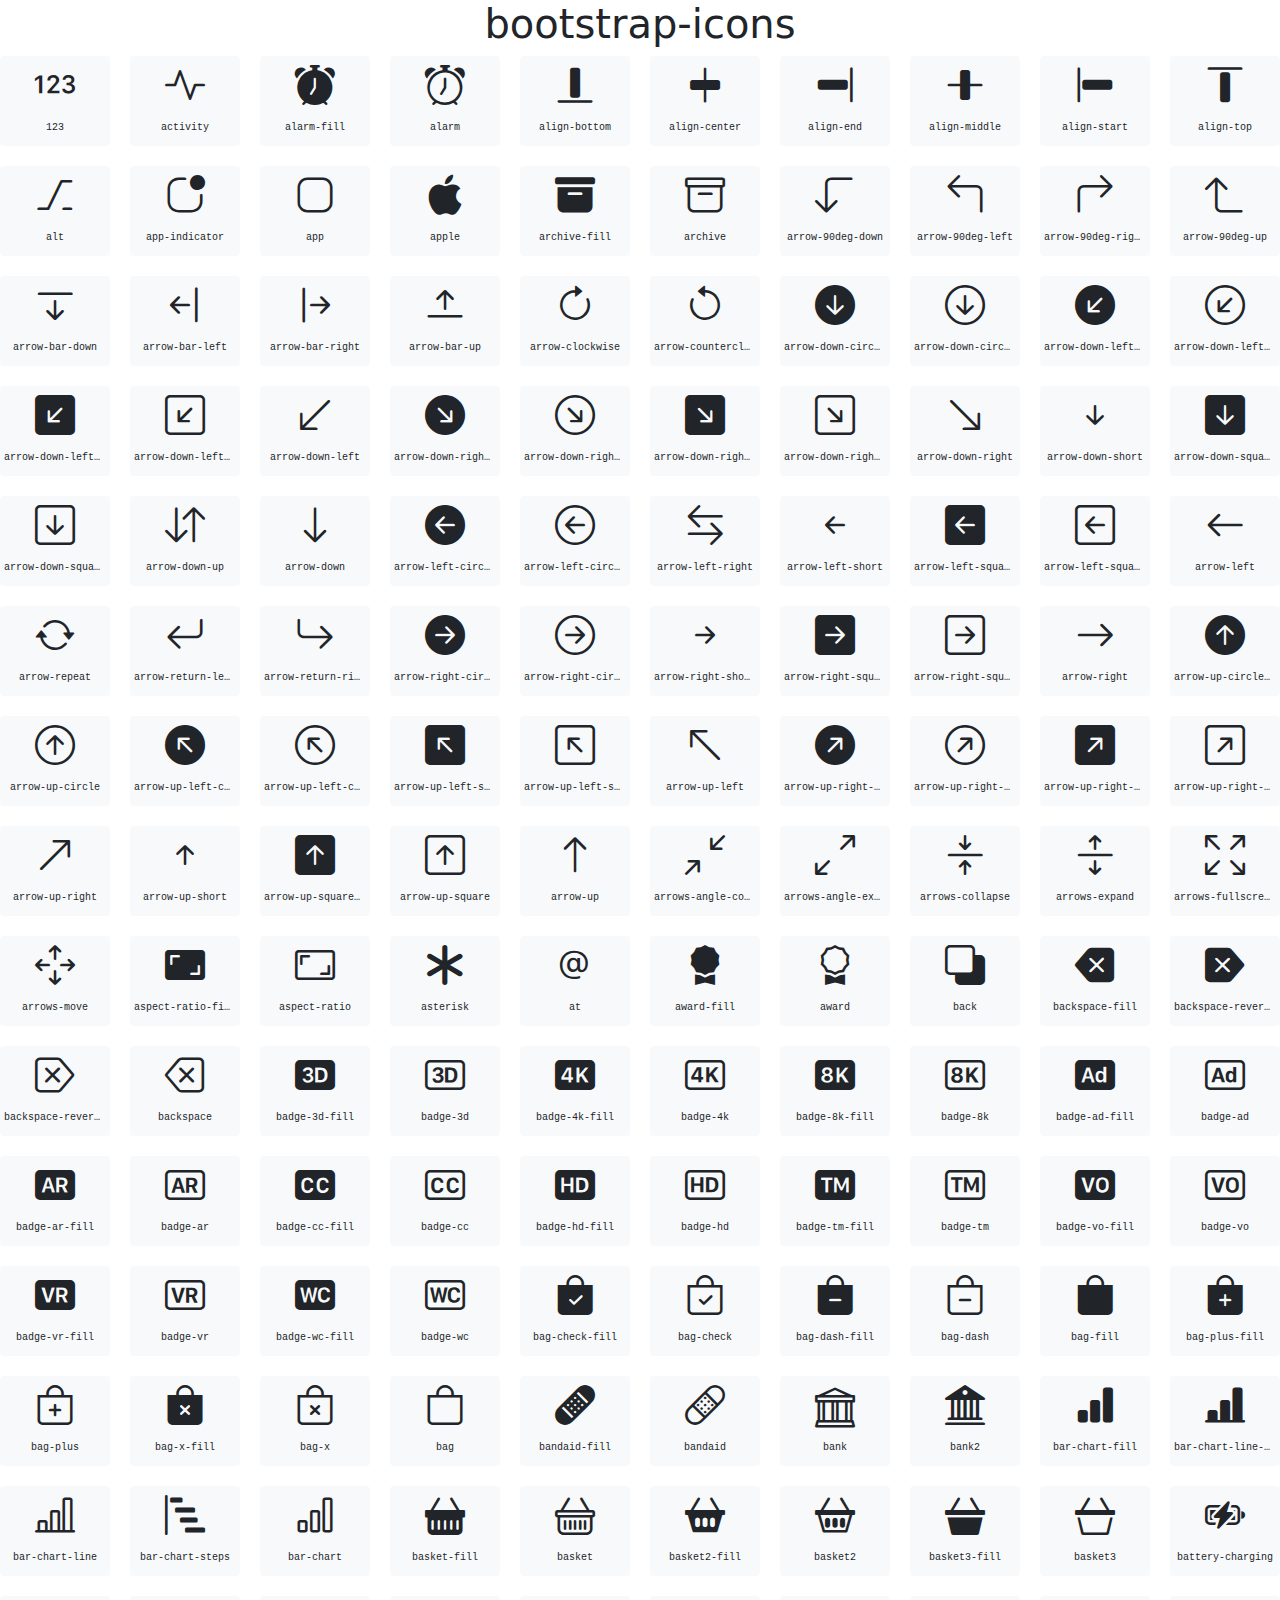
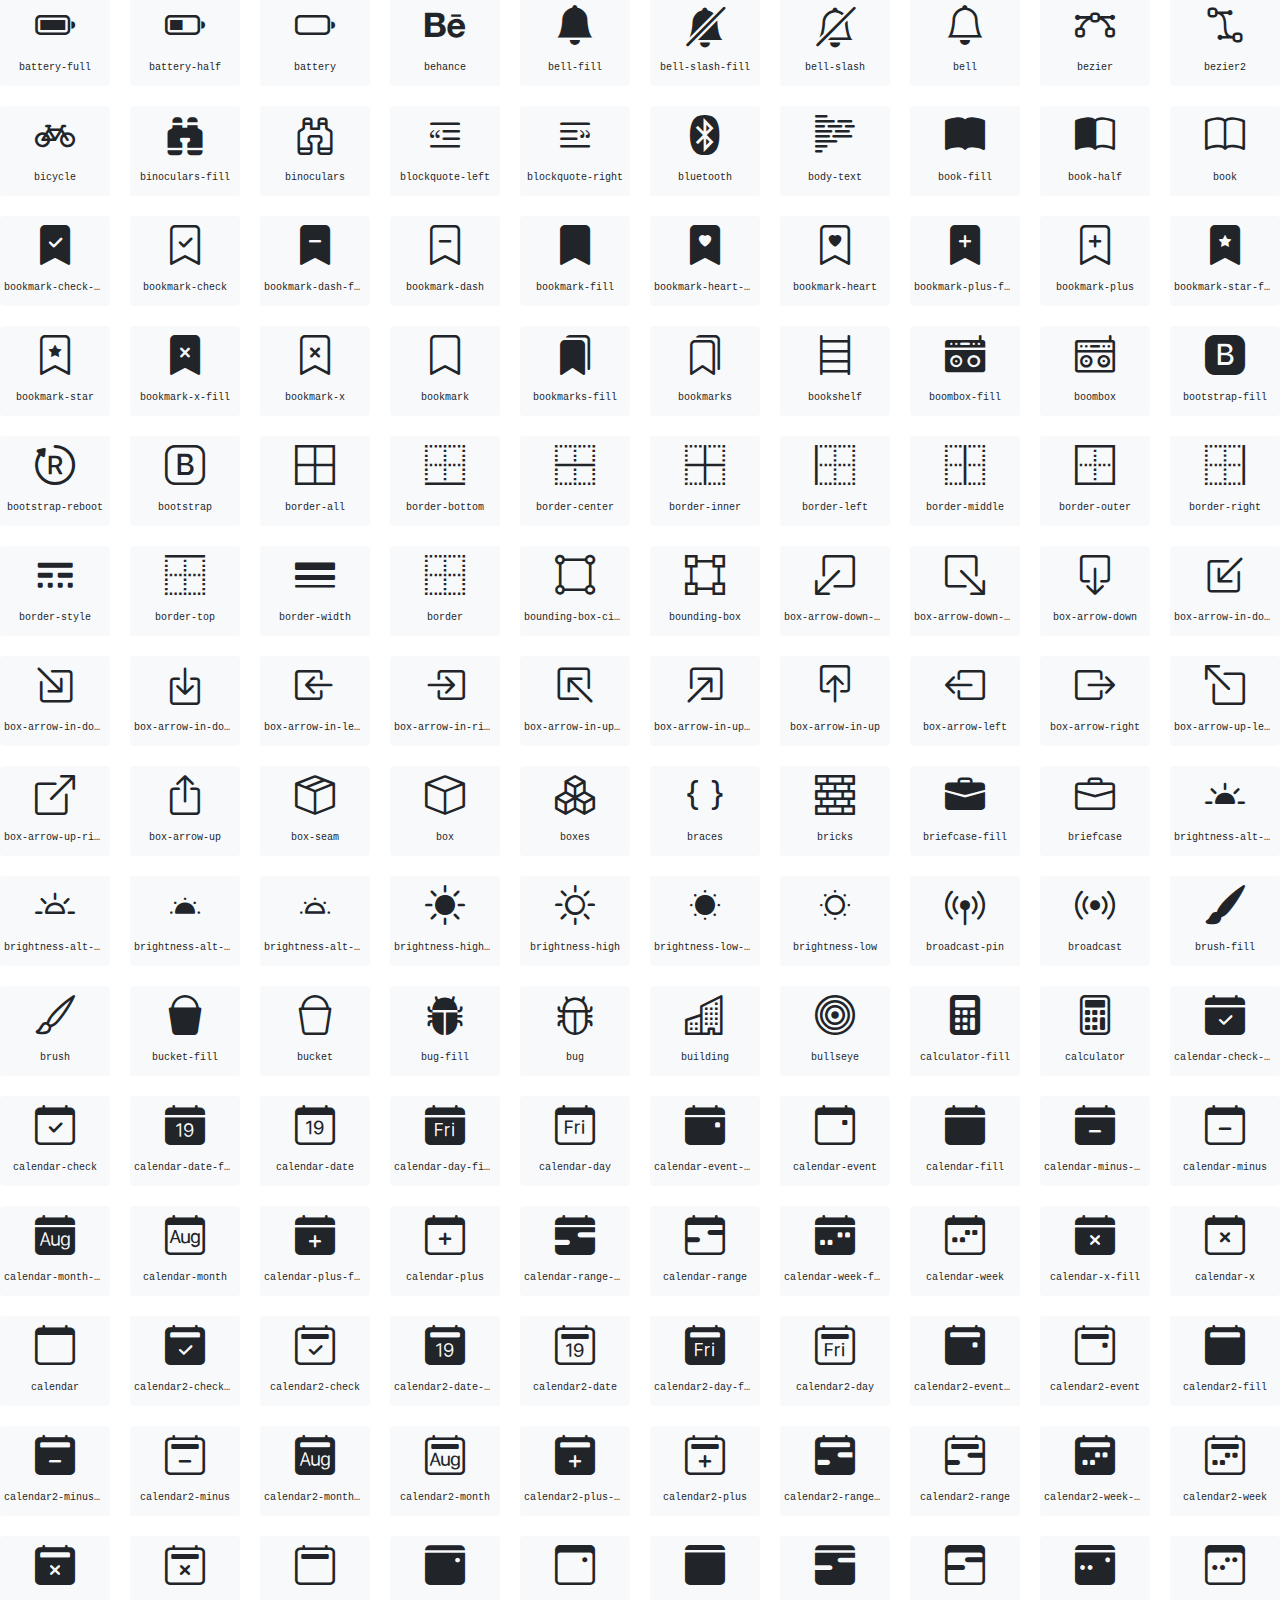
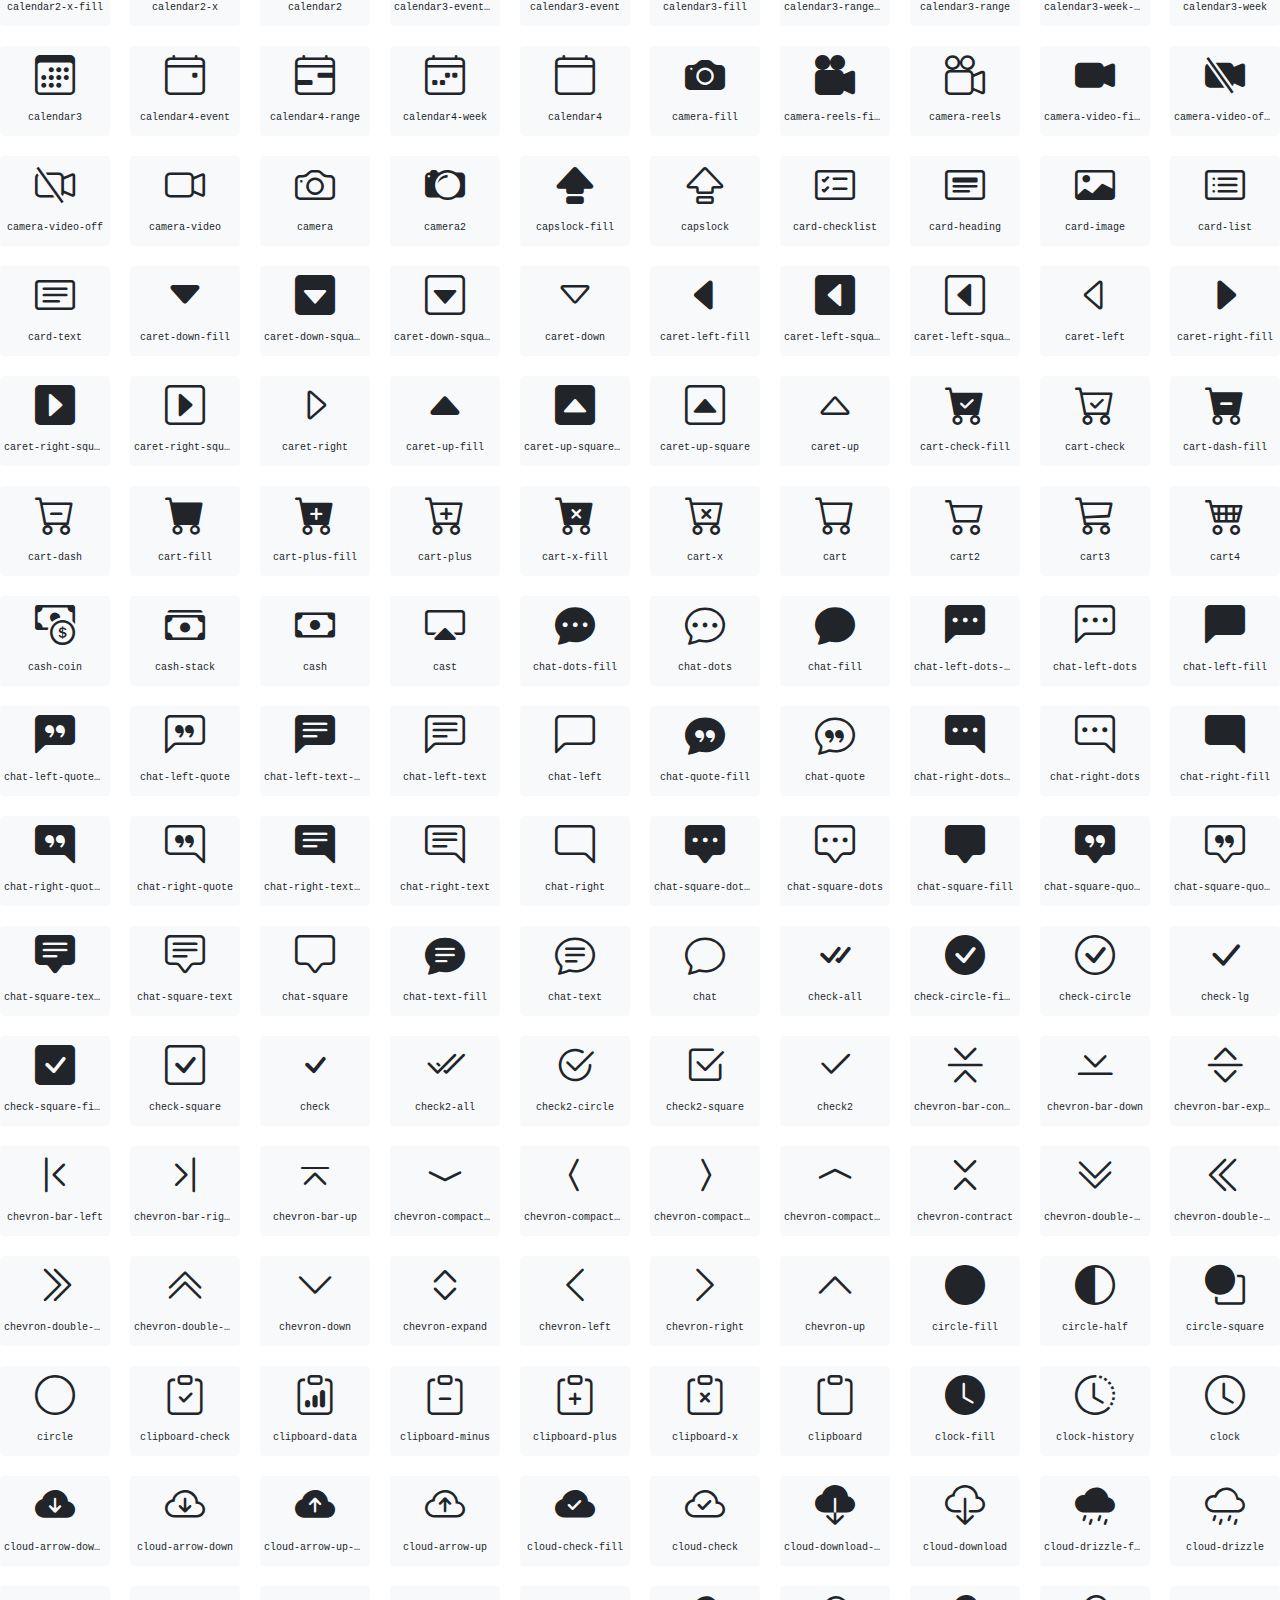
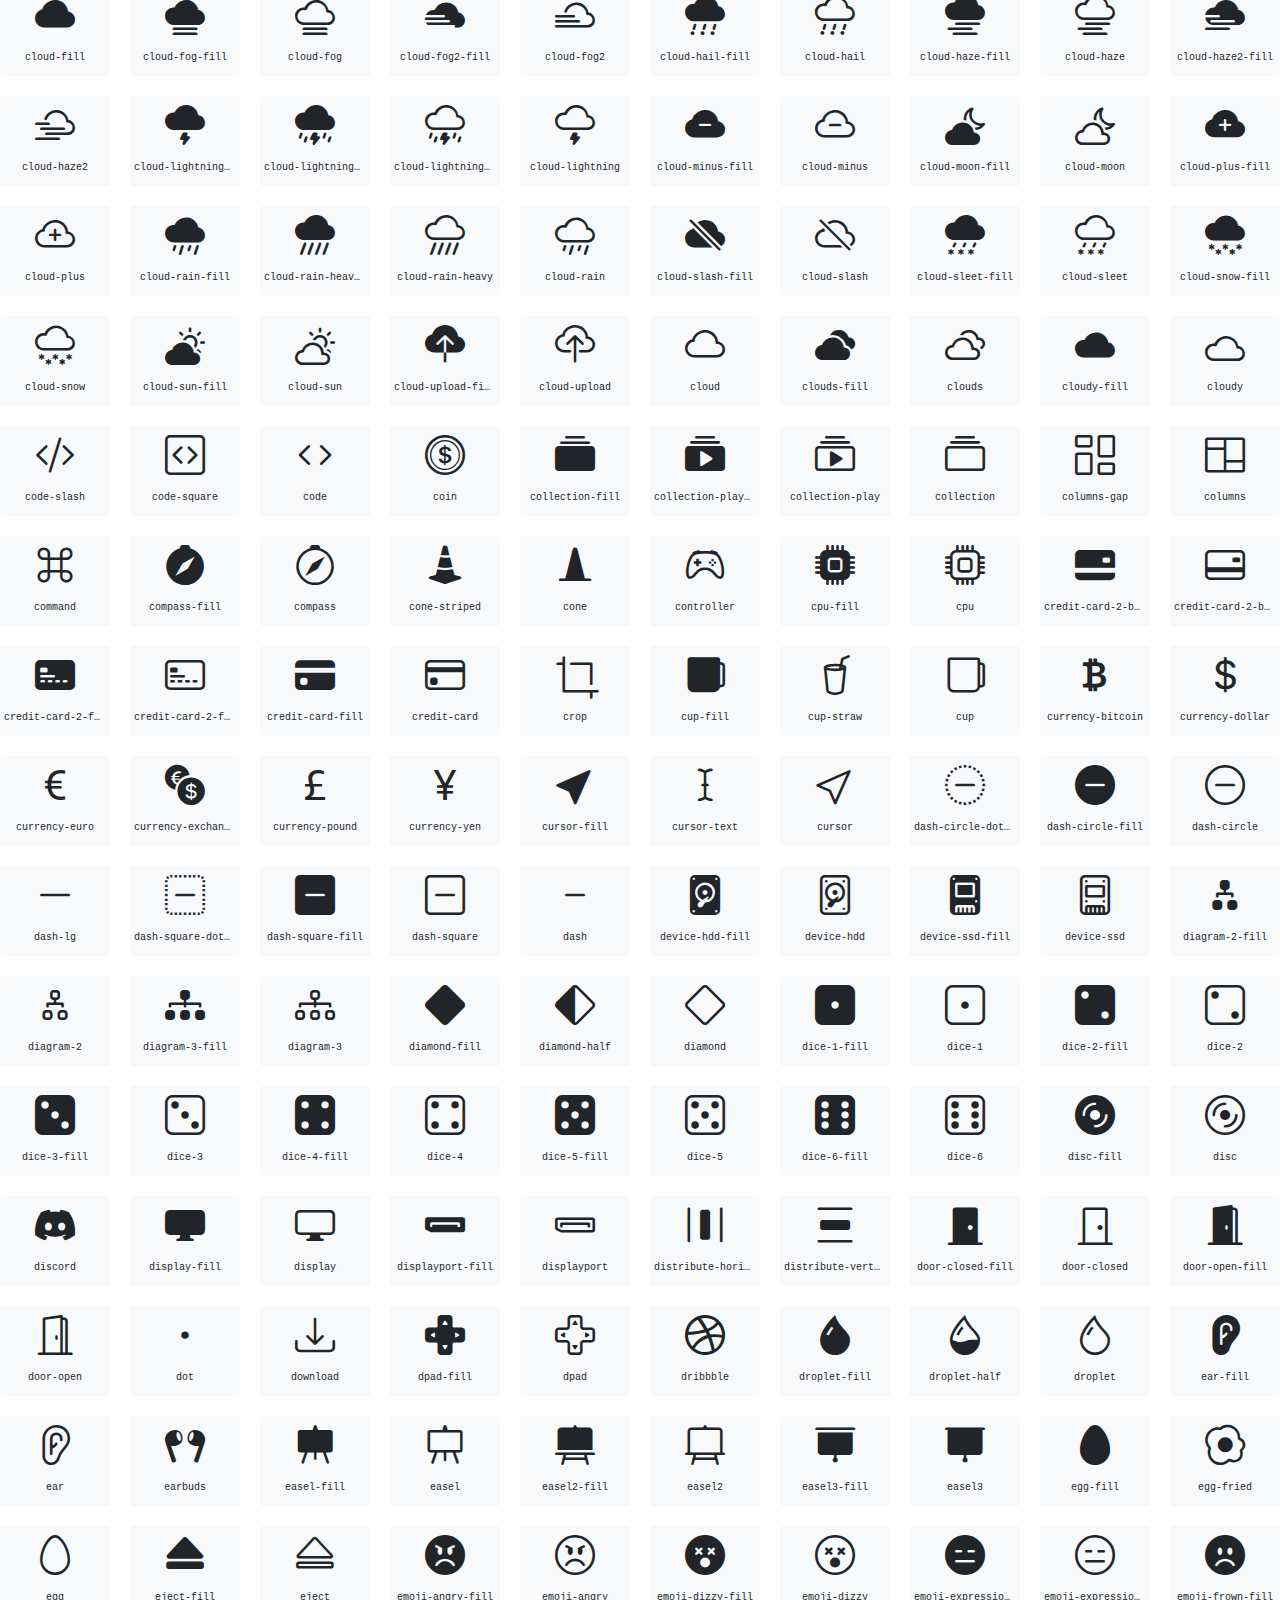
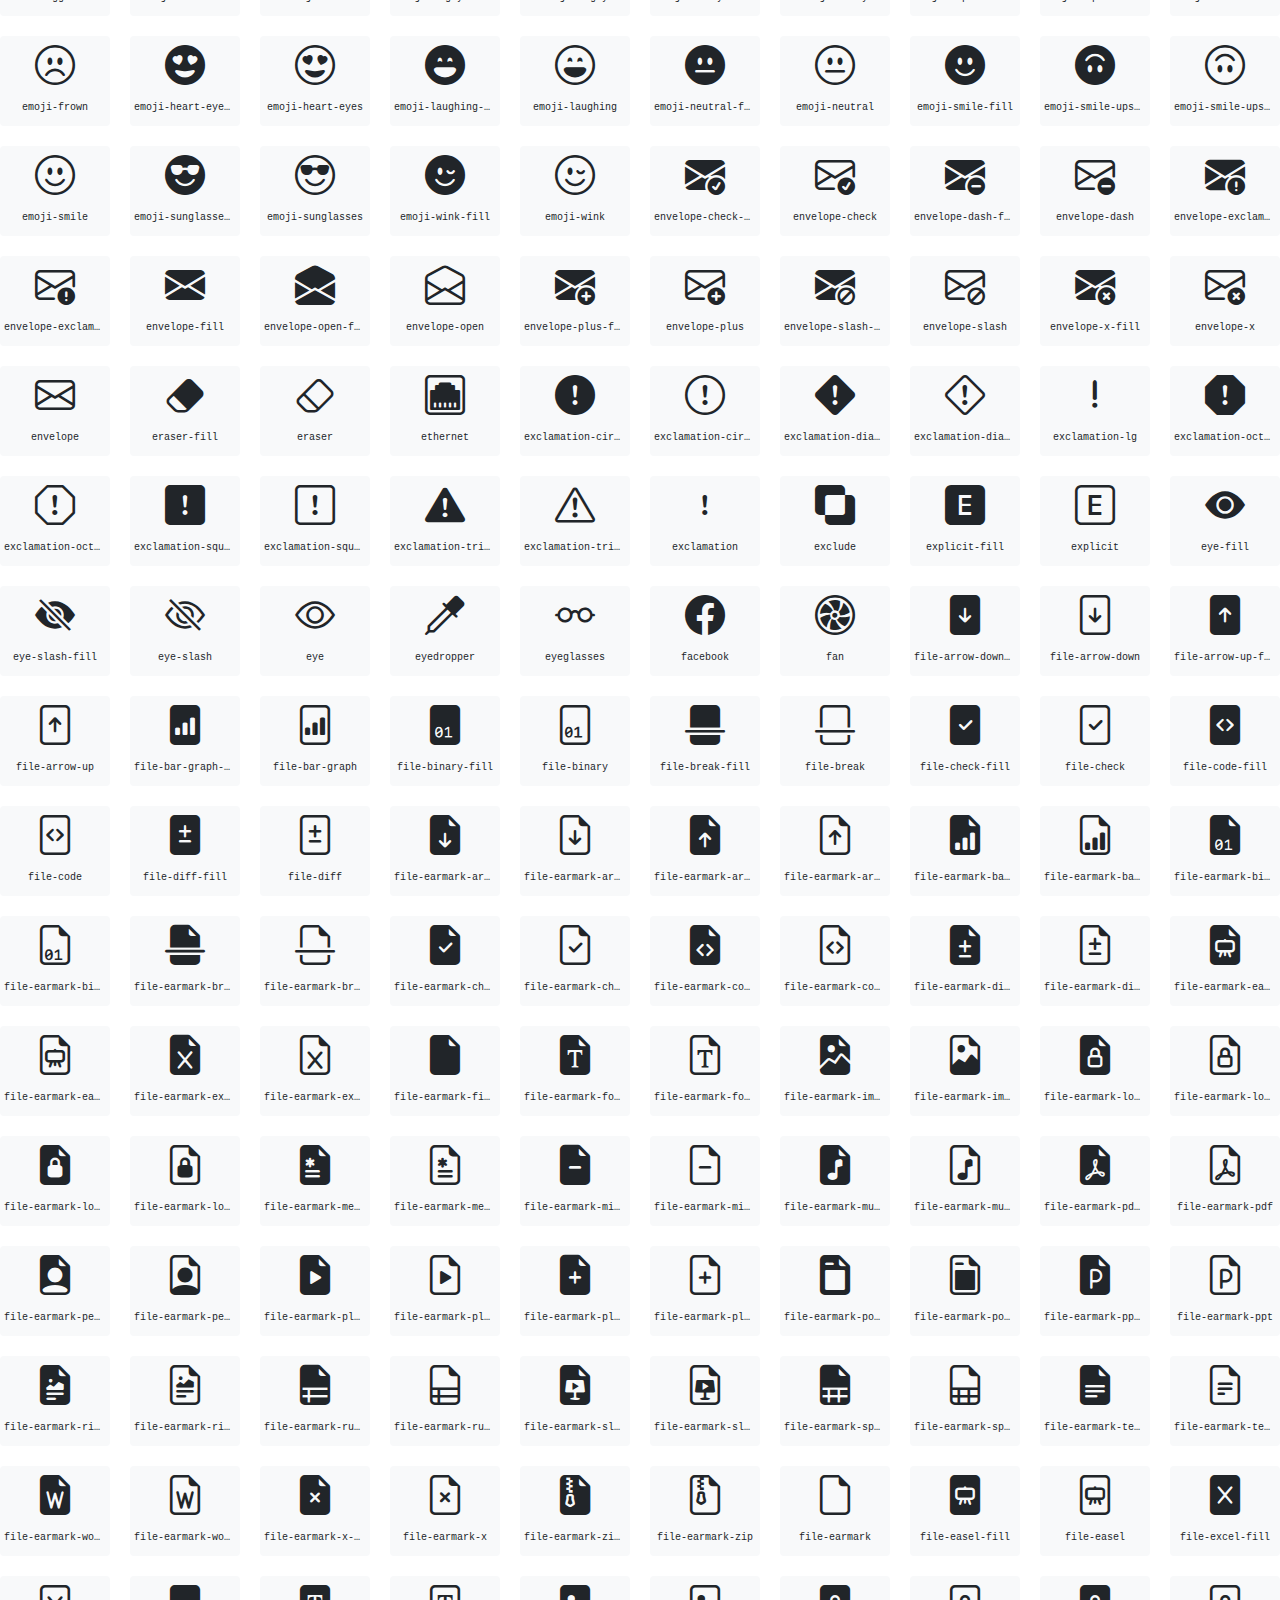
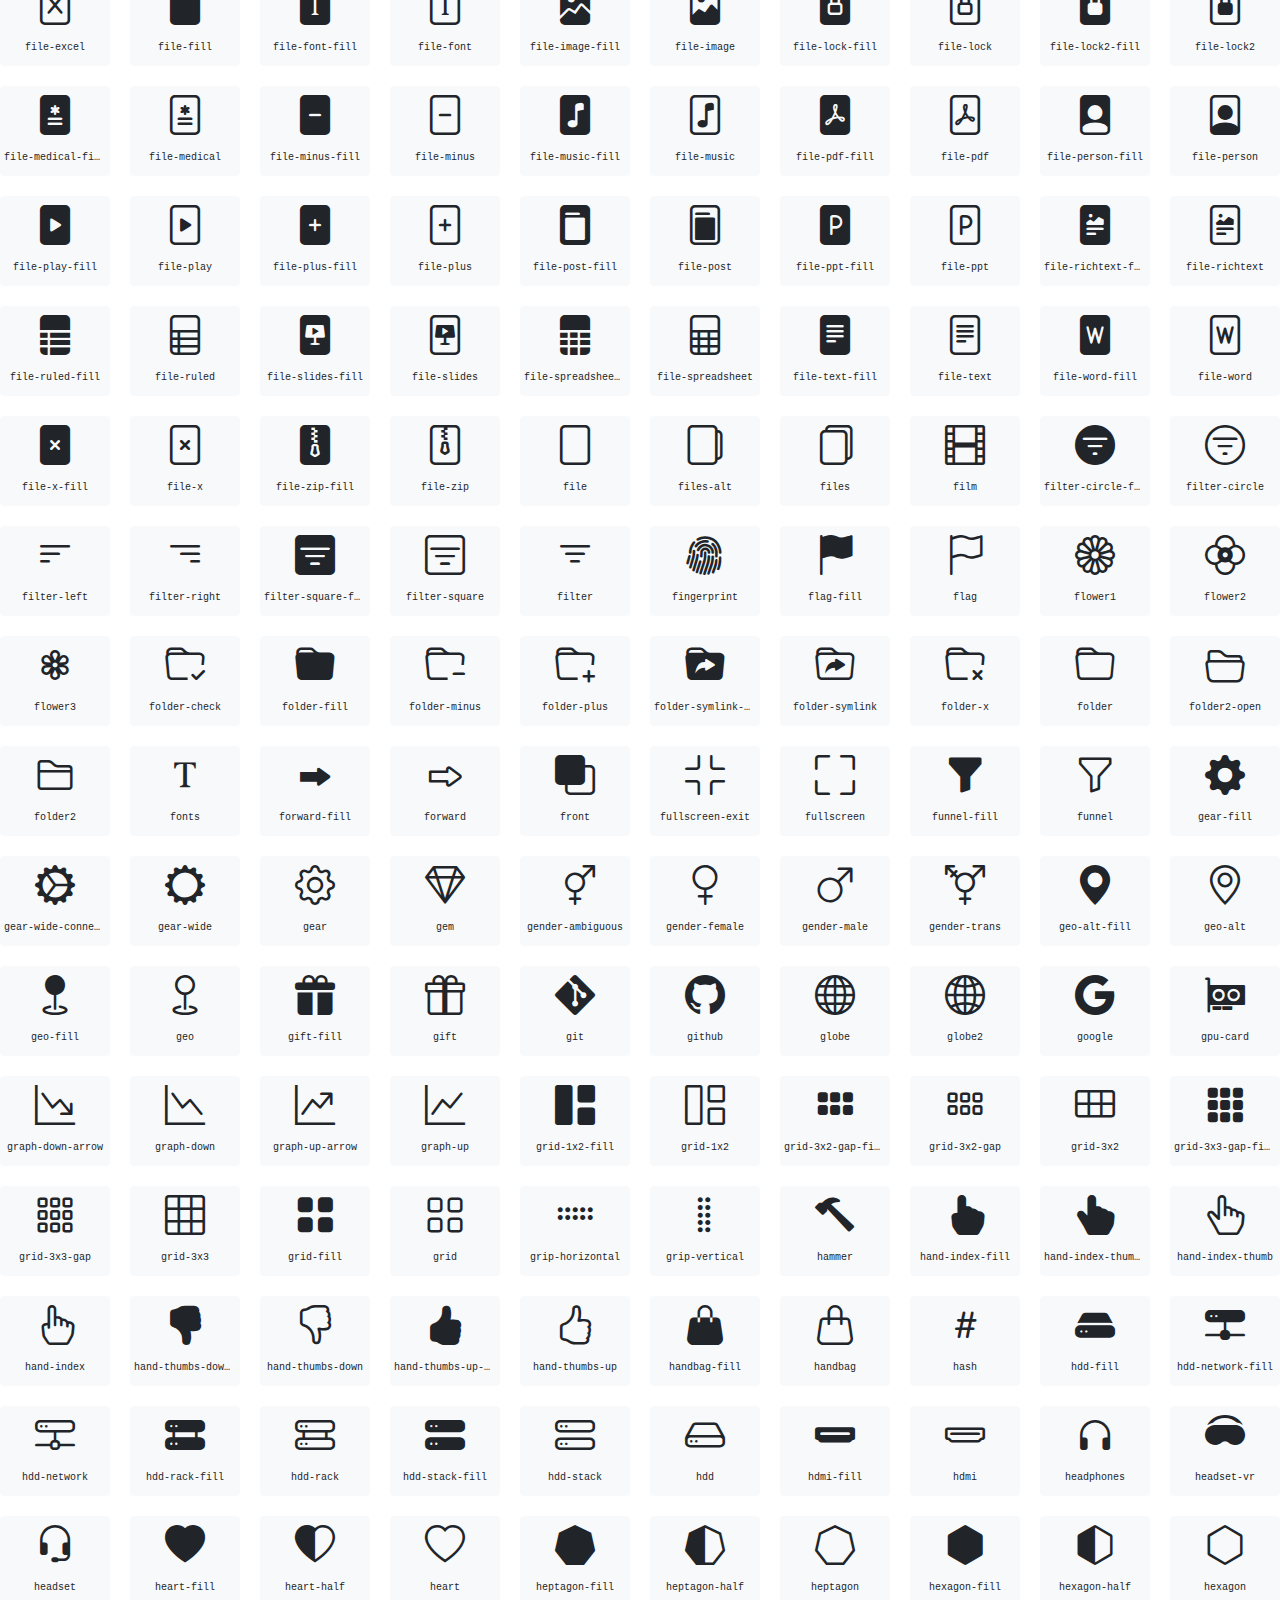
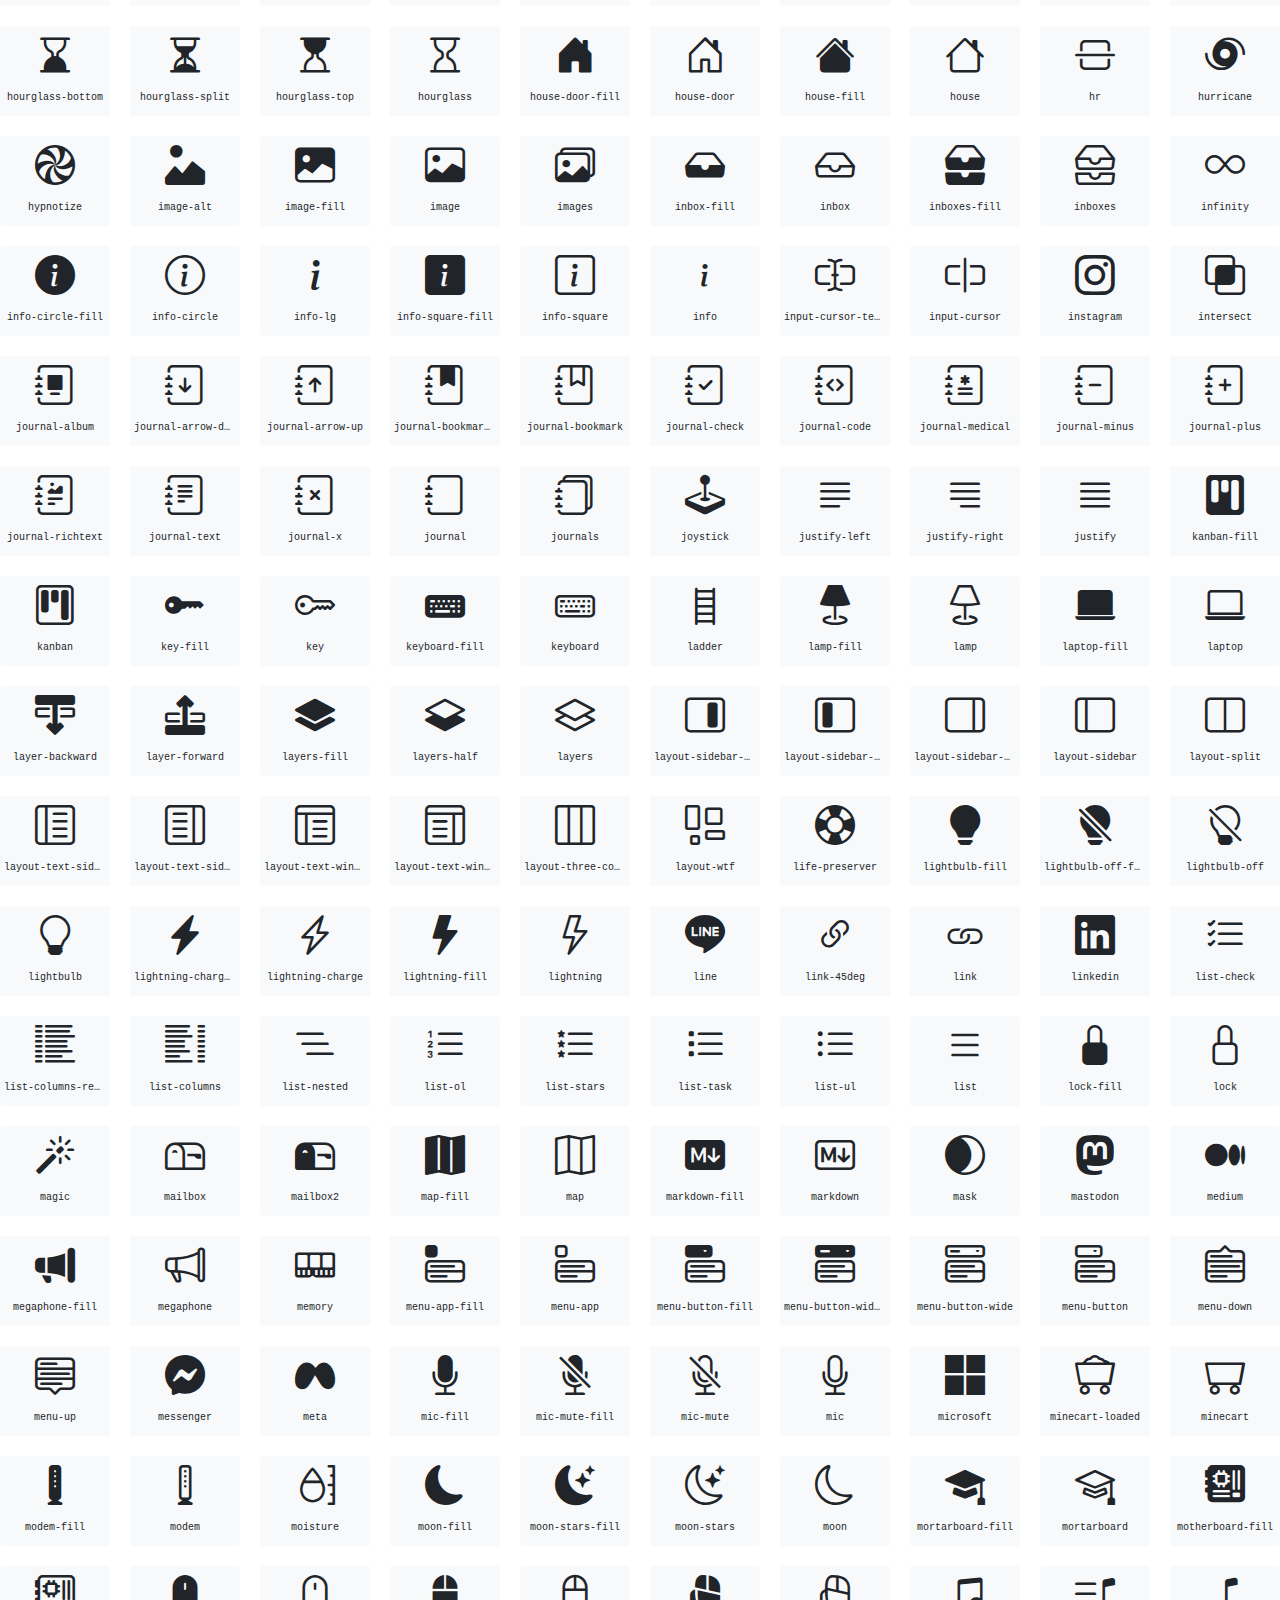
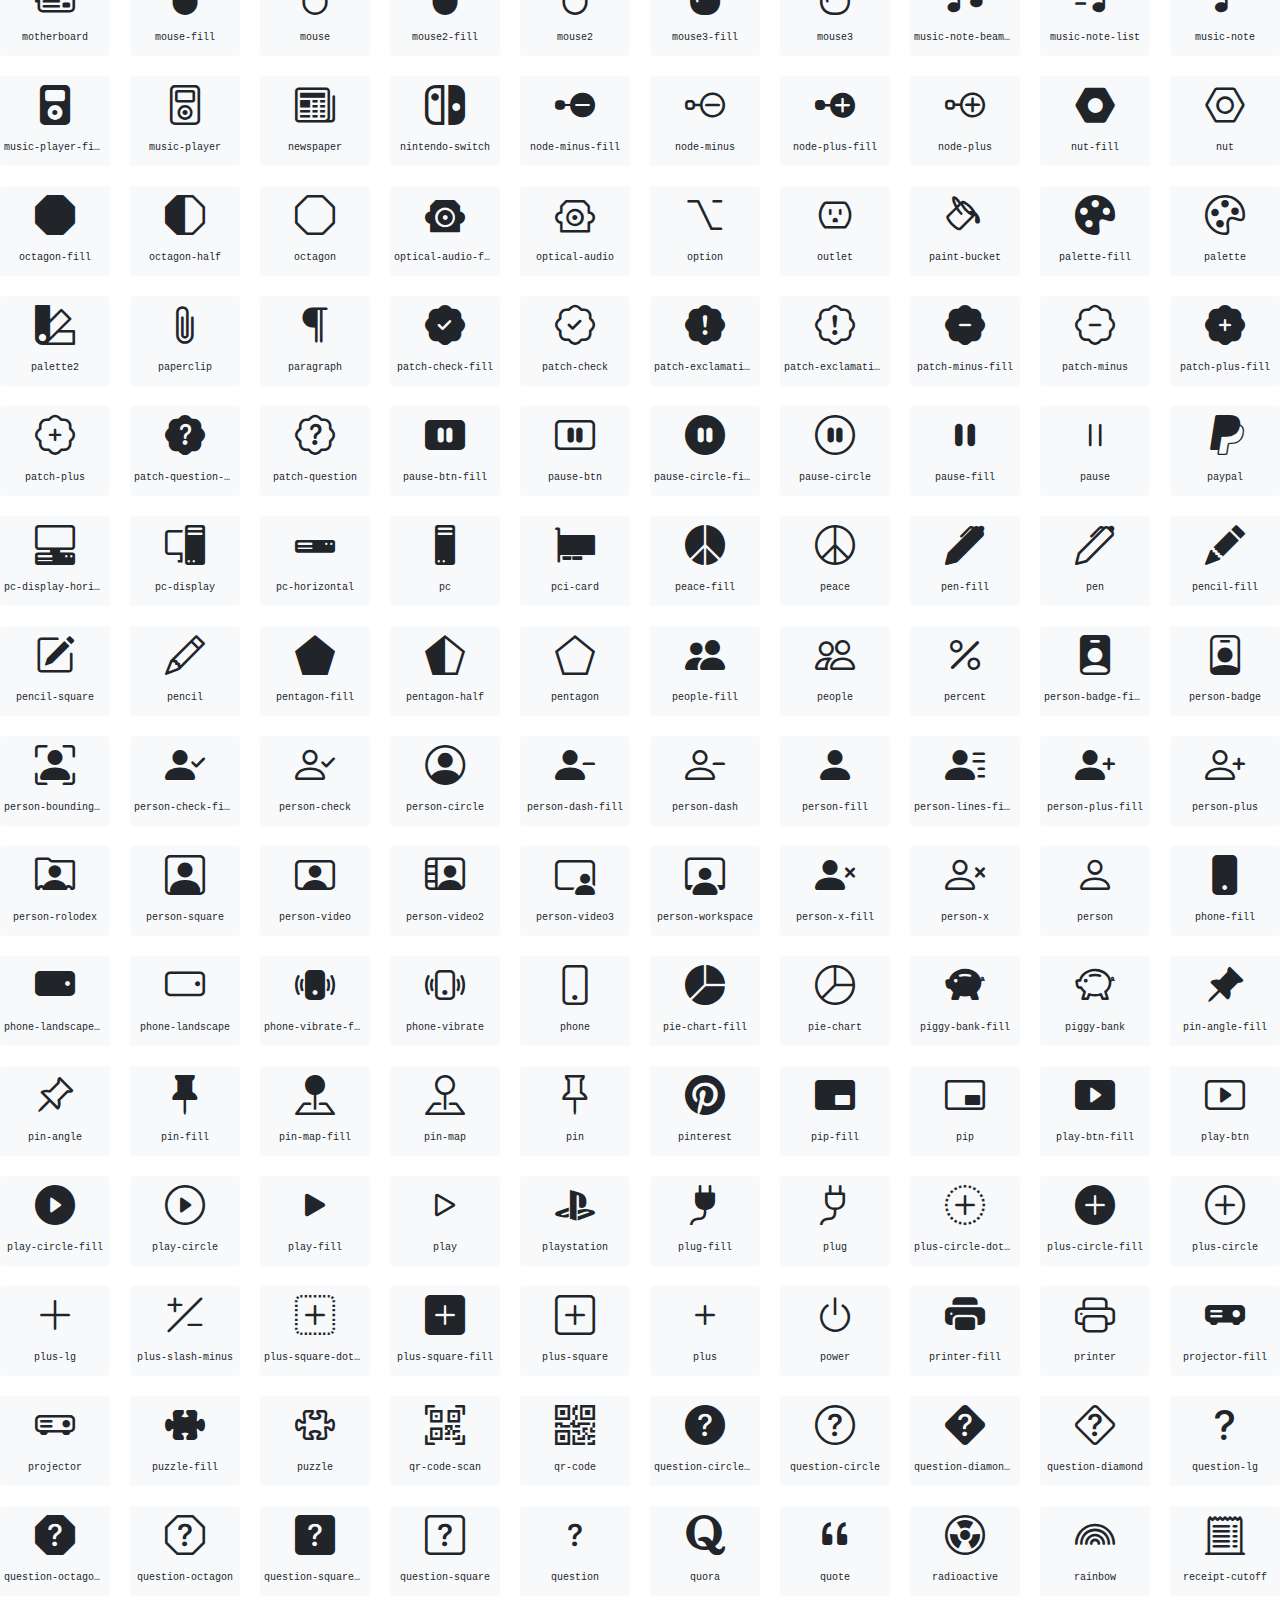
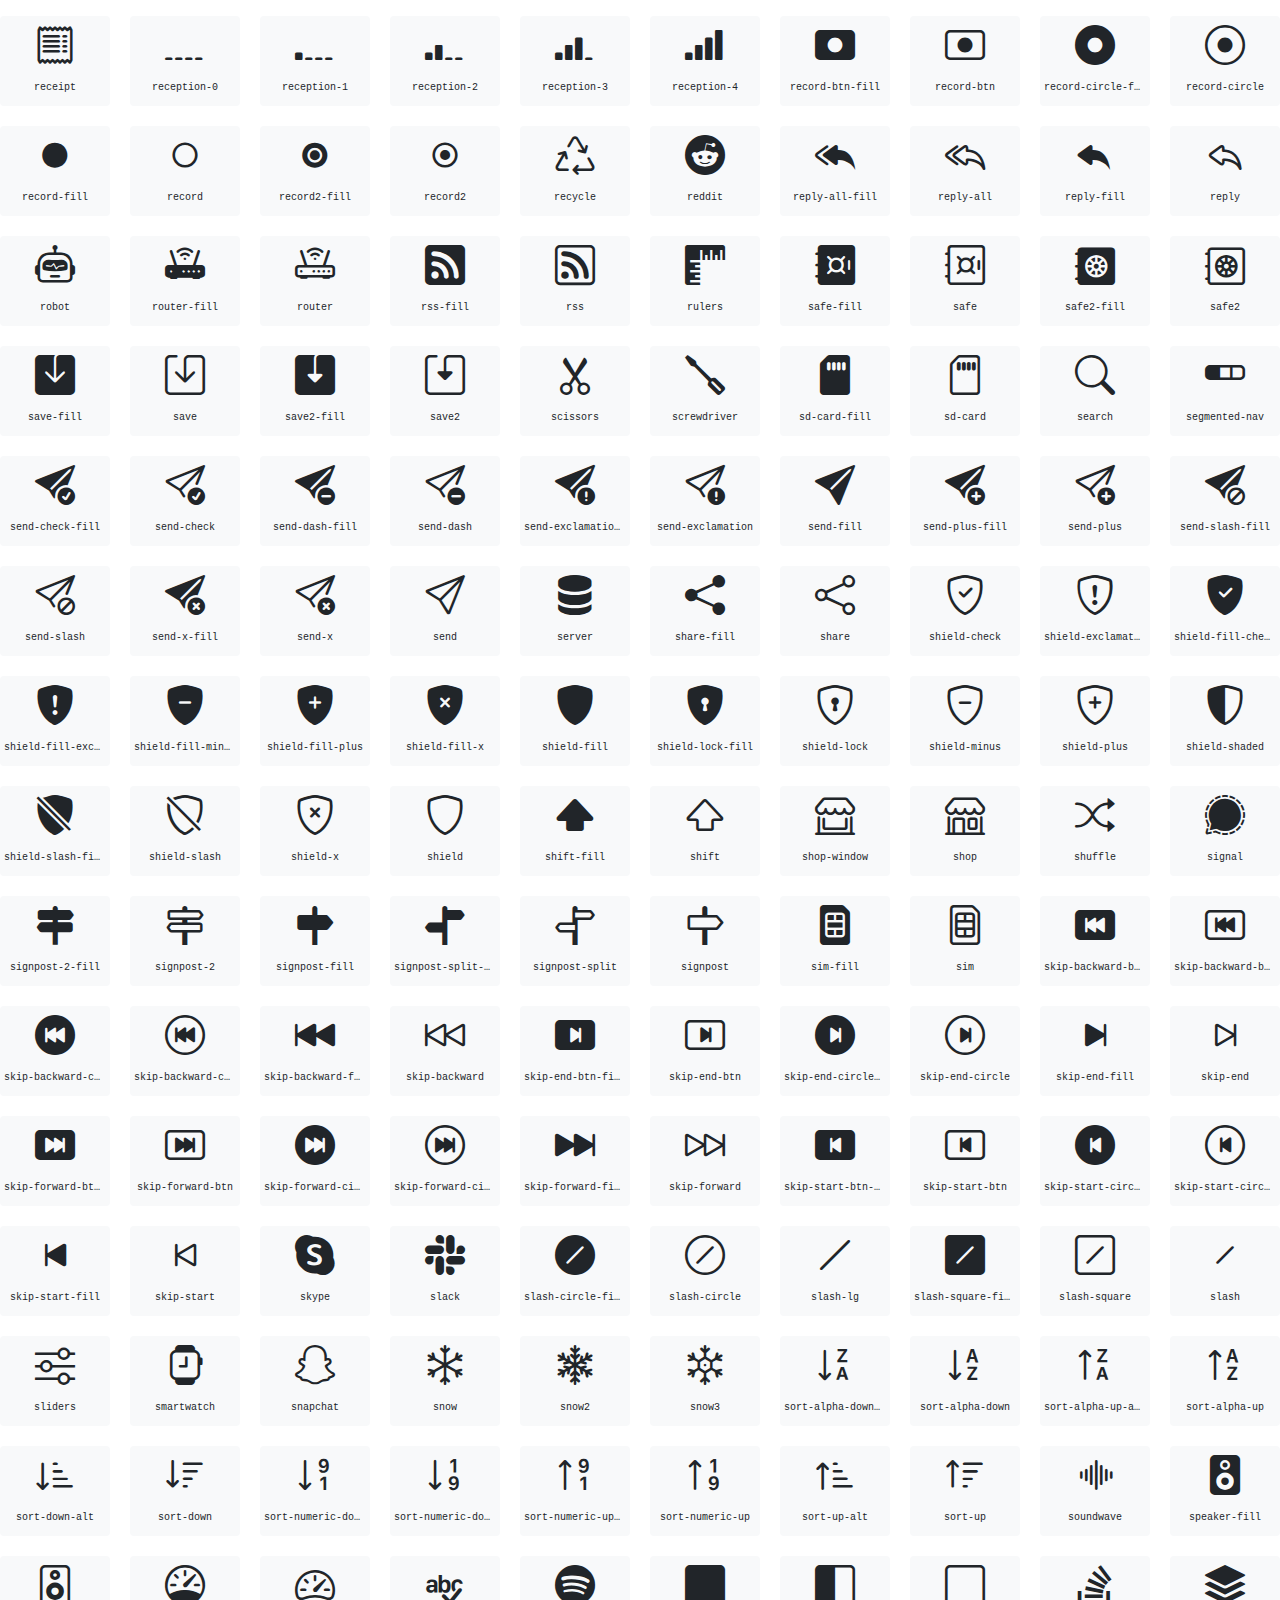
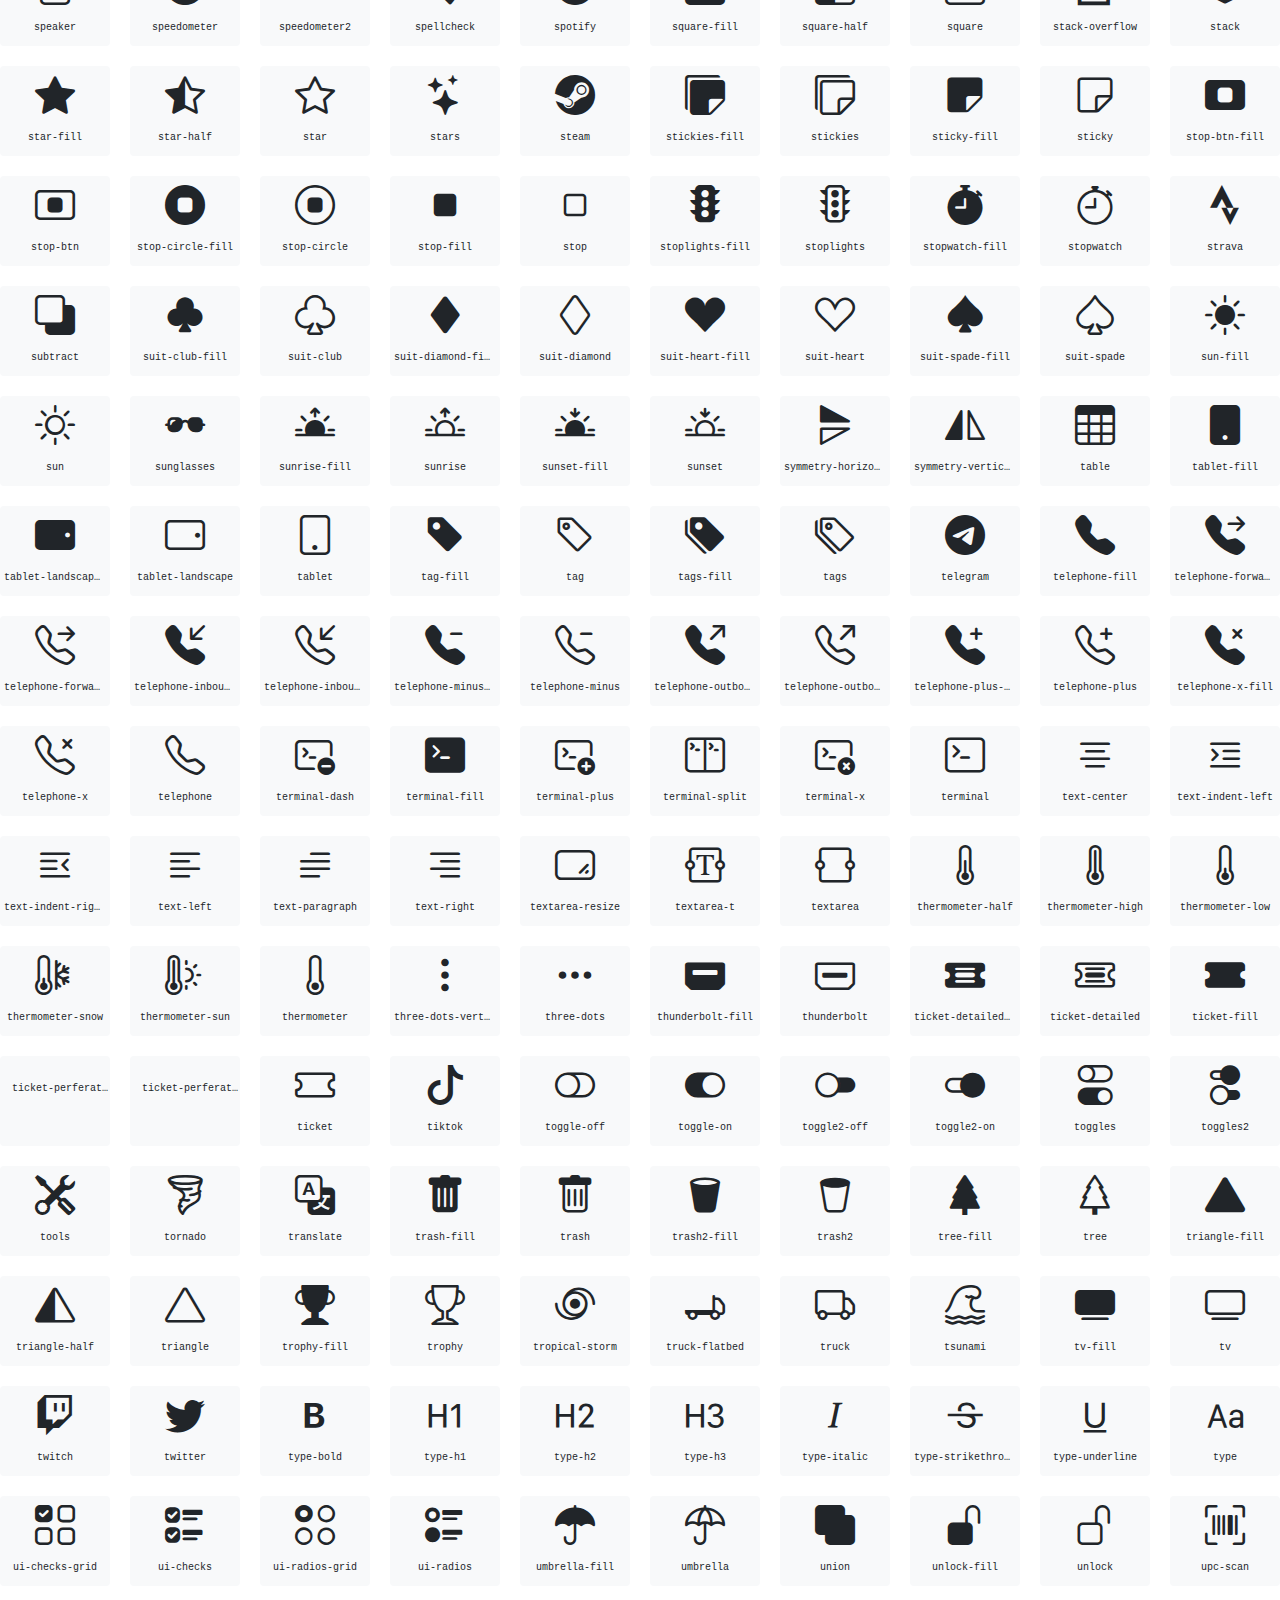
<file: assets/fonts/bootstrap/index.html>
<!doctype html>
<html lang="en">
<head>
  <meta charset="utf-8">
  <title>bootstrap-icons</title>

  <style>
    .icons {
      display: grid;
      max-width: 100%;
      grid-template-columns: repeat(auto-fit, minmax(100px, 1fr) );
      gap: 1.25rem;
    }
    .icon {
      background-color: var(--bs-light);
      border-radius: .25rem;
    }
    .bi {
      margin: .25rem;
      font-size: 2.5rem;
    }
    .label {
      font-family: var(--bs-font-monospace);
    }
    .label {
      display: inline-block;
      width: 100%;
      overflow: hidden;
      padding: .25rem;
      font-size: .625rem;
      text-overflow: ellipsis;
      white-space: nowrap;
    }
  </style>

  <link rel="stylesheet" href="../../css/bootstrap.min.css">
  <link rel="stylesheet" href="./bootstrap-icons.css">
</head>
<body class="text-center">

  <h1>bootstrap-icons</h1>

  <div class="icons">
    <div class="icon">
      <i class="bi bi-123"></i>
      <div class="label">123</div>
    </div>
    <div class="icon">
      <i class="bi bi-activity"></i>
      <div class="label">activity</div>
    </div>
    <div class="icon">
      <i class="bi bi-alarm-fill"></i>
      <div class="label">alarm-fill</div>
    </div>
    <div class="icon">
      <i class="bi bi-alarm"></i>
      <div class="label">alarm</div>
    </div>
    <div class="icon">
      <i class="bi bi-align-bottom"></i>
      <div class="label">align-bottom</div>
    </div>
    <div class="icon">
      <i class="bi bi-align-center"></i>
      <div class="label">align-center</div>
    </div>
    <div class="icon">
      <i class="bi bi-align-end"></i>
      <div class="label">align-end</div>
    </div>
    <div class="icon">
      <i class="bi bi-align-middle"></i>
      <div class="label">align-middle</div>
    </div>
    <div class="icon">
      <i class="bi bi-align-start"></i>
      <div class="label">align-start</div>
    </div>
    <div class="icon">
      <i class="bi bi-align-top"></i>
      <div class="label">align-top</div>
    </div>
    <div class="icon">
      <i class="bi bi-alt"></i>
      <div class="label">alt</div>
    </div>
    <div class="icon">
      <i class="bi bi-app-indicator"></i>
      <div class="label">app-indicator</div>
    </div>
    <div class="icon">
      <i class="bi bi-app"></i>
      <div class="label">app</div>
    </div>
    <div class="icon">
      <i class="bi bi-apple"></i>
      <div class="label">apple</div>
    </div>
    <div class="icon">
      <i class="bi bi-archive-fill"></i>
      <div class="label">archive-fill</div>
    </div>
    <div class="icon">
      <i class="bi bi-archive"></i>
      <div class="label">archive</div>
    </div>
    <div class="icon">
      <i class="bi bi-arrow-90deg-down"></i>
      <div class="label">arrow-90deg-down</div>
    </div>
    <div class="icon">
      <i class="bi bi-arrow-90deg-left"></i>
      <div class="label">arrow-90deg-left</div>
    </div>
    <div class="icon">
      <i class="bi bi-arrow-90deg-right"></i>
      <div class="label">arrow-90deg-right</div>
    </div>
    <div class="icon">
      <i class="bi bi-arrow-90deg-up"></i>
      <div class="label">arrow-90deg-up</div>
    </div>
    <div class="icon">
      <i class="bi bi-arrow-bar-down"></i>
      <div class="label">arrow-bar-down</div>
    </div>
    <div class="icon">
      <i class="bi bi-arrow-bar-left"></i>
      <div class="label">arrow-bar-left</div>
    </div>
    <div class="icon">
      <i class="bi bi-arrow-bar-right"></i>
      <div class="label">arrow-bar-right</div>
    </div>
    <div class="icon">
      <i class="bi bi-arrow-bar-up"></i>
      <div class="label">arrow-bar-up</div>
    </div>
    <div class="icon">
      <i class="bi bi-arrow-clockwise"></i>
      <div class="label">arrow-clockwise</div>
    </div>
    <div class="icon">
      <i class="bi bi-arrow-counterclockwise"></i>
      <div class="label">arrow-counterclockwise</div>
    </div>
    <div class="icon">
      <i class="bi bi-arrow-down-circle-fill"></i>
      <div class="label">arrow-down-circle-fill</div>
    </div>
    <div class="icon">
      <i class="bi bi-arrow-down-circle"></i>
      <div class="label">arrow-down-circle</div>
    </div>
    <div class="icon">
      <i class="bi bi-arrow-down-left-circle-fill"></i>
      <div class="label">arrow-down-left-circle-fill</div>
    </div>
    <div class="icon">
      <i class="bi bi-arrow-down-left-circle"></i>
      <div class="label">arrow-down-left-circle</div>
    </div>
    <div class="icon">
      <i class="bi bi-arrow-down-left-square-fill"></i>
      <div class="label">arrow-down-left-square-fill</div>
    </div>
    <div class="icon">
      <i class="bi bi-arrow-down-left-square"></i>
      <div class="label">arrow-down-left-square</div>
    </div>
    <div class="icon">
      <i class="bi bi-arrow-down-left"></i>
      <div class="label">arrow-down-left</div>
    </div>
    <div class="icon">
      <i class="bi bi-arrow-down-right-circle-fill"></i>
      <div class="label">arrow-down-right-circle-fill</div>
    </div>
    <div class="icon">
      <i class="bi bi-arrow-down-right-circle"></i>
      <div class="label">arrow-down-right-circle</div>
    </div>
    <div class="icon">
      <i class="bi bi-arrow-down-right-square-fill"></i>
      <div class="label">arrow-down-right-square-fill</div>
    </div>
    <div class="icon">
      <i class="bi bi-arrow-down-right-square"></i>
      <div class="label">arrow-down-right-square</div>
    </div>
    <div class="icon">
      <i class="bi bi-arrow-down-right"></i>
      <div class="label">arrow-down-right</div>
    </div>
    <div class="icon">
      <i class="bi bi-arrow-down-short"></i>
      <div class="label">arrow-down-short</div>
    </div>
    <div class="icon">
      <i class="bi bi-arrow-down-square-fill"></i>
      <div class="label">arrow-down-square-fill</div>
    </div>
    <div class="icon">
      <i class="bi bi-arrow-down-square"></i>
      <div class="label">arrow-down-square</div>
    </div>
    <div class="icon">
      <i class="bi bi-arrow-down-up"></i>
      <div class="label">arrow-down-up</div>
    </div>
    <div class="icon">
      <i class="bi bi-arrow-down"></i>
      <div class="label">arrow-down</div>
    </div>
    <div class="icon">
      <i class="bi bi-arrow-left-circle-fill"></i>
      <div class="label">arrow-left-circle-fill</div>
    </div>
    <div class="icon">
      <i class="bi bi-arrow-left-circle"></i>
      <div class="label">arrow-left-circle</div>
    </div>
    <div class="icon">
      <i class="bi bi-arrow-left-right"></i>
      <div class="label">arrow-left-right</div>
    </div>
    <div class="icon">
      <i class="bi bi-arrow-left-short"></i>
      <div class="label">arrow-left-short</div>
    </div>
    <div class="icon">
      <i class="bi bi-arrow-left-square-fill"></i>
      <div class="label">arrow-left-square-fill</div>
    </div>
    <div class="icon">
      <i class="bi bi-arrow-left-square"></i>
      <div class="label">arrow-left-square</div>
    </div>
    <div class="icon">
      <i class="bi bi-arrow-left"></i>
      <div class="label">arrow-left</div>
    </div>
    <div class="icon">
      <i class="bi bi-arrow-repeat"></i>
      <div class="label">arrow-repeat</div>
    </div>
    <div class="icon">
      <i class="bi bi-arrow-return-left"></i>
      <div class="label">arrow-return-left</div>
    </div>
    <div class="icon">
      <i class="bi bi-arrow-return-right"></i>
      <div class="label">arrow-return-right</div>
    </div>
    <div class="icon">
      <i class="bi bi-arrow-right-circle-fill"></i>
      <div class="label">arrow-right-circle-fill</div>
    </div>
    <div class="icon">
      <i class="bi bi-arrow-right-circle"></i>
      <div class="label">arrow-right-circle</div>
    </div>
    <div class="icon">
      <i class="bi bi-arrow-right-short"></i>
      <div class="label">arrow-right-short</div>
    </div>
    <div class="icon">
      <i class="bi bi-arrow-right-square-fill"></i>
      <div class="label">arrow-right-square-fill</div>
    </div>
    <div class="icon">
      <i class="bi bi-arrow-right-square"></i>
      <div class="label">arrow-right-square</div>
    </div>
    <div class="icon">
      <i class="bi bi-arrow-right"></i>
      <div class="label">arrow-right</div>
    </div>
    <div class="icon">
      <i class="bi bi-arrow-up-circle-fill"></i>
      <div class="label">arrow-up-circle-fill</div>
    </div>
    <div class="icon">
      <i class="bi bi-arrow-up-circle"></i>
      <div class="label">arrow-up-circle</div>
    </div>
    <div class="icon">
      <i class="bi bi-arrow-up-left-circle-fill"></i>
      <div class="label">arrow-up-left-circle-fill</div>
    </div>
    <div class="icon">
      <i class="bi bi-arrow-up-left-circle"></i>
      <div class="label">arrow-up-left-circle</div>
    </div>
    <div class="icon">
      <i class="bi bi-arrow-up-left-square-fill"></i>
      <div class="label">arrow-up-left-square-fill</div>
    </div>
    <div class="icon">
      <i class="bi bi-arrow-up-left-square"></i>
      <div class="label">arrow-up-left-square</div>
    </div>
    <div class="icon">
      <i class="bi bi-arrow-up-left"></i>
      <div class="label">arrow-up-left</div>
    </div>
    <div class="icon">
      <i class="bi bi-arrow-up-right-circle-fill"></i>
      <div class="label">arrow-up-right-circle-fill</div>
    </div>
    <div class="icon">
      <i class="bi bi-arrow-up-right-circle"></i>
      <div class="label">arrow-up-right-circle</div>
    </div>
    <div class="icon">
      <i class="bi bi-arrow-up-right-square-fill"></i>
      <div class="label">arrow-up-right-square-fill</div>
    </div>
    <div class="icon">
      <i class="bi bi-arrow-up-right-square"></i>
      <div class="label">arrow-up-right-square</div>
    </div>
    <div class="icon">
      <i class="bi bi-arrow-up-right"></i>
      <div class="label">arrow-up-right</div>
    </div>
    <div class="icon">
      <i class="bi bi-arrow-up-short"></i>
      <div class="label">arrow-up-short</div>
    </div>
    <div class="icon">
      <i class="bi bi-arrow-up-square-fill"></i>
      <div class="label">arrow-up-square-fill</div>
    </div>
    <div class="icon">
      <i class="bi bi-arrow-up-square"></i>
      <div class="label">arrow-up-square</div>
    </div>
    <div class="icon">
      <i class="bi bi-arrow-up"></i>
      <div class="label">arrow-up</div>
    </div>
    <div class="icon">
      <i class="bi bi-arrows-angle-contract"></i>
      <div class="label">arrows-angle-contract</div>
    </div>
    <div class="icon">
      <i class="bi bi-arrows-angle-expand"></i>
      <div class="label">arrows-angle-expand</div>
    </div>
    <div class="icon">
      <i class="bi bi-arrows-collapse"></i>
      <div class="label">arrows-collapse</div>
    </div>
    <div class="icon">
      <i class="bi bi-arrows-expand"></i>
      <div class="label">arrows-expand</div>
    </div>
    <div class="icon">
      <i class="bi bi-arrows-fullscreen"></i>
      <div class="label">arrows-fullscreen</div>
    </div>
    <div class="icon">
      <i class="bi bi-arrows-move"></i>
      <div class="label">arrows-move</div>
    </div>
    <div class="icon">
      <i class="bi bi-aspect-ratio-fill"></i>
      <div class="label">aspect-ratio-fill</div>
    </div>
    <div class="icon">
      <i class="bi bi-aspect-ratio"></i>
      <div class="label">aspect-ratio</div>
    </div>
    <div class="icon">
      <i class="bi bi-asterisk"></i>
      <div class="label">asterisk</div>
    </div>
    <div class="icon">
      <i class="bi bi-at"></i>
      <div class="label">at</div>
    </div>
    <div class="icon">
      <i class="bi bi-award-fill"></i>
      <div class="label">award-fill</div>
    </div>
    <div class="icon">
      <i class="bi bi-award"></i>
      <div class="label">award</div>
    </div>
    <div class="icon">
      <i class="bi bi-back"></i>
      <div class="label">back</div>
    </div>
    <div class="icon">
      <i class="bi bi-backspace-fill"></i>
      <div class="label">backspace-fill</div>
    </div>
    <div class="icon">
      <i class="bi bi-backspace-reverse-fill"></i>
      <div class="label">backspace-reverse-fill</div>
    </div>
    <div class="icon">
      <i class="bi bi-backspace-reverse"></i>
      <div class="label">backspace-reverse</div>
    </div>
    <div class="icon">
      <i class="bi bi-backspace"></i>
      <div class="label">backspace</div>
    </div>
    <div class="icon">
      <i class="bi bi-badge-3d-fill"></i>
      <div class="label">badge-3d-fill</div>
    </div>
    <div class="icon">
      <i class="bi bi-badge-3d"></i>
      <div class="label">badge-3d</div>
    </div>
    <div class="icon">
      <i class="bi bi-badge-4k-fill"></i>
      <div class="label">badge-4k-fill</div>
    </div>
    <div class="icon">
      <i class="bi bi-badge-4k"></i>
      <div class="label">badge-4k</div>
    </div>
    <div class="icon">
      <i class="bi bi-badge-8k-fill"></i>
      <div class="label">badge-8k-fill</div>
    </div>
    <div class="icon">
      <i class="bi bi-badge-8k"></i>
      <div class="label">badge-8k</div>
    </div>
    <div class="icon">
      <i class="bi bi-badge-ad-fill"></i>
      <div class="label">badge-ad-fill</div>
    </div>
    <div class="icon">
      <i class="bi bi-badge-ad"></i>
      <div class="label">badge-ad</div>
    </div>
    <div class="icon">
      <i class="bi bi-badge-ar-fill"></i>
      <div class="label">badge-ar-fill</div>
    </div>
    <div class="icon">
      <i class="bi bi-badge-ar"></i>
      <div class="label">badge-ar</div>
    </div>
    <div class="icon">
      <i class="bi bi-badge-cc-fill"></i>
      <div class="label">badge-cc-fill</div>
    </div>
    <div class="icon">
      <i class="bi bi-badge-cc"></i>
      <div class="label">badge-cc</div>
    </div>
    <div class="icon">
      <i class="bi bi-badge-hd-fill"></i>
      <div class="label">badge-hd-fill</div>
    </div>
    <div class="icon">
      <i class="bi bi-badge-hd"></i>
      <div class="label">badge-hd</div>
    </div>
    <div class="icon">
      <i class="bi bi-badge-tm-fill"></i>
      <div class="label">badge-tm-fill</div>
    </div>
    <div class="icon">
      <i class="bi bi-badge-tm"></i>
      <div class="label">badge-tm</div>
    </div>
    <div class="icon">
      <i class="bi bi-badge-vo-fill"></i>
      <div class="label">badge-vo-fill</div>
    </div>
    <div class="icon">
      <i class="bi bi-badge-vo"></i>
      <div class="label">badge-vo</div>
    </div>
    <div class="icon">
      <i class="bi bi-badge-vr-fill"></i>
      <div class="label">badge-vr-fill</div>
    </div>
    <div class="icon">
      <i class="bi bi-badge-vr"></i>
      <div class="label">badge-vr</div>
    </div>
    <div class="icon">
      <i class="bi bi-badge-wc-fill"></i>
      <div class="label">badge-wc-fill</div>
    </div>
    <div class="icon">
      <i class="bi bi-badge-wc"></i>
      <div class="label">badge-wc</div>
    </div>
    <div class="icon">
      <i class="bi bi-bag-check-fill"></i>
      <div class="label">bag-check-fill</div>
    </div>
    <div class="icon">
      <i class="bi bi-bag-check"></i>
      <div class="label">bag-check</div>
    </div>
    <div class="icon">
      <i class="bi bi-bag-dash-fill"></i>
      <div class="label">bag-dash-fill</div>
    </div>
    <div class="icon">
      <i class="bi bi-bag-dash"></i>
      <div class="label">bag-dash</div>
    </div>
    <div class="icon">
      <i class="bi bi-bag-fill"></i>
      <div class="label">bag-fill</div>
    </div>
    <div class="icon">
      <i class="bi bi-bag-plus-fill"></i>
      <div class="label">bag-plus-fill</div>
    </div>
    <div class="icon">
      <i class="bi bi-bag-plus"></i>
      <div class="label">bag-plus</div>
    </div>
    <div class="icon">
      <i class="bi bi-bag-x-fill"></i>
      <div class="label">bag-x-fill</div>
    </div>
    <div class="icon">
      <i class="bi bi-bag-x"></i>
      <div class="label">bag-x</div>
    </div>
    <div class="icon">
      <i class="bi bi-bag"></i>
      <div class="label">bag</div>
    </div>
    <div class="icon">
      <i class="bi bi-bandaid-fill"></i>
      <div class="label">bandaid-fill</div>
    </div>
    <div class="icon">
      <i class="bi bi-bandaid"></i>
      <div class="label">bandaid</div>
    </div>
    <div class="icon">
      <i class="bi bi-bank"></i>
      <div class="label">bank</div>
    </div>
    <div class="icon">
      <i class="bi bi-bank2"></i>
      <div class="label">bank2</div>
    </div>
    <div class="icon">
      <i class="bi bi-bar-chart-fill"></i>
      <div class="label">bar-chart-fill</div>
    </div>
    <div class="icon">
      <i class="bi bi-bar-chart-line-fill"></i>
      <div class="label">bar-chart-line-fill</div>
    </div>
    <div class="icon">
      <i class="bi bi-bar-chart-line"></i>
      <div class="label">bar-chart-line</div>
    </div>
    <div class="icon">
      <i class="bi bi-bar-chart-steps"></i>
      <div class="label">bar-chart-steps</div>
    </div>
    <div class="icon">
      <i class="bi bi-bar-chart"></i>
      <div class="label">bar-chart</div>
    </div>
    <div class="icon">
      <i class="bi bi-basket-fill"></i>
      <div class="label">basket-fill</div>
    </div>
    <div class="icon">
      <i class="bi bi-basket"></i>
      <div class="label">basket</div>
    </div>
    <div class="icon">
      <i class="bi bi-basket2-fill"></i>
      <div class="label">basket2-fill</div>
    </div>
    <div class="icon">
      <i class="bi bi-basket2"></i>
      <div class="label">basket2</div>
    </div>
    <div class="icon">
      <i class="bi bi-basket3-fill"></i>
      <div class="label">basket3-fill</div>
    </div>
    <div class="icon">
      <i class="bi bi-basket3"></i>
      <div class="label">basket3</div>
    </div>
    <div class="icon">
      <i class="bi bi-battery-charging"></i>
      <div class="label">battery-charging</div>
    </div>
    <div class="icon">
      <i class="bi bi-battery-full"></i>
      <div class="label">battery-full</div>
    </div>
    <div class="icon">
      <i class="bi bi-battery-half"></i>
      <div class="label">battery-half</div>
    </div>
    <div class="icon">
      <i class="bi bi-battery"></i>
      <div class="label">battery</div>
    </div>
    <div class="icon">
      <i class="bi bi-behance"></i>
      <div class="label">behance</div>
    </div>
    <div class="icon">
      <i class="bi bi-bell-fill"></i>
      <div class="label">bell-fill</div>
    </div>
    <div class="icon">
      <i class="bi bi-bell-slash-fill"></i>
      <div class="label">bell-slash-fill</div>
    </div>
    <div class="icon">
      <i class="bi bi-bell-slash"></i>
      <div class="label">bell-slash</div>
    </div>
    <div class="icon">
      <i class="bi bi-bell"></i>
      <div class="label">bell</div>
    </div>
    <div class="icon">
      <i class="bi bi-bezier"></i>
      <div class="label">bezier</div>
    </div>
    <div class="icon">
      <i class="bi bi-bezier2"></i>
      <div class="label">bezier2</div>
    </div>
    <div class="icon">
      <i class="bi bi-bicycle"></i>
      <div class="label">bicycle</div>
    </div>
    <div class="icon">
      <i class="bi bi-binoculars-fill"></i>
      <div class="label">binoculars-fill</div>
    </div>
    <div class="icon">
      <i class="bi bi-binoculars"></i>
      <div class="label">binoculars</div>
    </div>
    <div class="icon">
      <i class="bi bi-blockquote-left"></i>
      <div class="label">blockquote-left</div>
    </div>
    <div class="icon">
      <i class="bi bi-blockquote-right"></i>
      <div class="label">blockquote-right</div>
    </div>
    <div class="icon">
      <i class="bi bi-bluetooth"></i>
      <div class="label">bluetooth</div>
    </div>
    <div class="icon">
      <i class="bi bi-body-text"></i>
      <div class="label">body-text</div>
    </div>
    <div class="icon">
      <i class="bi bi-book-fill"></i>
      <div class="label">book-fill</div>
    </div>
    <div class="icon">
      <i class="bi bi-book-half"></i>
      <div class="label">book-half</div>
    </div>
    <div class="icon">
      <i class="bi bi-book"></i>
      <div class="label">book</div>
    </div>
    <div class="icon">
      <i class="bi bi-bookmark-check-fill"></i>
      <div class="label">bookmark-check-fill</div>
    </div>
    <div class="icon">
      <i class="bi bi-bookmark-check"></i>
      <div class="label">bookmark-check</div>
    </div>
    <div class="icon">
      <i class="bi bi-bookmark-dash-fill"></i>
      <div class="label">bookmark-dash-fill</div>
    </div>
    <div class="icon">
      <i class="bi bi-bookmark-dash"></i>
      <div class="label">bookmark-dash</div>
    </div>
    <div class="icon">
      <i class="bi bi-bookmark-fill"></i>
      <div class="label">bookmark-fill</div>
    </div>
    <div class="icon">
      <i class="bi bi-bookmark-heart-fill"></i>
      <div class="label">bookmark-heart-fill</div>
    </div>
    <div class="icon">
      <i class="bi bi-bookmark-heart"></i>
      <div class="label">bookmark-heart</div>
    </div>
    <div class="icon">
      <i class="bi bi-bookmark-plus-fill"></i>
      <div class="label">bookmark-plus-fill</div>
    </div>
    <div class="icon">
      <i class="bi bi-bookmark-plus"></i>
      <div class="label">bookmark-plus</div>
    </div>
    <div class="icon">
      <i class="bi bi-bookmark-star-fill"></i>
      <div class="label">bookmark-star-fill</div>
    </div>
    <div class="icon">
      <i class="bi bi-bookmark-star"></i>
      <div class="label">bookmark-star</div>
    </div>
    <div class="icon">
      <i class="bi bi-bookmark-x-fill"></i>
      <div class="label">bookmark-x-fill</div>
    </div>
    <div class="icon">
      <i class="bi bi-bookmark-x"></i>
      <div class="label">bookmark-x</div>
    </div>
    <div class="icon">
      <i class="bi bi-bookmark"></i>
      <div class="label">bookmark</div>
    </div>
    <div class="icon">
      <i class="bi bi-bookmarks-fill"></i>
      <div class="label">bookmarks-fill</div>
    </div>
    <div class="icon">
      <i class="bi bi-bookmarks"></i>
      <div class="label">bookmarks</div>
    </div>
    <div class="icon">
      <i class="bi bi-bookshelf"></i>
      <div class="label">bookshelf</div>
    </div>
    <div class="icon">
      <i class="bi bi-boombox-fill"></i>
      <div class="label">boombox-fill</div>
    </div>
    <div class="icon">
      <i class="bi bi-boombox"></i>
      <div class="label">boombox</div>
    </div>
    <div class="icon">
      <i class="bi bi-bootstrap-fill"></i>
      <div class="label">bootstrap-fill</div>
    </div>
    <div class="icon">
      <i class="bi bi-bootstrap-reboot"></i>
      <div class="label">bootstrap-reboot</div>
    </div>
    <div class="icon">
      <i class="bi bi-bootstrap"></i>
      <div class="label">bootstrap</div>
    </div>
    <div class="icon">
      <i class="bi bi-border-all"></i>
      <div class="label">border-all</div>
    </div>
    <div class="icon">
      <i class="bi bi-border-bottom"></i>
      <div class="label">border-bottom</div>
    </div>
    <div class="icon">
      <i class="bi bi-border-center"></i>
      <div class="label">border-center</div>
    </div>
    <div class="icon">
      <i class="bi bi-border-inner"></i>
      <div class="label">border-inner</div>
    </div>
    <div class="icon">
      <i class="bi bi-border-left"></i>
      <div class="label">border-left</div>
    </div>
    <div class="icon">
      <i class="bi bi-border-middle"></i>
      <div class="label">border-middle</div>
    </div>
    <div class="icon">
      <i class="bi bi-border-outer"></i>
      <div class="label">border-outer</div>
    </div>
    <div class="icon">
      <i class="bi bi-border-right"></i>
      <div class="label">border-right</div>
    </div>
    <div class="icon">
      <i class="bi bi-border-style"></i>
      <div class="label">border-style</div>
    </div>
    <div class="icon">
      <i class="bi bi-border-top"></i>
      <div class="label">border-top</div>
    </div>
    <div class="icon">
      <i class="bi bi-border-width"></i>
      <div class="label">border-width</div>
    </div>
    <div class="icon">
      <i class="bi bi-border"></i>
      <div class="label">border</div>
    </div>
    <div class="icon">
      <i class="bi bi-bounding-box-circles"></i>
      <div class="label">bounding-box-circles</div>
    </div>
    <div class="icon">
      <i class="bi bi-bounding-box"></i>
      <div class="label">bounding-box</div>
    </div>
    <div class="icon">
      <i class="bi bi-box-arrow-down-left"></i>
      <div class="label">box-arrow-down-left</div>
    </div>
    <div class="icon">
      <i class="bi bi-box-arrow-down-right"></i>
      <div class="label">box-arrow-down-right</div>
    </div>
    <div class="icon">
      <i class="bi bi-box-arrow-down"></i>
      <div class="label">box-arrow-down</div>
    </div>
    <div class="icon">
      <i class="bi bi-box-arrow-in-down-left"></i>
      <div class="label">box-arrow-in-down-left</div>
    </div>
    <div class="icon">
      <i class="bi bi-box-arrow-in-down-right"></i>
      <div class="label">box-arrow-in-down-right</div>
    </div>
    <div class="icon">
      <i class="bi bi-box-arrow-in-down"></i>
      <div class="label">box-arrow-in-down</div>
    </div>
    <div class="icon">
      <i class="bi bi-box-arrow-in-left"></i>
      <div class="label">box-arrow-in-left</div>
    </div>
    <div class="icon">
      <i class="bi bi-box-arrow-in-right"></i>
      <div class="label">box-arrow-in-right</div>
    </div>
    <div class="icon">
      <i class="bi bi-box-arrow-in-up-left"></i>
      <div class="label">box-arrow-in-up-left</div>
    </div>
    <div class="icon">
      <i class="bi bi-box-arrow-in-up-right"></i>
      <div class="label">box-arrow-in-up-right</div>
    </div>
    <div class="icon">
      <i class="bi bi-box-arrow-in-up"></i>
      <div class="label">box-arrow-in-up</div>
    </div>
    <div class="icon">
      <i class="bi bi-box-arrow-left"></i>
      <div class="label">box-arrow-left</div>
    </div>
    <div class="icon">
      <i class="bi bi-box-arrow-right"></i>
      <div class="label">box-arrow-right</div>
    </div>
    <div class="icon">
      <i class="bi bi-box-arrow-up-left"></i>
      <div class="label">box-arrow-up-left</div>
    </div>
    <div class="icon">
      <i class="bi bi-box-arrow-up-right"></i>
      <div class="label">box-arrow-up-right</div>
    </div>
    <div class="icon">
      <i class="bi bi-box-arrow-up"></i>
      <div class="label">box-arrow-up</div>
    </div>
    <div class="icon">
      <i class="bi bi-box-seam"></i>
      <div class="label">box-seam</div>
    </div>
    <div class="icon">
      <i class="bi bi-box"></i>
      <div class="label">box</div>
    </div>
    <div class="icon">
      <i class="bi bi-boxes"></i>
      <div class="label">boxes</div>
    </div>
    <div class="icon">
      <i class="bi bi-braces"></i>
      <div class="label">braces</div>
    </div>
    <div class="icon">
      <i class="bi bi-bricks"></i>
      <div class="label">bricks</div>
    </div>
    <div class="icon">
      <i class="bi bi-briefcase-fill"></i>
      <div class="label">briefcase-fill</div>
    </div>
    <div class="icon">
      <i class="bi bi-briefcase"></i>
      <div class="label">briefcase</div>
    </div>
    <div class="icon">
      <i class="bi bi-brightness-alt-high-fill"></i>
      <div class="label">brightness-alt-high-fill</div>
    </div>
    <div class="icon">
      <i class="bi bi-brightness-alt-high"></i>
      <div class="label">brightness-alt-high</div>
    </div>
    <div class="icon">
      <i class="bi bi-brightness-alt-low-fill"></i>
      <div class="label">brightness-alt-low-fill</div>
    </div>
    <div class="icon">
      <i class="bi bi-brightness-alt-low"></i>
      <div class="label">brightness-alt-low</div>
    </div>
    <div class="icon">
      <i class="bi bi-brightness-high-fill"></i>
      <div class="label">brightness-high-fill</div>
    </div>
    <div class="icon">
      <i class="bi bi-brightness-high"></i>
      <div class="label">brightness-high</div>
    </div>
    <div class="icon">
      <i class="bi bi-brightness-low-fill"></i>
      <div class="label">brightness-low-fill</div>
    </div>
    <div class="icon">
      <i class="bi bi-brightness-low"></i>
      <div class="label">brightness-low</div>
    </div>
    <div class="icon">
      <i class="bi bi-broadcast-pin"></i>
      <div class="label">broadcast-pin</div>
    </div>
    <div class="icon">
      <i class="bi bi-broadcast"></i>
      <div class="label">broadcast</div>
    </div>
    <div class="icon">
      <i class="bi bi-brush-fill"></i>
      <div class="label">brush-fill</div>
    </div>
    <div class="icon">
      <i class="bi bi-brush"></i>
      <div class="label">brush</div>
    </div>
    <div class="icon">
      <i class="bi bi-bucket-fill"></i>
      <div class="label">bucket-fill</div>
    </div>
    <div class="icon">
      <i class="bi bi-bucket"></i>
      <div class="label">bucket</div>
    </div>
    <div class="icon">
      <i class="bi bi-bug-fill"></i>
      <div class="label">bug-fill</div>
    </div>
    <div class="icon">
      <i class="bi bi-bug"></i>
      <div class="label">bug</div>
    </div>
    <div class="icon">
      <i class="bi bi-building"></i>
      <div class="label">building</div>
    </div>
    <div class="icon">
      <i class="bi bi-bullseye"></i>
      <div class="label">bullseye</div>
    </div>
    <div class="icon">
      <i class="bi bi-calculator-fill"></i>
      <div class="label">calculator-fill</div>
    </div>
    <div class="icon">
      <i class="bi bi-calculator"></i>
      <div class="label">calculator</div>
    </div>
    <div class="icon">
      <i class="bi bi-calendar-check-fill"></i>
      <div class="label">calendar-check-fill</div>
    </div>
    <div class="icon">
      <i class="bi bi-calendar-check"></i>
      <div class="label">calendar-check</div>
    </div>
    <div class="icon">
      <i class="bi bi-calendar-date-fill"></i>
      <div class="label">calendar-date-fill</div>
    </div>
    <div class="icon">
      <i class="bi bi-calendar-date"></i>
      <div class="label">calendar-date</div>
    </div>
    <div class="icon">
      <i class="bi bi-calendar-day-fill"></i>
      <div class="label">calendar-day-fill</div>
    </div>
    <div class="icon">
      <i class="bi bi-calendar-day"></i>
      <div class="label">calendar-day</div>
    </div>
    <div class="icon">
      <i class="bi bi-calendar-event-fill"></i>
      <div class="label">calendar-event-fill</div>
    </div>
    <div class="icon">
      <i class="bi bi-calendar-event"></i>
      <div class="label">calendar-event</div>
    </div>
    <div class="icon">
      <i class="bi bi-calendar-fill"></i>
      <div class="label">calendar-fill</div>
    </div>
    <div class="icon">
      <i class="bi bi-calendar-minus-fill"></i>
      <div class="label">calendar-minus-fill</div>
    </div>
    <div class="icon">
      <i class="bi bi-calendar-minus"></i>
      <div class="label">calendar-minus</div>
    </div>
    <div class="icon">
      <i class="bi bi-calendar-month-fill"></i>
      <div class="label">calendar-month-fill</div>
    </div>
    <div class="icon">
      <i class="bi bi-calendar-month"></i>
      <div class="label">calendar-month</div>
    </div>
    <div class="icon">
      <i class="bi bi-calendar-plus-fill"></i>
      <div class="label">calendar-plus-fill</div>
    </div>
    <div class="icon">
      <i class="bi bi-calendar-plus"></i>
      <div class="label">calendar-plus</div>
    </div>
    <div class="icon">
      <i class="bi bi-calendar-range-fill"></i>
      <div class="label">calendar-range-fill</div>
    </div>
    <div class="icon">
      <i class="bi bi-calendar-range"></i>
      <div class="label">calendar-range</div>
    </div>
    <div class="icon">
      <i class="bi bi-calendar-week-fill"></i>
      <div class="label">calendar-week-fill</div>
    </div>
    <div class="icon">
      <i class="bi bi-calendar-week"></i>
      <div class="label">calendar-week</div>
    </div>
    <div class="icon">
      <i class="bi bi-calendar-x-fill"></i>
      <div class="label">calendar-x-fill</div>
    </div>
    <div class="icon">
      <i class="bi bi-calendar-x"></i>
      <div class="label">calendar-x</div>
    </div>
    <div class="icon">
      <i class="bi bi-calendar"></i>
      <div class="label">calendar</div>
    </div>
    <div class="icon">
      <i class="bi bi-calendar2-check-fill"></i>
      <div class="label">calendar2-check-fill</div>
    </div>
    <div class="icon">
      <i class="bi bi-calendar2-check"></i>
      <div class="label">calendar2-check</div>
    </div>
    <div class="icon">
      <i class="bi bi-calendar2-date-fill"></i>
      <div class="label">calendar2-date-fill</div>
    </div>
    <div class="icon">
      <i class="bi bi-calendar2-date"></i>
      <div class="label">calendar2-date</div>
    </div>
    <div class="icon">
      <i class="bi bi-calendar2-day-fill"></i>
      <div class="label">calendar2-day-fill</div>
    </div>
    <div class="icon">
      <i class="bi bi-calendar2-day"></i>
      <div class="label">calendar2-day</div>
    </div>
    <div class="icon">
      <i class="bi bi-calendar2-event-fill"></i>
      <div class="label">calendar2-event-fill</div>
    </div>
    <div class="icon">
      <i class="bi bi-calendar2-event"></i>
      <div class="label">calendar2-event</div>
    </div>
    <div class="icon">
      <i class="bi bi-calendar2-fill"></i>
      <div class="label">calendar2-fill</div>
    </div>
    <div class="icon">
      <i class="bi bi-calendar2-minus-fill"></i>
      <div class="label">calendar2-minus-fill</div>
    </div>
    <div class="icon">
      <i class="bi bi-calendar2-minus"></i>
      <div class="label">calendar2-minus</div>
    </div>
    <div class="icon">
      <i class="bi bi-calendar2-month-fill"></i>
      <div class="label">calendar2-month-fill</div>
    </div>
    <div class="icon">
      <i class="bi bi-calendar2-month"></i>
      <div class="label">calendar2-month</div>
    </div>
    <div class="icon">
      <i class="bi bi-calendar2-plus-fill"></i>
      <div class="label">calendar2-plus-fill</div>
    </div>
    <div class="icon">
      <i class="bi bi-calendar2-plus"></i>
      <div class="label">calendar2-plus</div>
    </div>
    <div class="icon">
      <i class="bi bi-calendar2-range-fill"></i>
      <div class="label">calendar2-range-fill</div>
    </div>
    <div class="icon">
      <i class="bi bi-calendar2-range"></i>
      <div class="label">calendar2-range</div>
    </div>
    <div class="icon">
      <i class="bi bi-calendar2-week-fill"></i>
      <div class="label">calendar2-week-fill</div>
    </div>
    <div class="icon">
      <i class="bi bi-calendar2-week"></i>
      <div class="label">calendar2-week</div>
    </div>
    <div class="icon">
      <i class="bi bi-calendar2-x-fill"></i>
      <div class="label">calendar2-x-fill</div>
    </div>
    <div class="icon">
      <i class="bi bi-calendar2-x"></i>
      <div class="label">calendar2-x</div>
    </div>
    <div class="icon">
      <i class="bi bi-calendar2"></i>
      <div class="label">calendar2</div>
    </div>
    <div class="icon">
      <i class="bi bi-calendar3-event-fill"></i>
      <div class="label">calendar3-event-fill</div>
    </div>
    <div class="icon">
      <i class="bi bi-calendar3-event"></i>
      <div class="label">calendar3-event</div>
    </div>
    <div class="icon">
      <i class="bi bi-calendar3-fill"></i>
      <div class="label">calendar3-fill</div>
    </div>
    <div class="icon">
      <i class="bi bi-calendar3-range-fill"></i>
      <div class="label">calendar3-range-fill</div>
    </div>
    <div class="icon">
      <i class="bi bi-calendar3-range"></i>
      <div class="label">calendar3-range</div>
    </div>
    <div class="icon">
      <i class="bi bi-calendar3-week-fill"></i>
      <div class="label">calendar3-week-fill</div>
    </div>
    <div class="icon">
      <i class="bi bi-calendar3-week"></i>
      <div class="label">calendar3-week</div>
    </div>
    <div class="icon">
      <i class="bi bi-calendar3"></i>
      <div class="label">calendar3</div>
    </div>
    <div class="icon">
      <i class="bi bi-calendar4-event"></i>
      <div class="label">calendar4-event</div>
    </div>
    <div class="icon">
      <i class="bi bi-calendar4-range"></i>
      <div class="label">calendar4-range</div>
    </div>
    <div class="icon">
      <i class="bi bi-calendar4-week"></i>
      <div class="label">calendar4-week</div>
    </div>
    <div class="icon">
      <i class="bi bi-calendar4"></i>
      <div class="label">calendar4</div>
    </div>
    <div class="icon">
      <i class="bi bi-camera-fill"></i>
      <div class="label">camera-fill</div>
    </div>
    <div class="icon">
      <i class="bi bi-camera-reels-fill"></i>
      <div class="label">camera-reels-fill</div>
    </div>
    <div class="icon">
      <i class="bi bi-camera-reels"></i>
      <div class="label">camera-reels</div>
    </div>
    <div class="icon">
      <i class="bi bi-camera-video-fill"></i>
      <div class="label">camera-video-fill</div>
    </div>
    <div class="icon">
      <i class="bi bi-camera-video-off-fill"></i>
      <div class="label">camera-video-off-fill</div>
    </div>
    <div class="icon">
      <i class="bi bi-camera-video-off"></i>
      <div class="label">camera-video-off</div>
    </div>
    <div class="icon">
      <i class="bi bi-camera-video"></i>
      <div class="label">camera-video</div>
    </div>
    <div class="icon">
      <i class="bi bi-camera"></i>
      <div class="label">camera</div>
    </div>
    <div class="icon">
      <i class="bi bi-camera2"></i>
      <div class="label">camera2</div>
    </div>
    <div class="icon">
      <i class="bi bi-capslock-fill"></i>
      <div class="label">capslock-fill</div>
    </div>
    <div class="icon">
      <i class="bi bi-capslock"></i>
      <div class="label">capslock</div>
    </div>
    <div class="icon">
      <i class="bi bi-card-checklist"></i>
      <div class="label">card-checklist</div>
    </div>
    <div class="icon">
      <i class="bi bi-card-heading"></i>
      <div class="label">card-heading</div>
    </div>
    <div class="icon">
      <i class="bi bi-card-image"></i>
      <div class="label">card-image</div>
    </div>
    <div class="icon">
      <i class="bi bi-card-list"></i>
      <div class="label">card-list</div>
    </div>
    <div class="icon">
      <i class="bi bi-card-text"></i>
      <div class="label">card-text</div>
    </div>
    <div class="icon">
      <i class="bi bi-caret-down-fill"></i>
      <div class="label">caret-down-fill</div>
    </div>
    <div class="icon">
      <i class="bi bi-caret-down-square-fill"></i>
      <div class="label">caret-down-square-fill</div>
    </div>
    <div class="icon">
      <i class="bi bi-caret-down-square"></i>
      <div class="label">caret-down-square</div>
    </div>
    <div class="icon">
      <i class="bi bi-caret-down"></i>
      <div class="label">caret-down</div>
    </div>
    <div class="icon">
      <i class="bi bi-caret-left-fill"></i>
      <div class="label">caret-left-fill</div>
    </div>
    <div class="icon">
      <i class="bi bi-caret-left-square-fill"></i>
      <div class="label">caret-left-square-fill</div>
    </div>
    <div class="icon">
      <i class="bi bi-caret-left-square"></i>
      <div class="label">caret-left-square</div>
    </div>
    <div class="icon">
      <i class="bi bi-caret-left"></i>
      <div class="label">caret-left</div>
    </div>
    <div class="icon">
      <i class="bi bi-caret-right-fill"></i>
      <div class="label">caret-right-fill</div>
    </div>
    <div class="icon">
      <i class="bi bi-caret-right-square-fill"></i>
      <div class="label">caret-right-square-fill</div>
    </div>
    <div class="icon">
      <i class="bi bi-caret-right-square"></i>
      <div class="label">caret-right-square</div>
    </div>
    <div class="icon">
      <i class="bi bi-caret-right"></i>
      <div class="label">caret-right</div>
    </div>
    <div class="icon">
      <i class="bi bi-caret-up-fill"></i>
      <div class="label">caret-up-fill</div>
    </div>
    <div class="icon">
      <i class="bi bi-caret-up-square-fill"></i>
      <div class="label">caret-up-square-fill</div>
    </div>
    <div class="icon">
      <i class="bi bi-caret-up-square"></i>
      <div class="label">caret-up-square</div>
    </div>
    <div class="icon">
      <i class="bi bi-caret-up"></i>
      <div class="label">caret-up</div>
    </div>
    <div class="icon">
      <i class="bi bi-cart-check-fill"></i>
      <div class="label">cart-check-fill</div>
    </div>
    <div class="icon">
      <i class="bi bi-cart-check"></i>
      <div class="label">cart-check</div>
    </div>
    <div class="icon">
      <i class="bi bi-cart-dash-fill"></i>
      <div class="label">cart-dash-fill</div>
    </div>
    <div class="icon">
      <i class="bi bi-cart-dash"></i>
      <div class="label">cart-dash</div>
    </div>
    <div class="icon">
      <i class="bi bi-cart-fill"></i>
      <div class="label">cart-fill</div>
    </div>
    <div class="icon">
      <i class="bi bi-cart-plus-fill"></i>
      <div class="label">cart-plus-fill</div>
    </div>
    <div class="icon">
      <i class="bi bi-cart-plus"></i>
      <div class="label">cart-plus</div>
    </div>
    <div class="icon">
      <i class="bi bi-cart-x-fill"></i>
      <div class="label">cart-x-fill</div>
    </div>
    <div class="icon">
      <i class="bi bi-cart-x"></i>
      <div class="label">cart-x</div>
    </div>
    <div class="icon">
      <i class="bi bi-cart"></i>
      <div class="label">cart</div>
    </div>
    <div class="icon">
      <i class="bi bi-cart2"></i>
      <div class="label">cart2</div>
    </div>
    <div class="icon">
      <i class="bi bi-cart3"></i>
      <div class="label">cart3</div>
    </div>
    <div class="icon">
      <i class="bi bi-cart4"></i>
      <div class="label">cart4</div>
    </div>
    <div class="icon">
      <i class="bi bi-cash-coin"></i>
      <div class="label">cash-coin</div>
    </div>
    <div class="icon">
      <i class="bi bi-cash-stack"></i>
      <div class="label">cash-stack</div>
    </div>
    <div class="icon">
      <i class="bi bi-cash"></i>
      <div class="label">cash</div>
    </div>
    <div class="icon">
      <i class="bi bi-cast"></i>
      <div class="label">cast</div>
    </div>
    <div class="icon">
      <i class="bi bi-chat-dots-fill"></i>
      <div class="label">chat-dots-fill</div>
    </div>
    <div class="icon">
      <i class="bi bi-chat-dots"></i>
      <div class="label">chat-dots</div>
    </div>
    <div class="icon">
      <i class="bi bi-chat-fill"></i>
      <div class="label">chat-fill</div>
    </div>
    <div class="icon">
      <i class="bi bi-chat-left-dots-fill"></i>
      <div class="label">chat-left-dots-fill</div>
    </div>
    <div class="icon">
      <i class="bi bi-chat-left-dots"></i>
      <div class="label">chat-left-dots</div>
    </div>
    <div class="icon">
      <i class="bi bi-chat-left-fill"></i>
      <div class="label">chat-left-fill</div>
    </div>
    <div class="icon">
      <i class="bi bi-chat-left-quote-fill"></i>
      <div class="label">chat-left-quote-fill</div>
    </div>
    <div class="icon">
      <i class="bi bi-chat-left-quote"></i>
      <div class="label">chat-left-quote</div>
    </div>
    <div class="icon">
      <i class="bi bi-chat-left-text-fill"></i>
      <div class="label">chat-left-text-fill</div>
    </div>
    <div class="icon">
      <i class="bi bi-chat-left-text"></i>
      <div class="label">chat-left-text</div>
    </div>
    <div class="icon">
      <i class="bi bi-chat-left"></i>
      <div class="label">chat-left</div>
    </div>
    <div class="icon">
      <i class="bi bi-chat-quote-fill"></i>
      <div class="label">chat-quote-fill</div>
    </div>
    <div class="icon">
      <i class="bi bi-chat-quote"></i>
      <div class="label">chat-quote</div>
    </div>
    <div class="icon">
      <i class="bi bi-chat-right-dots-fill"></i>
      <div class="label">chat-right-dots-fill</div>
    </div>
    <div class="icon">
      <i class="bi bi-chat-right-dots"></i>
      <div class="label">chat-right-dots</div>
    </div>
    <div class="icon">
      <i class="bi bi-chat-right-fill"></i>
      <div class="label">chat-right-fill</div>
    </div>
    <div class="icon">
      <i class="bi bi-chat-right-quote-fill"></i>
      <div class="label">chat-right-quote-fill</div>
    </div>
    <div class="icon">
      <i class="bi bi-chat-right-quote"></i>
      <div class="label">chat-right-quote</div>
    </div>
    <div class="icon">
      <i class="bi bi-chat-right-text-fill"></i>
      <div class="label">chat-right-text-fill</div>
    </div>
    <div class="icon">
      <i class="bi bi-chat-right-text"></i>
      <div class="label">chat-right-text</div>
    </div>
    <div class="icon">
      <i class="bi bi-chat-right"></i>
      <div class="label">chat-right</div>
    </div>
    <div class="icon">
      <i class="bi bi-chat-square-dots-fill"></i>
      <div class="label">chat-square-dots-fill</div>
    </div>
    <div class="icon">
      <i class="bi bi-chat-square-dots"></i>
      <div class="label">chat-square-dots</div>
    </div>
    <div class="icon">
      <i class="bi bi-chat-square-fill"></i>
      <div class="label">chat-square-fill</div>
    </div>
    <div class="icon">
      <i class="bi bi-chat-square-quote-fill"></i>
      <div class="label">chat-square-quote-fill</div>
    </div>
    <div class="icon">
      <i class="bi bi-chat-square-quote"></i>
      <div class="label">chat-square-quote</div>
    </div>
    <div class="icon">
      <i class="bi bi-chat-square-text-fill"></i>
      <div class="label">chat-square-text-fill</div>
    </div>
    <div class="icon">
      <i class="bi bi-chat-square-text"></i>
      <div class="label">chat-square-text</div>
    </div>
    <div class="icon">
      <i class="bi bi-chat-square"></i>
      <div class="label">chat-square</div>
    </div>
    <div class="icon">
      <i class="bi bi-chat-text-fill"></i>
      <div class="label">chat-text-fill</div>
    </div>
    <div class="icon">
      <i class="bi bi-chat-text"></i>
      <div class="label">chat-text</div>
    </div>
    <div class="icon">
      <i class="bi bi-chat"></i>
      <div class="label">chat</div>
    </div>
    <div class="icon">
      <i class="bi bi-check-all"></i>
      <div class="label">check-all</div>
    </div>
    <div class="icon">
      <i class="bi bi-check-circle-fill"></i>
      <div class="label">check-circle-fill</div>
    </div>
    <div class="icon">
      <i class="bi bi-check-circle"></i>
      <div class="label">check-circle</div>
    </div>
    <div class="icon">
      <i class="bi bi-check-lg"></i>
      <div class="label">check-lg</div>
    </div>
    <div class="icon">
      <i class="bi bi-check-square-fill"></i>
      <div class="label">check-square-fill</div>
    </div>
    <div class="icon">
      <i class="bi bi-check-square"></i>
      <div class="label">check-square</div>
    </div>
    <div class="icon">
      <i class="bi bi-check"></i>
      <div class="label">check</div>
    </div>
    <div class="icon">
      <i class="bi bi-check2-all"></i>
      <div class="label">check2-all</div>
    </div>
    <div class="icon">
      <i class="bi bi-check2-circle"></i>
      <div class="label">check2-circle</div>
    </div>
    <div class="icon">
      <i class="bi bi-check2-square"></i>
      <div class="label">check2-square</div>
    </div>
    <div class="icon">
      <i class="bi bi-check2"></i>
      <div class="label">check2</div>
    </div>
    <div class="icon">
      <i class="bi bi-chevron-bar-contract"></i>
      <div class="label">chevron-bar-contract</div>
    </div>
    <div class="icon">
      <i class="bi bi-chevron-bar-down"></i>
      <div class="label">chevron-bar-down</div>
    </div>
    <div class="icon">
      <i class="bi bi-chevron-bar-expand"></i>
      <div class="label">chevron-bar-expand</div>
    </div>
    <div class="icon">
      <i class="bi bi-chevron-bar-left"></i>
      <div class="label">chevron-bar-left</div>
    </div>
    <div class="icon">
      <i class="bi bi-chevron-bar-right"></i>
      <div class="label">chevron-bar-right</div>
    </div>
    <div class="icon">
      <i class="bi bi-chevron-bar-up"></i>
      <div class="label">chevron-bar-up</div>
    </div>
    <div class="icon">
      <i class="bi bi-chevron-compact-down"></i>
      <div class="label">chevron-compact-down</div>
    </div>
    <div class="icon">
      <i class="bi bi-chevron-compact-left"></i>
      <div class="label">chevron-compact-left</div>
    </div>
    <div class="icon">
      <i class="bi bi-chevron-compact-right"></i>
      <div class="label">chevron-compact-right</div>
    </div>
    <div class="icon">
      <i class="bi bi-chevron-compact-up"></i>
      <div class="label">chevron-compact-up</div>
    </div>
    <div class="icon">
      <i class="bi bi-chevron-contract"></i>
      <div class="label">chevron-contract</div>
    </div>
    <div class="icon">
      <i class="bi bi-chevron-double-down"></i>
      <div class="label">chevron-double-down</div>
    </div>
    <div class="icon">
      <i class="bi bi-chevron-double-left"></i>
      <div class="label">chevron-double-left</div>
    </div>
    <div class="icon">
      <i class="bi bi-chevron-double-right"></i>
      <div class="label">chevron-double-right</div>
    </div>
    <div class="icon">
      <i class="bi bi-chevron-double-up"></i>
      <div class="label">chevron-double-up</div>
    </div>
    <div class="icon">
      <i class="bi bi-chevron-down"></i>
      <div class="label">chevron-down</div>
    </div>
    <div class="icon">
      <i class="bi bi-chevron-expand"></i>
      <div class="label">chevron-expand</div>
    </div>
    <div class="icon">
      <i class="bi bi-chevron-left"></i>
      <div class="label">chevron-left</div>
    </div>
    <div class="icon">
      <i class="bi bi-chevron-right"></i>
      <div class="label">chevron-right</div>
    </div>
    <div class="icon">
      <i class="bi bi-chevron-up"></i>
      <div class="label">chevron-up</div>
    </div>
    <div class="icon">
      <i class="bi bi-circle-fill"></i>
      <div class="label">circle-fill</div>
    </div>
    <div class="icon">
      <i class="bi bi-circle-half"></i>
      <div class="label">circle-half</div>
    </div>
    <div class="icon">
      <i class="bi bi-circle-square"></i>
      <div class="label">circle-square</div>
    </div>
    <div class="icon">
      <i class="bi bi-circle"></i>
      <div class="label">circle</div>
    </div>
    <div class="icon">
      <i class="bi bi-clipboard-check"></i>
      <div class="label">clipboard-check</div>
    </div>
    <div class="icon">
      <i class="bi bi-clipboard-data"></i>
      <div class="label">clipboard-data</div>
    </div>
    <div class="icon">
      <i class="bi bi-clipboard-minus"></i>
      <div class="label">clipboard-minus</div>
    </div>
    <div class="icon">
      <i class="bi bi-clipboard-plus"></i>
      <div class="label">clipboard-plus</div>
    </div>
    <div class="icon">
      <i class="bi bi-clipboard-x"></i>
      <div class="label">clipboard-x</div>
    </div>
    <div class="icon">
      <i class="bi bi-clipboard"></i>
      <div class="label">clipboard</div>
    </div>
    <div class="icon">
      <i class="bi bi-clock-fill"></i>
      <div class="label">clock-fill</div>
    </div>
    <div class="icon">
      <i class="bi bi-clock-history"></i>
      <div class="label">clock-history</div>
    </div>
    <div class="icon">
      <i class="bi bi-clock"></i>
      <div class="label">clock</div>
    </div>
    <div class="icon">
      <i class="bi bi-cloud-arrow-down-fill"></i>
      <div class="label">cloud-arrow-down-fill</div>
    </div>
    <div class="icon">
      <i class="bi bi-cloud-arrow-down"></i>
      <div class="label">cloud-arrow-down</div>
    </div>
    <div class="icon">
      <i class="bi bi-cloud-arrow-up-fill"></i>
      <div class="label">cloud-arrow-up-fill</div>
    </div>
    <div class="icon">
      <i class="bi bi-cloud-arrow-up"></i>
      <div class="label">cloud-arrow-up</div>
    </div>
    <div class="icon">
      <i class="bi bi-cloud-check-fill"></i>
      <div class="label">cloud-check-fill</div>
    </div>
    <div class="icon">
      <i class="bi bi-cloud-check"></i>
      <div class="label">cloud-check</div>
    </div>
    <div class="icon">
      <i class="bi bi-cloud-download-fill"></i>
      <div class="label">cloud-download-fill</div>
    </div>
    <div class="icon">
      <i class="bi bi-cloud-download"></i>
      <div class="label">cloud-download</div>
    </div>
    <div class="icon">
      <i class="bi bi-cloud-drizzle-fill"></i>
      <div class="label">cloud-drizzle-fill</div>
    </div>
    <div class="icon">
      <i class="bi bi-cloud-drizzle"></i>
      <div class="label">cloud-drizzle</div>
    </div>
    <div class="icon">
      <i class="bi bi-cloud-fill"></i>
      <div class="label">cloud-fill</div>
    </div>
    <div class="icon">
      <i class="bi bi-cloud-fog-fill"></i>
      <div class="label">cloud-fog-fill</div>
    </div>
    <div class="icon">
      <i class="bi bi-cloud-fog"></i>
      <div class="label">cloud-fog</div>
    </div>
    <div class="icon">
      <i class="bi bi-cloud-fog2-fill"></i>
      <div class="label">cloud-fog2-fill</div>
    </div>
    <div class="icon">
      <i class="bi bi-cloud-fog2"></i>
      <div class="label">cloud-fog2</div>
    </div>
    <div class="icon">
      <i class="bi bi-cloud-hail-fill"></i>
      <div class="label">cloud-hail-fill</div>
    </div>
    <div class="icon">
      <i class="bi bi-cloud-hail"></i>
      <div class="label">cloud-hail</div>
    </div>
    <div class="icon">
      <i class="bi bi-cloud-haze-fill"></i>
      <div class="label">cloud-haze-fill</div>
    </div>
    <div class="icon">
      <i class="bi bi-cloud-haze"></i>
      <div class="label">cloud-haze</div>
    </div>
    <div class="icon">
      <i class="bi bi-cloud-haze2-fill"></i>
      <div class="label">cloud-haze2-fill</div>
    </div>
    <div class="icon">
      <i class="bi bi-cloud-haze2"></i>
      <div class="label">cloud-haze2</div>
    </div>
    <div class="icon">
      <i class="bi bi-cloud-lightning-fill"></i>
      <div class="label">cloud-lightning-fill</div>
    </div>
    <div class="icon">
      <i class="bi bi-cloud-lightning-rain-fill"></i>
      <div class="label">cloud-lightning-rain-fill</div>
    </div>
    <div class="icon">
      <i class="bi bi-cloud-lightning-rain"></i>
      <div class="label">cloud-lightning-rain</div>
    </div>
    <div class="icon">
      <i class="bi bi-cloud-lightning"></i>
      <div class="label">cloud-lightning</div>
    </div>
    <div class="icon">
      <i class="bi bi-cloud-minus-fill"></i>
      <div class="label">cloud-minus-fill</div>
    </div>
    <div class="icon">
      <i class="bi bi-cloud-minus"></i>
      <div class="label">cloud-minus</div>
    </div>
    <div class="icon">
      <i class="bi bi-cloud-moon-fill"></i>
      <div class="label">cloud-moon-fill</div>
    </div>
    <div class="icon">
      <i class="bi bi-cloud-moon"></i>
      <div class="label">cloud-moon</div>
    </div>
    <div class="icon">
      <i class="bi bi-cloud-plus-fill"></i>
      <div class="label">cloud-plus-fill</div>
    </div>
    <div class="icon">
      <i class="bi bi-cloud-plus"></i>
      <div class="label">cloud-plus</div>
    </div>
    <div class="icon">
      <i class="bi bi-cloud-rain-fill"></i>
      <div class="label">cloud-rain-fill</div>
    </div>
    <div class="icon">
      <i class="bi bi-cloud-rain-heavy-fill"></i>
      <div class="label">cloud-rain-heavy-fill</div>
    </div>
    <div class="icon">
      <i class="bi bi-cloud-rain-heavy"></i>
      <div class="label">cloud-rain-heavy</div>
    </div>
    <div class="icon">
      <i class="bi bi-cloud-rain"></i>
      <div class="label">cloud-rain</div>
    </div>
    <div class="icon">
      <i class="bi bi-cloud-slash-fill"></i>
      <div class="label">cloud-slash-fill</div>
    </div>
    <div class="icon">
      <i class="bi bi-cloud-slash"></i>
      <div class="label">cloud-slash</div>
    </div>
    <div class="icon">
      <i class="bi bi-cloud-sleet-fill"></i>
      <div class="label">cloud-sleet-fill</div>
    </div>
    <div class="icon">
      <i class="bi bi-cloud-sleet"></i>
      <div class="label">cloud-sleet</div>
    </div>
    <div class="icon">
      <i class="bi bi-cloud-snow-fill"></i>
      <div class="label">cloud-snow-fill</div>
    </div>
    <div class="icon">
      <i class="bi bi-cloud-snow"></i>
      <div class="label">cloud-snow</div>
    </div>
    <div class="icon">
      <i class="bi bi-cloud-sun-fill"></i>
      <div class="label">cloud-sun-fill</div>
    </div>
    <div class="icon">
      <i class="bi bi-cloud-sun"></i>
      <div class="label">cloud-sun</div>
    </div>
    <div class="icon">
      <i class="bi bi-cloud-upload-fill"></i>
      <div class="label">cloud-upload-fill</div>
    </div>
    <div class="icon">
      <i class="bi bi-cloud-upload"></i>
      <div class="label">cloud-upload</div>
    </div>
    <div class="icon">
      <i class="bi bi-cloud"></i>
      <div class="label">cloud</div>
    </div>
    <div class="icon">
      <i class="bi bi-clouds-fill"></i>
      <div class="label">clouds-fill</div>
    </div>
    <div class="icon">
      <i class="bi bi-clouds"></i>
      <div class="label">clouds</div>
    </div>
    <div class="icon">
      <i class="bi bi-cloudy-fill"></i>
      <div class="label">cloudy-fill</div>
    </div>
    <div class="icon">
      <i class="bi bi-cloudy"></i>
      <div class="label">cloudy</div>
    </div>
    <div class="icon">
      <i class="bi bi-code-slash"></i>
      <div class="label">code-slash</div>
    </div>
    <div class="icon">
      <i class="bi bi-code-square"></i>
      <div class="label">code-square</div>
    </div>
    <div class="icon">
      <i class="bi bi-code"></i>
      <div class="label">code</div>
    </div>
    <div class="icon">
      <i class="bi bi-coin"></i>
      <div class="label">coin</div>
    </div>
    <div class="icon">
      <i class="bi bi-collection-fill"></i>
      <div class="label">collection-fill</div>
    </div>
    <div class="icon">
      <i class="bi bi-collection-play-fill"></i>
      <div class="label">collection-play-fill</div>
    </div>
    <div class="icon">
      <i class="bi bi-collection-play"></i>
      <div class="label">collection-play</div>
    </div>
    <div class="icon">
      <i class="bi bi-collection"></i>
      <div class="label">collection</div>
    </div>
    <div class="icon">
      <i class="bi bi-columns-gap"></i>
      <div class="label">columns-gap</div>
    </div>
    <div class="icon">
      <i class="bi bi-columns"></i>
      <div class="label">columns</div>
    </div>
    <div class="icon">
      <i class="bi bi-command"></i>
      <div class="label">command</div>
    </div>
    <div class="icon">
      <i class="bi bi-compass-fill"></i>
      <div class="label">compass-fill</div>
    </div>
    <div class="icon">
      <i class="bi bi-compass"></i>
      <div class="label">compass</div>
    </div>
    <div class="icon">
      <i class="bi bi-cone-striped"></i>
      <div class="label">cone-striped</div>
    </div>
    <div class="icon">
      <i class="bi bi-cone"></i>
      <div class="label">cone</div>
    </div>
    <div class="icon">
      <i class="bi bi-controller"></i>
      <div class="label">controller</div>
    </div>
    <div class="icon">
      <i class="bi bi-cpu-fill"></i>
      <div class="label">cpu-fill</div>
    </div>
    <div class="icon">
      <i class="bi bi-cpu"></i>
      <div class="label">cpu</div>
    </div>
    <div class="icon">
      <i class="bi bi-credit-card-2-back-fill"></i>
      <div class="label">credit-card-2-back-fill</div>
    </div>
    <div class="icon">
      <i class="bi bi-credit-card-2-back"></i>
      <div class="label">credit-card-2-back</div>
    </div>
    <div class="icon">
      <i class="bi bi-credit-card-2-front-fill"></i>
      <div class="label">credit-card-2-front-fill</div>
    </div>
    <div class="icon">
      <i class="bi bi-credit-card-2-front"></i>
      <div class="label">credit-card-2-front</div>
    </div>
    <div class="icon">
      <i class="bi bi-credit-card-fill"></i>
      <div class="label">credit-card-fill</div>
    </div>
    <div class="icon">
      <i class="bi bi-credit-card"></i>
      <div class="label">credit-card</div>
    </div>
    <div class="icon">
      <i class="bi bi-crop"></i>
      <div class="label">crop</div>
    </div>
    <div class="icon">
      <i class="bi bi-cup-fill"></i>
      <div class="label">cup-fill</div>
    </div>
    <div class="icon">
      <i class="bi bi-cup-straw"></i>
      <div class="label">cup-straw</div>
    </div>
    <div class="icon">
      <i class="bi bi-cup"></i>
      <div class="label">cup</div>
    </div>
    <div class="icon">
      <i class="bi bi-currency-bitcoin"></i>
      <div class="label">currency-bitcoin</div>
    </div>
    <div class="icon">
      <i class="bi bi-currency-dollar"></i>
      <div class="label">currency-dollar</div>
    </div>
    <div class="icon">
      <i class="bi bi-currency-euro"></i>
      <div class="label">currency-euro</div>
    </div>
    <div class="icon">
      <i class="bi bi-currency-exchange"></i>
      <div class="label">currency-exchange</div>
    </div>
    <div class="icon">
      <i class="bi bi-currency-pound"></i>
      <div class="label">currency-pound</div>
    </div>
    <div class="icon">
      <i class="bi bi-currency-yen"></i>
      <div class="label">currency-yen</div>
    </div>
    <div class="icon">
      <i class="bi bi-cursor-fill"></i>
      <div class="label">cursor-fill</div>
    </div>
    <div class="icon">
      <i class="bi bi-cursor-text"></i>
      <div class="label">cursor-text</div>
    </div>
    <div class="icon">
      <i class="bi bi-cursor"></i>
      <div class="label">cursor</div>
    </div>
    <div class="icon">
      <i class="bi bi-dash-circle-dotted"></i>
      <div class="label">dash-circle-dotted</div>
    </div>
    <div class="icon">
      <i class="bi bi-dash-circle-fill"></i>
      <div class="label">dash-circle-fill</div>
    </div>
    <div class="icon">
      <i class="bi bi-dash-circle"></i>
      <div class="label">dash-circle</div>
    </div>
    <div class="icon">
      <i class="bi bi-dash-lg"></i>
      <div class="label">dash-lg</div>
    </div>
    <div class="icon">
      <i class="bi bi-dash-square-dotted"></i>
      <div class="label">dash-square-dotted</div>
    </div>
    <div class="icon">
      <i class="bi bi-dash-square-fill"></i>
      <div class="label">dash-square-fill</div>
    </div>
    <div class="icon">
      <i class="bi bi-dash-square"></i>
      <div class="label">dash-square</div>
    </div>
    <div class="icon">
      <i class="bi bi-dash"></i>
      <div class="label">dash</div>
    </div>
    <div class="icon">
      <i class="bi bi-device-hdd-fill"></i>
      <div class="label">device-hdd-fill</div>
    </div>
    <div class="icon">
      <i class="bi bi-device-hdd"></i>
      <div class="label">device-hdd</div>
    </div>
    <div class="icon">
      <i class="bi bi-device-ssd-fill"></i>
      <div class="label">device-ssd-fill</div>
    </div>
    <div class="icon">
      <i class="bi bi-device-ssd"></i>
      <div class="label">device-ssd</div>
    </div>
    <div class="icon">
      <i class="bi bi-diagram-2-fill"></i>
      <div class="label">diagram-2-fill</div>
    </div>
    <div class="icon">
      <i class="bi bi-diagram-2"></i>
      <div class="label">diagram-2</div>
    </div>
    <div class="icon">
      <i class="bi bi-diagram-3-fill"></i>
      <div class="label">diagram-3-fill</div>
    </div>
    <div class="icon">
      <i class="bi bi-diagram-3"></i>
      <div class="label">diagram-3</div>
    </div>
    <div class="icon">
      <i class="bi bi-diamond-fill"></i>
      <div class="label">diamond-fill</div>
    </div>
    <div class="icon">
      <i class="bi bi-diamond-half"></i>
      <div class="label">diamond-half</div>
    </div>
    <div class="icon">
      <i class="bi bi-diamond"></i>
      <div class="label">diamond</div>
    </div>
    <div class="icon">
      <i class="bi bi-dice-1-fill"></i>
      <div class="label">dice-1-fill</div>
    </div>
    <div class="icon">
      <i class="bi bi-dice-1"></i>
      <div class="label">dice-1</div>
    </div>
    <div class="icon">
      <i class="bi bi-dice-2-fill"></i>
      <div class="label">dice-2-fill</div>
    </div>
    <div class="icon">
      <i class="bi bi-dice-2"></i>
      <div class="label">dice-2</div>
    </div>
    <div class="icon">
      <i class="bi bi-dice-3-fill"></i>
      <div class="label">dice-3-fill</div>
    </div>
    <div class="icon">
      <i class="bi bi-dice-3"></i>
      <div class="label">dice-3</div>
    </div>
    <div class="icon">
      <i class="bi bi-dice-4-fill"></i>
      <div class="label">dice-4-fill</div>
    </div>
    <div class="icon">
      <i class="bi bi-dice-4"></i>
      <div class="label">dice-4</div>
    </div>
    <div class="icon">
      <i class="bi bi-dice-5-fill"></i>
      <div class="label">dice-5-fill</div>
    </div>
    <div class="icon">
      <i class="bi bi-dice-5"></i>
      <div class="label">dice-5</div>
    </div>
    <div class="icon">
      <i class="bi bi-dice-6-fill"></i>
      <div class="label">dice-6-fill</div>
    </div>
    <div class="icon">
      <i class="bi bi-dice-6"></i>
      <div class="label">dice-6</div>
    </div>
    <div class="icon">
      <i class="bi bi-disc-fill"></i>
      <div class="label">disc-fill</div>
    </div>
    <div class="icon">
      <i class="bi bi-disc"></i>
      <div class="label">disc</div>
    </div>
    <div class="icon">
      <i class="bi bi-discord"></i>
      <div class="label">discord</div>
    </div>
    <div class="icon">
      <i class="bi bi-display-fill"></i>
      <div class="label">display-fill</div>
    </div>
    <div class="icon">
      <i class="bi bi-display"></i>
      <div class="label">display</div>
    </div>
    <div class="icon">
      <i class="bi bi-displayport-fill"></i>
      <div class="label">displayport-fill</div>
    </div>
    <div class="icon">
      <i class="bi bi-displayport"></i>
      <div class="label">displayport</div>
    </div>
    <div class="icon">
      <i class="bi bi-distribute-horizontal"></i>
      <div class="label">distribute-horizontal</div>
    </div>
    <div class="icon">
      <i class="bi bi-distribute-vertical"></i>
      <div class="label">distribute-vertical</div>
    </div>
    <div class="icon">
      <i class="bi bi-door-closed-fill"></i>
      <div class="label">door-closed-fill</div>
    </div>
    <div class="icon">
      <i class="bi bi-door-closed"></i>
      <div class="label">door-closed</div>
    </div>
    <div class="icon">
      <i class="bi bi-door-open-fill"></i>
      <div class="label">door-open-fill</div>
    </div>
    <div class="icon">
      <i class="bi bi-door-open"></i>
      <div class="label">door-open</div>
    </div>
    <div class="icon">
      <i class="bi bi-dot"></i>
      <div class="label">dot</div>
    </div>
    <div class="icon">
      <i class="bi bi-download"></i>
      <div class="label">download</div>
    </div>
    <div class="icon">
      <i class="bi bi-dpad-fill"></i>
      <div class="label">dpad-fill</div>
    </div>
    <div class="icon">
      <i class="bi bi-dpad"></i>
      <div class="label">dpad</div>
    </div>
    <div class="icon">
      <i class="bi bi-dribbble"></i>
      <div class="label">dribbble</div>
    </div>
    <div class="icon">
      <i class="bi bi-droplet-fill"></i>
      <div class="label">droplet-fill</div>
    </div>
    <div class="icon">
      <i class="bi bi-droplet-half"></i>
      <div class="label">droplet-half</div>
    </div>
    <div class="icon">
      <i class="bi bi-droplet"></i>
      <div class="label">droplet</div>
    </div>
    <div class="icon">
      <i class="bi bi-ear-fill"></i>
      <div class="label">ear-fill</div>
    </div>
    <div class="icon">
      <i class="bi bi-ear"></i>
      <div class="label">ear</div>
    </div>
    <div class="icon">
      <i class="bi bi-earbuds"></i>
      <div class="label">earbuds</div>
    </div>
    <div class="icon">
      <i class="bi bi-easel-fill"></i>
      <div class="label">easel-fill</div>
    </div>
    <div class="icon">
      <i class="bi bi-easel"></i>
      <div class="label">easel</div>
    </div>
    <div class="icon">
      <i class="bi bi-easel2-fill"></i>
      <div class="label">easel2-fill</div>
    </div>
    <div class="icon">
      <i class="bi bi-easel2"></i>
      <div class="label">easel2</div>
    </div>
    <div class="icon">
      <i class="bi bi-easel3-fill"></i>
      <div class="label">easel3-fill</div>
    </div>
    <div class="icon">
      <i class="bi bi-easel3"></i>
      <div class="label">easel3</div>
    </div>
    <div class="icon">
      <i class="bi bi-egg-fill"></i>
      <div class="label">egg-fill</div>
    </div>
    <div class="icon">
      <i class="bi bi-egg-fried"></i>
      <div class="label">egg-fried</div>
    </div>
    <div class="icon">
      <i class="bi bi-egg"></i>
      <div class="label">egg</div>
    </div>
    <div class="icon">
      <i class="bi bi-eject-fill"></i>
      <div class="label">eject-fill</div>
    </div>
    <div class="icon">
      <i class="bi bi-eject"></i>
      <div class="label">eject</div>
    </div>
    <div class="icon">
      <i class="bi bi-emoji-angry-fill"></i>
      <div class="label">emoji-angry-fill</div>
    </div>
    <div class="icon">
      <i class="bi bi-emoji-angry"></i>
      <div class="label">emoji-angry</div>
    </div>
    <div class="icon">
      <i class="bi bi-emoji-dizzy-fill"></i>
      <div class="label">emoji-dizzy-fill</div>
    </div>
    <div class="icon">
      <i class="bi bi-emoji-dizzy"></i>
      <div class="label">emoji-dizzy</div>
    </div>
    <div class="icon">
      <i class="bi bi-emoji-expressionless-fill"></i>
      <div class="label">emoji-expressionless-fill</div>
    </div>
    <div class="icon">
      <i class="bi bi-emoji-expressionless"></i>
      <div class="label">emoji-expressionless</div>
    </div>
    <div class="icon">
      <i class="bi bi-emoji-frown-fill"></i>
      <div class="label">emoji-frown-fill</div>
    </div>
    <div class="icon">
      <i class="bi bi-emoji-frown"></i>
      <div class="label">emoji-frown</div>
    </div>
    <div class="icon">
      <i class="bi bi-emoji-heart-eyes-fill"></i>
      <div class="label">emoji-heart-eyes-fill</div>
    </div>
    <div class="icon">
      <i class="bi bi-emoji-heart-eyes"></i>
      <div class="label">emoji-heart-eyes</div>
    </div>
    <div class="icon">
      <i class="bi bi-emoji-laughing-fill"></i>
      <div class="label">emoji-laughing-fill</div>
    </div>
    <div class="icon">
      <i class="bi bi-emoji-laughing"></i>
      <div class="label">emoji-laughing</div>
    </div>
    <div class="icon">
      <i class="bi bi-emoji-neutral-fill"></i>
      <div class="label">emoji-neutral-fill</div>
    </div>
    <div class="icon">
      <i class="bi bi-emoji-neutral"></i>
      <div class="label">emoji-neutral</div>
    </div>
    <div class="icon">
      <i class="bi bi-emoji-smile-fill"></i>
      <div class="label">emoji-smile-fill</div>
    </div>
    <div class="icon">
      <i class="bi bi-emoji-smile-upside-down-fill"></i>
      <div class="label">emoji-smile-upside-down-fill</div>
    </div>
    <div class="icon">
      <i class="bi bi-emoji-smile-upside-down"></i>
      <div class="label">emoji-smile-upside-down</div>
    </div>
    <div class="icon">
      <i class="bi bi-emoji-smile"></i>
      <div class="label">emoji-smile</div>
    </div>
    <div class="icon">
      <i class="bi bi-emoji-sunglasses-fill"></i>
      <div class="label">emoji-sunglasses-fill</div>
    </div>
    <div class="icon">
      <i class="bi bi-emoji-sunglasses"></i>
      <div class="label">emoji-sunglasses</div>
    </div>
    <div class="icon">
      <i class="bi bi-emoji-wink-fill"></i>
      <div class="label">emoji-wink-fill</div>
    </div>
    <div class="icon">
      <i class="bi bi-emoji-wink"></i>
      <div class="label">emoji-wink</div>
    </div>
    <div class="icon">
      <i class="bi bi-envelope-check-fill"></i>
      <div class="label">envelope-check-fill</div>
    </div>
    <div class="icon">
      <i class="bi bi-envelope-check"></i>
      <div class="label">envelope-check</div>
    </div>
    <div class="icon">
      <i class="bi bi-envelope-dash-fill"></i>
      <div class="label">envelope-dash-fill</div>
    </div>
    <div class="icon">
      <i class="bi bi-envelope-dash"></i>
      <div class="label">envelope-dash</div>
    </div>
    <div class="icon">
      <i class="bi bi-envelope-exclamation-fill"></i>
      <div class="label">envelope-exclamation-fill</div>
    </div>
    <div class="icon">
      <i class="bi bi-envelope-exclamation"></i>
      <div class="label">envelope-exclamation</div>
    </div>
    <div class="icon">
      <i class="bi bi-envelope-fill"></i>
      <div class="label">envelope-fill</div>
    </div>
    <div class="icon">
      <i class="bi bi-envelope-open-fill"></i>
      <div class="label">envelope-open-fill</div>
    </div>
    <div class="icon">
      <i class="bi bi-envelope-open"></i>
      <div class="label">envelope-open</div>
    </div>
    <div class="icon">
      <i class="bi bi-envelope-plus-fill"></i>
      <div class="label">envelope-plus-fill</div>
    </div>
    <div class="icon">
      <i class="bi bi-envelope-plus"></i>
      <div class="label">envelope-plus</div>
    </div>
    <div class="icon">
      <i class="bi bi-envelope-slash-fill"></i>
      <div class="label">envelope-slash-fill</div>
    </div>
    <div class="icon">
      <i class="bi bi-envelope-slash"></i>
      <div class="label">envelope-slash</div>
    </div>
    <div class="icon">
      <i class="bi bi-envelope-x-fill"></i>
      <div class="label">envelope-x-fill</div>
    </div>
    <div class="icon">
      <i class="bi bi-envelope-x"></i>
      <div class="label">envelope-x</div>
    </div>
    <div class="icon">
      <i class="bi bi-envelope"></i>
      <div class="label">envelope</div>
    </div>
    <div class="icon">
      <i class="bi bi-eraser-fill"></i>
      <div class="label">eraser-fill</div>
    </div>
    <div class="icon">
      <i class="bi bi-eraser"></i>
      <div class="label">eraser</div>
    </div>
    <div class="icon">
      <i class="bi bi-ethernet"></i>
      <div class="label">ethernet</div>
    </div>
    <div class="icon">
      <i class="bi bi-exclamation-circle-fill"></i>
      <div class="label">exclamation-circle-fill</div>
    </div>
    <div class="icon">
      <i class="bi bi-exclamation-circle"></i>
      <div class="label">exclamation-circle</div>
    </div>
    <div class="icon">
      <i class="bi bi-exclamation-diamond-fill"></i>
      <div class="label">exclamation-diamond-fill</div>
    </div>
    <div class="icon">
      <i class="bi bi-exclamation-diamond"></i>
      <div class="label">exclamation-diamond</div>
    </div>
    <div class="icon">
      <i class="bi bi-exclamation-lg"></i>
      <div class="label">exclamation-lg</div>
    </div>
    <div class="icon">
      <i class="bi bi-exclamation-octagon-fill"></i>
      <div class="label">exclamation-octagon-fill</div>
    </div>
    <div class="icon">
      <i class="bi bi-exclamation-octagon"></i>
      <div class="label">exclamation-octagon</div>
    </div>
    <div class="icon">
      <i class="bi bi-exclamation-square-fill"></i>
      <div class="label">exclamation-square-fill</div>
    </div>
    <div class="icon">
      <i class="bi bi-exclamation-square"></i>
      <div class="label">exclamation-square</div>
    </div>
    <div class="icon">
      <i class="bi bi-exclamation-triangle-fill"></i>
      <div class="label">exclamation-triangle-fill</div>
    </div>
    <div class="icon">
      <i class="bi bi-exclamation-triangle"></i>
      <div class="label">exclamation-triangle</div>
    </div>
    <div class="icon">
      <i class="bi bi-exclamation"></i>
      <div class="label">exclamation</div>
    </div>
    <div class="icon">
      <i class="bi bi-exclude"></i>
      <div class="label">exclude</div>
    </div>
    <div class="icon">
      <i class="bi bi-explicit-fill"></i>
      <div class="label">explicit-fill</div>
    </div>
    <div class="icon">
      <i class="bi bi-explicit"></i>
      <div class="label">explicit</div>
    </div>
    <div class="icon">
      <i class="bi bi-eye-fill"></i>
      <div class="label">eye-fill</div>
    </div>
    <div class="icon">
      <i class="bi bi-eye-slash-fill"></i>
      <div class="label">eye-slash-fill</div>
    </div>
    <div class="icon">
      <i class="bi bi-eye-slash"></i>
      <div class="label">eye-slash</div>
    </div>
    <div class="icon">
      <i class="bi bi-eye"></i>
      <div class="label">eye</div>
    </div>
    <div class="icon">
      <i class="bi bi-eyedropper"></i>
      <div class="label">eyedropper</div>
    </div>
    <div class="icon">
      <i class="bi bi-eyeglasses"></i>
      <div class="label">eyeglasses</div>
    </div>
    <div class="icon">
      <i class="bi bi-facebook"></i>
      <div class="label">facebook</div>
    </div>
    <div class="icon">
      <i class="bi bi-fan"></i>
      <div class="label">fan</div>
    </div>
    <div class="icon">
      <i class="bi bi-file-arrow-down-fill"></i>
      <div class="label">file-arrow-down-fill</div>
    </div>
    <div class="icon">
      <i class="bi bi-file-arrow-down"></i>
      <div class="label">file-arrow-down</div>
    </div>
    <div class="icon">
      <i class="bi bi-file-arrow-up-fill"></i>
      <div class="label">file-arrow-up-fill</div>
    </div>
    <div class="icon">
      <i class="bi bi-file-arrow-up"></i>
      <div class="label">file-arrow-up</div>
    </div>
    <div class="icon">
      <i class="bi bi-file-bar-graph-fill"></i>
      <div class="label">file-bar-graph-fill</div>
    </div>
    <div class="icon">
      <i class="bi bi-file-bar-graph"></i>
      <div class="label">file-bar-graph</div>
    </div>
    <div class="icon">
      <i class="bi bi-file-binary-fill"></i>
      <div class="label">file-binary-fill</div>
    </div>
    <div class="icon">
      <i class="bi bi-file-binary"></i>
      <div class="label">file-binary</div>
    </div>
    <div class="icon">
      <i class="bi bi-file-break-fill"></i>
      <div class="label">file-break-fill</div>
    </div>
    <div class="icon">
      <i class="bi bi-file-break"></i>
      <div class="label">file-break</div>
    </div>
    <div class="icon">
      <i class="bi bi-file-check-fill"></i>
      <div class="label">file-check-fill</div>
    </div>
    <div class="icon">
      <i class="bi bi-file-check"></i>
      <div class="label">file-check</div>
    </div>
    <div class="icon">
      <i class="bi bi-file-code-fill"></i>
      <div class="label">file-code-fill</div>
    </div>
    <div class="icon">
      <i class="bi bi-file-code"></i>
      <div class="label">file-code</div>
    </div>
    <div class="icon">
      <i class="bi bi-file-diff-fill"></i>
      <div class="label">file-diff-fill</div>
    </div>
    <div class="icon">
      <i class="bi bi-file-diff"></i>
      <div class="label">file-diff</div>
    </div>
    <div class="icon">
      <i class="bi bi-file-earmark-arrow-down-fill"></i>
      <div class="label">file-earmark-arrow-down-fill</div>
    </div>
    <div class="icon">
      <i class="bi bi-file-earmark-arrow-down"></i>
      <div class="label">file-earmark-arrow-down</div>
    </div>
    <div class="icon">
      <i class="bi bi-file-earmark-arrow-up-fill"></i>
      <div class="label">file-earmark-arrow-up-fill</div>
    </div>
    <div class="icon">
      <i class="bi bi-file-earmark-arrow-up"></i>
      <div class="label">file-earmark-arrow-up</div>
    </div>
    <div class="icon">
      <i class="bi bi-file-earmark-bar-graph-fill"></i>
      <div class="label">file-earmark-bar-graph-fill</div>
    </div>
    <div class="icon">
      <i class="bi bi-file-earmark-bar-graph"></i>
      <div class="label">file-earmark-bar-graph</div>
    </div>
    <div class="icon">
      <i class="bi bi-file-earmark-binary-fill"></i>
      <div class="label">file-earmark-binary-fill</div>
    </div>
    <div class="icon">
      <i class="bi bi-file-earmark-binary"></i>
      <div class="label">file-earmark-binary</div>
    </div>
    <div class="icon">
      <i class="bi bi-file-earmark-break-fill"></i>
      <div class="label">file-earmark-break-fill</div>
    </div>
    <div class="icon">
      <i class="bi bi-file-earmark-break"></i>
      <div class="label">file-earmark-break</div>
    </div>
    <div class="icon">
      <i class="bi bi-file-earmark-check-fill"></i>
      <div class="label">file-earmark-check-fill</div>
    </div>
    <div class="icon">
      <i class="bi bi-file-earmark-check"></i>
      <div class="label">file-earmark-check</div>
    </div>
    <div class="icon">
      <i class="bi bi-file-earmark-code-fill"></i>
      <div class="label">file-earmark-code-fill</div>
    </div>
    <div class="icon">
      <i class="bi bi-file-earmark-code"></i>
      <div class="label">file-earmark-code</div>
    </div>
    <div class="icon">
      <i class="bi bi-file-earmark-diff-fill"></i>
      <div class="label">file-earmark-diff-fill</div>
    </div>
    <div class="icon">
      <i class="bi bi-file-earmark-diff"></i>
      <div class="label">file-earmark-diff</div>
    </div>
    <div class="icon">
      <i class="bi bi-file-earmark-easel-fill"></i>
      <div class="label">file-earmark-easel-fill</div>
    </div>
    <div class="icon">
      <i class="bi bi-file-earmark-easel"></i>
      <div class="label">file-earmark-easel</div>
    </div>
    <div class="icon">
      <i class="bi bi-file-earmark-excel-fill"></i>
      <div class="label">file-earmark-excel-fill</div>
    </div>
    <div class="icon">
      <i class="bi bi-file-earmark-excel"></i>
      <div class="label">file-earmark-excel</div>
    </div>
    <div class="icon">
      <i class="bi bi-file-earmark-fill"></i>
      <div class="label">file-earmark-fill</div>
    </div>
    <div class="icon">
      <i class="bi bi-file-earmark-font-fill"></i>
      <div class="label">file-earmark-font-fill</div>
    </div>
    <div class="icon">
      <i class="bi bi-file-earmark-font"></i>
      <div class="label">file-earmark-font</div>
    </div>
    <div class="icon">
      <i class="bi bi-file-earmark-image-fill"></i>
      <div class="label">file-earmark-image-fill</div>
    </div>
    <div class="icon">
      <i class="bi bi-file-earmark-image"></i>
      <div class="label">file-earmark-image</div>
    </div>
    <div class="icon">
      <i class="bi bi-file-earmark-lock-fill"></i>
      <div class="label">file-earmark-lock-fill</div>
    </div>
    <div class="icon">
      <i class="bi bi-file-earmark-lock"></i>
      <div class="label">file-earmark-lock</div>
    </div>
    <div class="icon">
      <i class="bi bi-file-earmark-lock2-fill"></i>
      <div class="label">file-earmark-lock2-fill</div>
    </div>
    <div class="icon">
      <i class="bi bi-file-earmark-lock2"></i>
      <div class="label">file-earmark-lock2</div>
    </div>
    <div class="icon">
      <i class="bi bi-file-earmark-medical-fill"></i>
      <div class="label">file-earmark-medical-fill</div>
    </div>
    <div class="icon">
      <i class="bi bi-file-earmark-medical"></i>
      <div class="label">file-earmark-medical</div>
    </div>
    <div class="icon">
      <i class="bi bi-file-earmark-minus-fill"></i>
      <div class="label">file-earmark-minus-fill</div>
    </div>
    <div class="icon">
      <i class="bi bi-file-earmark-minus"></i>
      <div class="label">file-earmark-minus</div>
    </div>
    <div class="icon">
      <i class="bi bi-file-earmark-music-fill"></i>
      <div class="label">file-earmark-music-fill</div>
    </div>
    <div class="icon">
      <i class="bi bi-file-earmark-music"></i>
      <div class="label">file-earmark-music</div>
    </div>
    <div class="icon">
      <i class="bi bi-file-earmark-pdf-fill"></i>
      <div class="label">file-earmark-pdf-fill</div>
    </div>
    <div class="icon">
      <i class="bi bi-file-earmark-pdf"></i>
      <div class="label">file-earmark-pdf</div>
    </div>
    <div class="icon">
      <i class="bi bi-file-earmark-person-fill"></i>
      <div class="label">file-earmark-person-fill</div>
    </div>
    <div class="icon">
      <i class="bi bi-file-earmark-person"></i>
      <div class="label">file-earmark-person</div>
    </div>
    <div class="icon">
      <i class="bi bi-file-earmark-play-fill"></i>
      <div class="label">file-earmark-play-fill</div>
    </div>
    <div class="icon">
      <i class="bi bi-file-earmark-play"></i>
      <div class="label">file-earmark-play</div>
    </div>
    <div class="icon">
      <i class="bi bi-file-earmark-plus-fill"></i>
      <div class="label">file-earmark-plus-fill</div>
    </div>
    <div class="icon">
      <i class="bi bi-file-earmark-plus"></i>
      <div class="label">file-earmark-plus</div>
    </div>
    <div class="icon">
      <i class="bi bi-file-earmark-post-fill"></i>
      <div class="label">file-earmark-post-fill</div>
    </div>
    <div class="icon">
      <i class="bi bi-file-earmark-post"></i>
      <div class="label">file-earmark-post</div>
    </div>
    <div class="icon">
      <i class="bi bi-file-earmark-ppt-fill"></i>
      <div class="label">file-earmark-ppt-fill</div>
    </div>
    <div class="icon">
      <i class="bi bi-file-earmark-ppt"></i>
      <div class="label">file-earmark-ppt</div>
    </div>
    <div class="icon">
      <i class="bi bi-file-earmark-richtext-fill"></i>
      <div class="label">file-earmark-richtext-fill</div>
    </div>
    <div class="icon">
      <i class="bi bi-file-earmark-richtext"></i>
      <div class="label">file-earmark-richtext</div>
    </div>
    <div class="icon">
      <i class="bi bi-file-earmark-ruled-fill"></i>
      <div class="label">file-earmark-ruled-fill</div>
    </div>
    <div class="icon">
      <i class="bi bi-file-earmark-ruled"></i>
      <div class="label">file-earmark-ruled</div>
    </div>
    <div class="icon">
      <i class="bi bi-file-earmark-slides-fill"></i>
      <div class="label">file-earmark-slides-fill</div>
    </div>
    <div class="icon">
      <i class="bi bi-file-earmark-slides"></i>
      <div class="label">file-earmark-slides</div>
    </div>
    <div class="icon">
      <i class="bi bi-file-earmark-spreadsheet-fill"></i>
      <div class="label">file-earmark-spreadsheet-fill</div>
    </div>
    <div class="icon">
      <i class="bi bi-file-earmark-spreadsheet"></i>
      <div class="label">file-earmark-spreadsheet</div>
    </div>
    <div class="icon">
      <i class="bi bi-file-earmark-text-fill"></i>
      <div class="label">file-earmark-text-fill</div>
    </div>
    <div class="icon">
      <i class="bi bi-file-earmark-text"></i>
      <div class="label">file-earmark-text</div>
    </div>
    <div class="icon">
      <i class="bi bi-file-earmark-word-fill"></i>
      <div class="label">file-earmark-word-fill</div>
    </div>
    <div class="icon">
      <i class="bi bi-file-earmark-word"></i>
      <div class="label">file-earmark-word</div>
    </div>
    <div class="icon">
      <i class="bi bi-file-earmark-x-fill"></i>
      <div class="label">file-earmark-x-fill</div>
    </div>
    <div class="icon">
      <i class="bi bi-file-earmark-x"></i>
      <div class="label">file-earmark-x</div>
    </div>
    <div class="icon">
      <i class="bi bi-file-earmark-zip-fill"></i>
      <div class="label">file-earmark-zip-fill</div>
    </div>
    <div class="icon">
      <i class="bi bi-file-earmark-zip"></i>
      <div class="label">file-earmark-zip</div>
    </div>
    <div class="icon">
      <i class="bi bi-file-earmark"></i>
      <div class="label">file-earmark</div>
    </div>
    <div class="icon">
      <i class="bi bi-file-easel-fill"></i>
      <div class="label">file-easel-fill</div>
    </div>
    <div class="icon">
      <i class="bi bi-file-easel"></i>
      <div class="label">file-easel</div>
    </div>
    <div class="icon">
      <i class="bi bi-file-excel-fill"></i>
      <div class="label">file-excel-fill</div>
    </div>
    <div class="icon">
      <i class="bi bi-file-excel"></i>
      <div class="label">file-excel</div>
    </div>
    <div class="icon">
      <i class="bi bi-file-fill"></i>
      <div class="label">file-fill</div>
    </div>
    <div class="icon">
      <i class="bi bi-file-font-fill"></i>
      <div class="label">file-font-fill</div>
    </div>
    <div class="icon">
      <i class="bi bi-file-font"></i>
      <div class="label">file-font</div>
    </div>
    <div class="icon">
      <i class="bi bi-file-image-fill"></i>
      <div class="label">file-image-fill</div>
    </div>
    <div class="icon">
      <i class="bi bi-file-image"></i>
      <div class="label">file-image</div>
    </div>
    <div class="icon">
      <i class="bi bi-file-lock-fill"></i>
      <div class="label">file-lock-fill</div>
    </div>
    <div class="icon">
      <i class="bi bi-file-lock"></i>
      <div class="label">file-lock</div>
    </div>
    <div class="icon">
      <i class="bi bi-file-lock2-fill"></i>
      <div class="label">file-lock2-fill</div>
    </div>
    <div class="icon">
      <i class="bi bi-file-lock2"></i>
      <div class="label">file-lock2</div>
    </div>
    <div class="icon">
      <i class="bi bi-file-medical-fill"></i>
      <div class="label">file-medical-fill</div>
    </div>
    <div class="icon">
      <i class="bi bi-file-medical"></i>
      <div class="label">file-medical</div>
    </div>
    <div class="icon">
      <i class="bi bi-file-minus-fill"></i>
      <div class="label">file-minus-fill</div>
    </div>
    <div class="icon">
      <i class="bi bi-file-minus"></i>
      <div class="label">file-minus</div>
    </div>
    <div class="icon">
      <i class="bi bi-file-music-fill"></i>
      <div class="label">file-music-fill</div>
    </div>
    <div class="icon">
      <i class="bi bi-file-music"></i>
      <div class="label">file-music</div>
    </div>
    <div class="icon">
      <i class="bi bi-file-pdf-fill"></i>
      <div class="label">file-pdf-fill</div>
    </div>
    <div class="icon">
      <i class="bi bi-file-pdf"></i>
      <div class="label">file-pdf</div>
    </div>
    <div class="icon">
      <i class="bi bi-file-person-fill"></i>
      <div class="label">file-person-fill</div>
    </div>
    <div class="icon">
      <i class="bi bi-file-person"></i>
      <div class="label">file-person</div>
    </div>
    <div class="icon">
      <i class="bi bi-file-play-fill"></i>
      <div class="label">file-play-fill</div>
    </div>
    <div class="icon">
      <i class="bi bi-file-play"></i>
      <div class="label">file-play</div>
    </div>
    <div class="icon">
      <i class="bi bi-file-plus-fill"></i>
      <div class="label">file-plus-fill</div>
    </div>
    <div class="icon">
      <i class="bi bi-file-plus"></i>
      <div class="label">file-plus</div>
    </div>
    <div class="icon">
      <i class="bi bi-file-post-fill"></i>
      <div class="label">file-post-fill</div>
    </div>
    <div class="icon">
      <i class="bi bi-file-post"></i>
      <div class="label">file-post</div>
    </div>
    <div class="icon">
      <i class="bi bi-file-ppt-fill"></i>
      <div class="label">file-ppt-fill</div>
    </div>
    <div class="icon">
      <i class="bi bi-file-ppt"></i>
      <div class="label">file-ppt</div>
    </div>
    <div class="icon">
      <i class="bi bi-file-richtext-fill"></i>
      <div class="label">file-richtext-fill</div>
    </div>
    <div class="icon">
      <i class="bi bi-file-richtext"></i>
      <div class="label">file-richtext</div>
    </div>
    <div class="icon">
      <i class="bi bi-file-ruled-fill"></i>
      <div class="label">file-ruled-fill</div>
    </div>
    <div class="icon">
      <i class="bi bi-file-ruled"></i>
      <div class="label">file-ruled</div>
    </div>
    <div class="icon">
      <i class="bi bi-file-slides-fill"></i>
      <div class="label">file-slides-fill</div>
    </div>
    <div class="icon">
      <i class="bi bi-file-slides"></i>
      <div class="label">file-slides</div>
    </div>
    <div class="icon">
      <i class="bi bi-file-spreadsheet-fill"></i>
      <div class="label">file-spreadsheet-fill</div>
    </div>
    <div class="icon">
      <i class="bi bi-file-spreadsheet"></i>
      <div class="label">file-spreadsheet</div>
    </div>
    <div class="icon">
      <i class="bi bi-file-text-fill"></i>
      <div class="label">file-text-fill</div>
    </div>
    <div class="icon">
      <i class="bi bi-file-text"></i>
      <div class="label">file-text</div>
    </div>
    <div class="icon">
      <i class="bi bi-file-word-fill"></i>
      <div class="label">file-word-fill</div>
    </div>
    <div class="icon">
      <i class="bi bi-file-word"></i>
      <div class="label">file-word</div>
    </div>
    <div class="icon">
      <i class="bi bi-file-x-fill"></i>
      <div class="label">file-x-fill</div>
    </div>
    <div class="icon">
      <i class="bi bi-file-x"></i>
      <div class="label">file-x</div>
    </div>
    <div class="icon">
      <i class="bi bi-file-zip-fill"></i>
      <div class="label">file-zip-fill</div>
    </div>
    <div class="icon">
      <i class="bi bi-file-zip"></i>
      <div class="label">file-zip</div>
    </div>
    <div class="icon">
      <i class="bi bi-file"></i>
      <div class="label">file</div>
    </div>
    <div class="icon">
      <i class="bi bi-files-alt"></i>
      <div class="label">files-alt</div>
    </div>
    <div class="icon">
      <i class="bi bi-files"></i>
      <div class="label">files</div>
    </div>
    <div class="icon">
      <i class="bi bi-film"></i>
      <div class="label">film</div>
    </div>
    <div class="icon">
      <i class="bi bi-filter-circle-fill"></i>
      <div class="label">filter-circle-fill</div>
    </div>
    <div class="icon">
      <i class="bi bi-filter-circle"></i>
      <div class="label">filter-circle</div>
    </div>
    <div class="icon">
      <i class="bi bi-filter-left"></i>
      <div class="label">filter-left</div>
    </div>
    <div class="icon">
      <i class="bi bi-filter-right"></i>
      <div class="label">filter-right</div>
    </div>
    <div class="icon">
      <i class="bi bi-filter-square-fill"></i>
      <div class="label">filter-square-fill</div>
    </div>
    <div class="icon">
      <i class="bi bi-filter-square"></i>
      <div class="label">filter-square</div>
    </div>
    <div class="icon">
      <i class="bi bi-filter"></i>
      <div class="label">filter</div>
    </div>
    <div class="icon">
      <i class="bi bi-fingerprint"></i>
      <div class="label">fingerprint</div>
    </div>
    <div class="icon">
      <i class="bi bi-flag-fill"></i>
      <div class="label">flag-fill</div>
    </div>
    <div class="icon">
      <i class="bi bi-flag"></i>
      <div class="label">flag</div>
    </div>
    <div class="icon">
      <i class="bi bi-flower1"></i>
      <div class="label">flower1</div>
    </div>
    <div class="icon">
      <i class="bi bi-flower2"></i>
      <div class="label">flower2</div>
    </div>
    <div class="icon">
      <i class="bi bi-flower3"></i>
      <div class="label">flower3</div>
    </div>
    <div class="icon">
      <i class="bi bi-folder-check"></i>
      <div class="label">folder-check</div>
    </div>
    <div class="icon">
      <i class="bi bi-folder-fill"></i>
      <div class="label">folder-fill</div>
    </div>
    <div class="icon">
      <i class="bi bi-folder-minus"></i>
      <div class="label">folder-minus</div>
    </div>
    <div class="icon">
      <i class="bi bi-folder-plus"></i>
      <div class="label">folder-plus</div>
    </div>
    <div class="icon">
      <i class="bi bi-folder-symlink-fill"></i>
      <div class="label">folder-symlink-fill</div>
    </div>
    <div class="icon">
      <i class="bi bi-folder-symlink"></i>
      <div class="label">folder-symlink</div>
    </div>
    <div class="icon">
      <i class="bi bi-folder-x"></i>
      <div class="label">folder-x</div>
    </div>
    <div class="icon">
      <i class="bi bi-folder"></i>
      <div class="label">folder</div>
    </div>
    <div class="icon">
      <i class="bi bi-folder2-open"></i>
      <div class="label">folder2-open</div>
    </div>
    <div class="icon">
      <i class="bi bi-folder2"></i>
      <div class="label">folder2</div>
    </div>
    <div class="icon">
      <i class="bi bi-fonts"></i>
      <div class="label">fonts</div>
    </div>
    <div class="icon">
      <i class="bi bi-forward-fill"></i>
      <div class="label">forward-fill</div>
    </div>
    <div class="icon">
      <i class="bi bi-forward"></i>
      <div class="label">forward</div>
    </div>
    <div class="icon">
      <i class="bi bi-front"></i>
      <div class="label">front</div>
    </div>
    <div class="icon">
      <i class="bi bi-fullscreen-exit"></i>
      <div class="label">fullscreen-exit</div>
    </div>
    <div class="icon">
      <i class="bi bi-fullscreen"></i>
      <div class="label">fullscreen</div>
    </div>
    <div class="icon">
      <i class="bi bi-funnel-fill"></i>
      <div class="label">funnel-fill</div>
    </div>
    <div class="icon">
      <i class="bi bi-funnel"></i>
      <div class="label">funnel</div>
    </div>
    <div class="icon">
      <i class="bi bi-gear-fill"></i>
      <div class="label">gear-fill</div>
    </div>
    <div class="icon">
      <i class="bi bi-gear-wide-connected"></i>
      <div class="label">gear-wide-connected</div>
    </div>
    <div class="icon">
      <i class="bi bi-gear-wide"></i>
      <div class="label">gear-wide</div>
    </div>
    <div class="icon">
      <i class="bi bi-gear"></i>
      <div class="label">gear</div>
    </div>
    <div class="icon">
      <i class="bi bi-gem"></i>
      <div class="label">gem</div>
    </div>
    <div class="icon">
      <i class="bi bi-gender-ambiguous"></i>
      <div class="label">gender-ambiguous</div>
    </div>
    <div class="icon">
      <i class="bi bi-gender-female"></i>
      <div class="label">gender-female</div>
    </div>
    <div class="icon">
      <i class="bi bi-gender-male"></i>
      <div class="label">gender-male</div>
    </div>
    <div class="icon">
      <i class="bi bi-gender-trans"></i>
      <div class="label">gender-trans</div>
    </div>
    <div class="icon">
      <i class="bi bi-geo-alt-fill"></i>
      <div class="label">geo-alt-fill</div>
    </div>
    <div class="icon">
      <i class="bi bi-geo-alt"></i>
      <div class="label">geo-alt</div>
    </div>
    <div class="icon">
      <i class="bi bi-geo-fill"></i>
      <div class="label">geo-fill</div>
    </div>
    <div class="icon">
      <i class="bi bi-geo"></i>
      <div class="label">geo</div>
    </div>
    <div class="icon">
      <i class="bi bi-gift-fill"></i>
      <div class="label">gift-fill</div>
    </div>
    <div class="icon">
      <i class="bi bi-gift"></i>
      <div class="label">gift</div>
    </div>
    <div class="icon">
      <i class="bi bi-git"></i>
      <div class="label">git</div>
    </div>
    <div class="icon">
      <i class="bi bi-github"></i>
      <div class="label">github</div>
    </div>
    <div class="icon">
      <i class="bi bi-globe"></i>
      <div class="label">globe</div>
    </div>
    <div class="icon">
      <i class="bi bi-globe2"></i>
      <div class="label">globe2</div>
    </div>
    <div class="icon">
      <i class="bi bi-google"></i>
      <div class="label">google</div>
    </div>
    <div class="icon">
      <i class="bi bi-gpu-card"></i>
      <div class="label">gpu-card</div>
    </div>
    <div class="icon">
      <i class="bi bi-graph-down-arrow"></i>
      <div class="label">graph-down-arrow</div>
    </div>
    <div class="icon">
      <i class="bi bi-graph-down"></i>
      <div class="label">graph-down</div>
    </div>
    <div class="icon">
      <i class="bi bi-graph-up-arrow"></i>
      <div class="label">graph-up-arrow</div>
    </div>
    <div class="icon">
      <i class="bi bi-graph-up"></i>
      <div class="label">graph-up</div>
    </div>
    <div class="icon">
      <i class="bi bi-grid-1x2-fill"></i>
      <div class="label">grid-1x2-fill</div>
    </div>
    <div class="icon">
      <i class="bi bi-grid-1x2"></i>
      <div class="label">grid-1x2</div>
    </div>
    <div class="icon">
      <i class="bi bi-grid-3x2-gap-fill"></i>
      <div class="label">grid-3x2-gap-fill</div>
    </div>
    <div class="icon">
      <i class="bi bi-grid-3x2-gap"></i>
      <div class="label">grid-3x2-gap</div>
    </div>
    <div class="icon">
      <i class="bi bi-grid-3x2"></i>
      <div class="label">grid-3x2</div>
    </div>
    <div class="icon">
      <i class="bi bi-grid-3x3-gap-fill"></i>
      <div class="label">grid-3x3-gap-fill</div>
    </div>
    <div class="icon">
      <i class="bi bi-grid-3x3-gap"></i>
      <div class="label">grid-3x3-gap</div>
    </div>
    <div class="icon">
      <i class="bi bi-grid-3x3"></i>
      <div class="label">grid-3x3</div>
    </div>
    <div class="icon">
      <i class="bi bi-grid-fill"></i>
      <div class="label">grid-fill</div>
    </div>
    <div class="icon">
      <i class="bi bi-grid"></i>
      <div class="label">grid</div>
    </div>
    <div class="icon">
      <i class="bi bi-grip-horizontal"></i>
      <div class="label">grip-horizontal</div>
    </div>
    <div class="icon">
      <i class="bi bi-grip-vertical"></i>
      <div class="label">grip-vertical</div>
    </div>
    <div class="icon">
      <i class="bi bi-hammer"></i>
      <div class="label">hammer</div>
    </div>
    <div class="icon">
      <i class="bi bi-hand-index-fill"></i>
      <div class="label">hand-index-fill</div>
    </div>
    <div class="icon">
      <i class="bi bi-hand-index-thumb-fill"></i>
      <div class="label">hand-index-thumb-fill</div>
    </div>
    <div class="icon">
      <i class="bi bi-hand-index-thumb"></i>
      <div class="label">hand-index-thumb</div>
    </div>
    <div class="icon">
      <i class="bi bi-hand-index"></i>
      <div class="label">hand-index</div>
    </div>
    <div class="icon">
      <i class="bi bi-hand-thumbs-down-fill"></i>
      <div class="label">hand-thumbs-down-fill</div>
    </div>
    <div class="icon">
      <i class="bi bi-hand-thumbs-down"></i>
      <div class="label">hand-thumbs-down</div>
    </div>
    <div class="icon">
      <i class="bi bi-hand-thumbs-up-fill"></i>
      <div class="label">hand-thumbs-up-fill</div>
    </div>
    <div class="icon">
      <i class="bi bi-hand-thumbs-up"></i>
      <div class="label">hand-thumbs-up</div>
    </div>
    <div class="icon">
      <i class="bi bi-handbag-fill"></i>
      <div class="label">handbag-fill</div>
    </div>
    <div class="icon">
      <i class="bi bi-handbag"></i>
      <div class="label">handbag</div>
    </div>
    <div class="icon">
      <i class="bi bi-hash"></i>
      <div class="label">hash</div>
    </div>
    <div class="icon">
      <i class="bi bi-hdd-fill"></i>
      <div class="label">hdd-fill</div>
    </div>
    <div class="icon">
      <i class="bi bi-hdd-network-fill"></i>
      <div class="label">hdd-network-fill</div>
    </div>
    <div class="icon">
      <i class="bi bi-hdd-network"></i>
      <div class="label">hdd-network</div>
    </div>
    <div class="icon">
      <i class="bi bi-hdd-rack-fill"></i>
      <div class="label">hdd-rack-fill</div>
    </div>
    <div class="icon">
      <i class="bi bi-hdd-rack"></i>
      <div class="label">hdd-rack</div>
    </div>
    <div class="icon">
      <i class="bi bi-hdd-stack-fill"></i>
      <div class="label">hdd-stack-fill</div>
    </div>
    <div class="icon">
      <i class="bi bi-hdd-stack"></i>
      <div class="label">hdd-stack</div>
    </div>
    <div class="icon">
      <i class="bi bi-hdd"></i>
      <div class="label">hdd</div>
    </div>
    <div class="icon">
      <i class="bi bi-hdmi-fill"></i>
      <div class="label">hdmi-fill</div>
    </div>
    <div class="icon">
      <i class="bi bi-hdmi"></i>
      <div class="label">hdmi</div>
    </div>
    <div class="icon">
      <i class="bi bi-headphones"></i>
      <div class="label">headphones</div>
    </div>
    <div class="icon">
      <i class="bi bi-headset-vr"></i>
      <div class="label">headset-vr</div>
    </div>
    <div class="icon">
      <i class="bi bi-headset"></i>
      <div class="label">headset</div>
    </div>
    <div class="icon">
      <i class="bi bi-heart-fill"></i>
      <div class="label">heart-fill</div>
    </div>
    <div class="icon">
      <i class="bi bi-heart-half"></i>
      <div class="label">heart-half</div>
    </div>
    <div class="icon">
      <i class="bi bi-heart"></i>
      <div class="label">heart</div>
    </div>
    <div class="icon">
      <i class="bi bi-heptagon-fill"></i>
      <div class="label">heptagon-fill</div>
    </div>
    <div class="icon">
      <i class="bi bi-heptagon-half"></i>
      <div class="label">heptagon-half</div>
    </div>
    <div class="icon">
      <i class="bi bi-heptagon"></i>
      <div class="label">heptagon</div>
    </div>
    <div class="icon">
      <i class="bi bi-hexagon-fill"></i>
      <div class="label">hexagon-fill</div>
    </div>
    <div class="icon">
      <i class="bi bi-hexagon-half"></i>
      <div class="label">hexagon-half</div>
    </div>
    <div class="icon">
      <i class="bi bi-hexagon"></i>
      <div class="label">hexagon</div>
    </div>
    <div class="icon">
      <i class="bi bi-hourglass-bottom"></i>
      <div class="label">hourglass-bottom</div>
    </div>
    <div class="icon">
      <i class="bi bi-hourglass-split"></i>
      <div class="label">hourglass-split</div>
    </div>
    <div class="icon">
      <i class="bi bi-hourglass-top"></i>
      <div class="label">hourglass-top</div>
    </div>
    <div class="icon">
      <i class="bi bi-hourglass"></i>
      <div class="label">hourglass</div>
    </div>
    <div class="icon">
      <i class="bi bi-house-door-fill"></i>
      <div class="label">house-door-fill</div>
    </div>
    <div class="icon">
      <i class="bi bi-house-door"></i>
      <div class="label">house-door</div>
    </div>
    <div class="icon">
      <i class="bi bi-house-fill"></i>
      <div class="label">house-fill</div>
    </div>
    <div class="icon">
      <i class="bi bi-house"></i>
      <div class="label">house</div>
    </div>
    <div class="icon">
      <i class="bi bi-hr"></i>
      <div class="label">hr</div>
    </div>
    <div class="icon">
      <i class="bi bi-hurricane"></i>
      <div class="label">hurricane</div>
    </div>
    <div class="icon">
      <i class="bi bi-hypnotize"></i>
      <div class="label">hypnotize</div>
    </div>
    <div class="icon">
      <i class="bi bi-image-alt"></i>
      <div class="label">image-alt</div>
    </div>
    <div class="icon">
      <i class="bi bi-image-fill"></i>
      <div class="label">image-fill</div>
    </div>
    <div class="icon">
      <i class="bi bi-image"></i>
      <div class="label">image</div>
    </div>
    <div class="icon">
      <i class="bi bi-images"></i>
      <div class="label">images</div>
    </div>
    <div class="icon">
      <i class="bi bi-inbox-fill"></i>
      <div class="label">inbox-fill</div>
    </div>
    <div class="icon">
      <i class="bi bi-inbox"></i>
      <div class="label">inbox</div>
    </div>
    <div class="icon">
      <i class="bi bi-inboxes-fill"></i>
      <div class="label">inboxes-fill</div>
    </div>
    <div class="icon">
      <i class="bi bi-inboxes"></i>
      <div class="label">inboxes</div>
    </div>
    <div class="icon">
      <i class="bi bi-infinity"></i>
      <div class="label">infinity</div>
    </div>
    <div class="icon">
      <i class="bi bi-info-circle-fill"></i>
      <div class="label">info-circle-fill</div>
    </div>
    <div class="icon">
      <i class="bi bi-info-circle"></i>
      <div class="label">info-circle</div>
    </div>
    <div class="icon">
      <i class="bi bi-info-lg"></i>
      <div class="label">info-lg</div>
    </div>
    <div class="icon">
      <i class="bi bi-info-square-fill"></i>
      <div class="label">info-square-fill</div>
    </div>
    <div class="icon">
      <i class="bi bi-info-square"></i>
      <div class="label">info-square</div>
    </div>
    <div class="icon">
      <i class="bi bi-info"></i>
      <div class="label">info</div>
    </div>
    <div class="icon">
      <i class="bi bi-input-cursor-text"></i>
      <div class="label">input-cursor-text</div>
    </div>
    <div class="icon">
      <i class="bi bi-input-cursor"></i>
      <div class="label">input-cursor</div>
    </div>
    <div class="icon">
      <i class="bi bi-instagram"></i>
      <div class="label">instagram</div>
    </div>
    <div class="icon">
      <i class="bi bi-intersect"></i>
      <div class="label">intersect</div>
    </div>
    <div class="icon">
      <i class="bi bi-journal-album"></i>
      <div class="label">journal-album</div>
    </div>
    <div class="icon">
      <i class="bi bi-journal-arrow-down"></i>
      <div class="label">journal-arrow-down</div>
    </div>
    <div class="icon">
      <i class="bi bi-journal-arrow-up"></i>
      <div class="label">journal-arrow-up</div>
    </div>
    <div class="icon">
      <i class="bi bi-journal-bookmark-fill"></i>
      <div class="label">journal-bookmark-fill</div>
    </div>
    <div class="icon">
      <i class="bi bi-journal-bookmark"></i>
      <div class="label">journal-bookmark</div>
    </div>
    <div class="icon">
      <i class="bi bi-journal-check"></i>
      <div class="label">journal-check</div>
    </div>
    <div class="icon">
      <i class="bi bi-journal-code"></i>
      <div class="label">journal-code</div>
    </div>
    <div class="icon">
      <i class="bi bi-journal-medical"></i>
      <div class="label">journal-medical</div>
    </div>
    <div class="icon">
      <i class="bi bi-journal-minus"></i>
      <div class="label">journal-minus</div>
    </div>
    <div class="icon">
      <i class="bi bi-journal-plus"></i>
      <div class="label">journal-plus</div>
    </div>
    <div class="icon">
      <i class="bi bi-journal-richtext"></i>
      <div class="label">journal-richtext</div>
    </div>
    <div class="icon">
      <i class="bi bi-journal-text"></i>
      <div class="label">journal-text</div>
    </div>
    <div class="icon">
      <i class="bi bi-journal-x"></i>
      <div class="label">journal-x</div>
    </div>
    <div class="icon">
      <i class="bi bi-journal"></i>
      <div class="label">journal</div>
    </div>
    <div class="icon">
      <i class="bi bi-journals"></i>
      <div class="label">journals</div>
    </div>
    <div class="icon">
      <i class="bi bi-joystick"></i>
      <div class="label">joystick</div>
    </div>
    <div class="icon">
      <i class="bi bi-justify-left"></i>
      <div class="label">justify-left</div>
    </div>
    <div class="icon">
      <i class="bi bi-justify-right"></i>
      <div class="label">justify-right</div>
    </div>
    <div class="icon">
      <i class="bi bi-justify"></i>
      <div class="label">justify</div>
    </div>
    <div class="icon">
      <i class="bi bi-kanban-fill"></i>
      <div class="label">kanban-fill</div>
    </div>
    <div class="icon">
      <i class="bi bi-kanban"></i>
      <div class="label">kanban</div>
    </div>
    <div class="icon">
      <i class="bi bi-key-fill"></i>
      <div class="label">key-fill</div>
    </div>
    <div class="icon">
      <i class="bi bi-key"></i>
      <div class="label">key</div>
    </div>
    <div class="icon">
      <i class="bi bi-keyboard-fill"></i>
      <div class="label">keyboard-fill</div>
    </div>
    <div class="icon">
      <i class="bi bi-keyboard"></i>
      <div class="label">keyboard</div>
    </div>
    <div class="icon">
      <i class="bi bi-ladder"></i>
      <div class="label">ladder</div>
    </div>
    <div class="icon">
      <i class="bi bi-lamp-fill"></i>
      <div class="label">lamp-fill</div>
    </div>
    <div class="icon">
      <i class="bi bi-lamp"></i>
      <div class="label">lamp</div>
    </div>
    <div class="icon">
      <i class="bi bi-laptop-fill"></i>
      <div class="label">laptop-fill</div>
    </div>
    <div class="icon">
      <i class="bi bi-laptop"></i>
      <div class="label">laptop</div>
    </div>
    <div class="icon">
      <i class="bi bi-layer-backward"></i>
      <div class="label">layer-backward</div>
    </div>
    <div class="icon">
      <i class="bi bi-layer-forward"></i>
      <div class="label">layer-forward</div>
    </div>
    <div class="icon">
      <i class="bi bi-layers-fill"></i>
      <div class="label">layers-fill</div>
    </div>
    <div class="icon">
      <i class="bi bi-layers-half"></i>
      <div class="label">layers-half</div>
    </div>
    <div class="icon">
      <i class="bi bi-layers"></i>
      <div class="label">layers</div>
    </div>
    <div class="icon">
      <i class="bi bi-layout-sidebar-inset-reverse"></i>
      <div class="label">layout-sidebar-inset-reverse</div>
    </div>
    <div class="icon">
      <i class="bi bi-layout-sidebar-inset"></i>
      <div class="label">layout-sidebar-inset</div>
    </div>
    <div class="icon">
      <i class="bi bi-layout-sidebar-reverse"></i>
      <div class="label">layout-sidebar-reverse</div>
    </div>
    <div class="icon">
      <i class="bi bi-layout-sidebar"></i>
      <div class="label">layout-sidebar</div>
    </div>
    <div class="icon">
      <i class="bi bi-layout-split"></i>
      <div class="label">layout-split</div>
    </div>
    <div class="icon">
      <i class="bi bi-layout-text-sidebar-reverse"></i>
      <div class="label">layout-text-sidebar-reverse</div>
    </div>
    <div class="icon">
      <i class="bi bi-layout-text-sidebar"></i>
      <div class="label">layout-text-sidebar</div>
    </div>
    <div class="icon">
      <i class="bi bi-layout-text-window-reverse"></i>
      <div class="label">layout-text-window-reverse</div>
    </div>
    <div class="icon">
      <i class="bi bi-layout-text-window"></i>
      <div class="label">layout-text-window</div>
    </div>
    <div class="icon">
      <i class="bi bi-layout-three-columns"></i>
      <div class="label">layout-three-columns</div>
    </div>
    <div class="icon">
      <i class="bi bi-layout-wtf"></i>
      <div class="label">layout-wtf</div>
    </div>
    <div class="icon">
      <i class="bi bi-life-preserver"></i>
      <div class="label">life-preserver</div>
    </div>
    <div class="icon">
      <i class="bi bi-lightbulb-fill"></i>
      <div class="label">lightbulb-fill</div>
    </div>
    <div class="icon">
      <i class="bi bi-lightbulb-off-fill"></i>
      <div class="label">lightbulb-off-fill</div>
    </div>
    <div class="icon">
      <i class="bi bi-lightbulb-off"></i>
      <div class="label">lightbulb-off</div>
    </div>
    <div class="icon">
      <i class="bi bi-lightbulb"></i>
      <div class="label">lightbulb</div>
    </div>
    <div class="icon">
      <i class="bi bi-lightning-charge-fill"></i>
      <div class="label">lightning-charge-fill</div>
    </div>
    <div class="icon">
      <i class="bi bi-lightning-charge"></i>
      <div class="label">lightning-charge</div>
    </div>
    <div class="icon">
      <i class="bi bi-lightning-fill"></i>
      <div class="label">lightning-fill</div>
    </div>
    <div class="icon">
      <i class="bi bi-lightning"></i>
      <div class="label">lightning</div>
    </div>
    <div class="icon">
      <i class="bi bi-line"></i>
      <div class="label">line</div>
    </div>
    <div class="icon">
      <i class="bi bi-link-45deg"></i>
      <div class="label">link-45deg</div>
    </div>
    <div class="icon">
      <i class="bi bi-link"></i>
      <div class="label">link</div>
    </div>
    <div class="icon">
      <i class="bi bi-linkedin"></i>
      <div class="label">linkedin</div>
    </div>
    <div class="icon">
      <i class="bi bi-list-check"></i>
      <div class="label">list-check</div>
    </div>
    <div class="icon">
      <i class="bi bi-list-columns-reverse"></i>
      <div class="label">list-columns-reverse</div>
    </div>
    <div class="icon">
      <i class="bi bi-list-columns"></i>
      <div class="label">list-columns</div>
    </div>
    <div class="icon">
      <i class="bi bi-list-nested"></i>
      <div class="label">list-nested</div>
    </div>
    <div class="icon">
      <i class="bi bi-list-ol"></i>
      <div class="label">list-ol</div>
    </div>
    <div class="icon">
      <i class="bi bi-list-stars"></i>
      <div class="label">list-stars</div>
    </div>
    <div class="icon">
      <i class="bi bi-list-task"></i>
      <div class="label">list-task</div>
    </div>
    <div class="icon">
      <i class="bi bi-list-ul"></i>
      <div class="label">list-ul</div>
    </div>
    <div class="icon">
      <i class="bi bi-list"></i>
      <div class="label">list</div>
    </div>
    <div class="icon">
      <i class="bi bi-lock-fill"></i>
      <div class="label">lock-fill</div>
    </div>
    <div class="icon">
      <i class="bi bi-lock"></i>
      <div class="label">lock</div>
    </div>
    <div class="icon">
      <i class="bi bi-magic"></i>
      <div class="label">magic</div>
    </div>
    <div class="icon">
      <i class="bi bi-mailbox"></i>
      <div class="label">mailbox</div>
    </div>
    <div class="icon">
      <i class="bi bi-mailbox2"></i>
      <div class="label">mailbox2</div>
    </div>
    <div class="icon">
      <i class="bi bi-map-fill"></i>
      <div class="label">map-fill</div>
    </div>
    <div class="icon">
      <i class="bi bi-map"></i>
      <div class="label">map</div>
    </div>
    <div class="icon">
      <i class="bi bi-markdown-fill"></i>
      <div class="label">markdown-fill</div>
    </div>
    <div class="icon">
      <i class="bi bi-markdown"></i>
      <div class="label">markdown</div>
    </div>
    <div class="icon">
      <i class="bi bi-mask"></i>
      <div class="label">mask</div>
    </div>
    <div class="icon">
      <i class="bi bi-mastodon"></i>
      <div class="label">mastodon</div>
    </div>
    <div class="icon">
      <i class="bi bi-medium"></i>
      <div class="label">medium</div>
    </div>
    <div class="icon">
      <i class="bi bi-megaphone-fill"></i>
      <div class="label">megaphone-fill</div>
    </div>
    <div class="icon">
      <i class="bi bi-megaphone"></i>
      <div class="label">megaphone</div>
    </div>
    <div class="icon">
      <i class="bi bi-memory"></i>
      <div class="label">memory</div>
    </div>
    <div class="icon">
      <i class="bi bi-menu-app-fill"></i>
      <div class="label">menu-app-fill</div>
    </div>
    <div class="icon">
      <i class="bi bi-menu-app"></i>
      <div class="label">menu-app</div>
    </div>
    <div class="icon">
      <i class="bi bi-menu-button-fill"></i>
      <div class="label">menu-button-fill</div>
    </div>
    <div class="icon">
      <i class="bi bi-menu-button-wide-fill"></i>
      <div class="label">menu-button-wide-fill</div>
    </div>
    <div class="icon">
      <i class="bi bi-menu-button-wide"></i>
      <div class="label">menu-button-wide</div>
    </div>
    <div class="icon">
      <i class="bi bi-menu-button"></i>
      <div class="label">menu-button</div>
    </div>
    <div class="icon">
      <i class="bi bi-menu-down"></i>
      <div class="label">menu-down</div>
    </div>
    <div class="icon">
      <i class="bi bi-menu-up"></i>
      <div class="label">menu-up</div>
    </div>
    <div class="icon">
      <i class="bi bi-messenger"></i>
      <div class="label">messenger</div>
    </div>
    <div class="icon">
      <i class="bi bi-meta"></i>
      <div class="label">meta</div>
    </div>
    <div class="icon">
      <i class="bi bi-mic-fill"></i>
      <div class="label">mic-fill</div>
    </div>
    <div class="icon">
      <i class="bi bi-mic-mute-fill"></i>
      <div class="label">mic-mute-fill</div>
    </div>
    <div class="icon">
      <i class="bi bi-mic-mute"></i>
      <div class="label">mic-mute</div>
    </div>
    <div class="icon">
      <i class="bi bi-mic"></i>
      <div class="label">mic</div>
    </div>
    <div class="icon">
      <i class="bi bi-microsoft"></i>
      <div class="label">microsoft</div>
    </div>
    <div class="icon">
      <i class="bi bi-minecart-loaded"></i>
      <div class="label">minecart-loaded</div>
    </div>
    <div class="icon">
      <i class="bi bi-minecart"></i>
      <div class="label">minecart</div>
    </div>
    <div class="icon">
      <i class="bi bi-modem-fill"></i>
      <div class="label">modem-fill</div>
    </div>
    <div class="icon">
      <i class="bi bi-modem"></i>
      <div class="label">modem</div>
    </div>
    <div class="icon">
      <i class="bi bi-moisture"></i>
      <div class="label">moisture</div>
    </div>
    <div class="icon">
      <i class="bi bi-moon-fill"></i>
      <div class="label">moon-fill</div>
    </div>
    <div class="icon">
      <i class="bi bi-moon-stars-fill"></i>
      <div class="label">moon-stars-fill</div>
    </div>
    <div class="icon">
      <i class="bi bi-moon-stars"></i>
      <div class="label">moon-stars</div>
    </div>
    <div class="icon">
      <i class="bi bi-moon"></i>
      <div class="label">moon</div>
    </div>
    <div class="icon">
      <i class="bi bi-mortarboard-fill"></i>
      <div class="label">mortarboard-fill</div>
    </div>
    <div class="icon">
      <i class="bi bi-mortarboard"></i>
      <div class="label">mortarboard</div>
    </div>
    <div class="icon">
      <i class="bi bi-motherboard-fill"></i>
      <div class="label">motherboard-fill</div>
    </div>
    <div class="icon">
      <i class="bi bi-motherboard"></i>
      <div class="label">motherboard</div>
    </div>
    <div class="icon">
      <i class="bi bi-mouse-fill"></i>
      <div class="label">mouse-fill</div>
    </div>
    <div class="icon">
      <i class="bi bi-mouse"></i>
      <div class="label">mouse</div>
    </div>
    <div class="icon">
      <i class="bi bi-mouse2-fill"></i>
      <div class="label">mouse2-fill</div>
    </div>
    <div class="icon">
      <i class="bi bi-mouse2"></i>
      <div class="label">mouse2</div>
    </div>
    <div class="icon">
      <i class="bi bi-mouse3-fill"></i>
      <div class="label">mouse3-fill</div>
    </div>
    <div class="icon">
      <i class="bi bi-mouse3"></i>
      <div class="label">mouse3</div>
    </div>
    <div class="icon">
      <i class="bi bi-music-note-beamed"></i>
      <div class="label">music-note-beamed</div>
    </div>
    <div class="icon">
      <i class="bi bi-music-note-list"></i>
      <div class="label">music-note-list</div>
    </div>
    <div class="icon">
      <i class="bi bi-music-note"></i>
      <div class="label">music-note</div>
    </div>
    <div class="icon">
      <i class="bi bi-music-player-fill"></i>
      <div class="label">music-player-fill</div>
    </div>
    <div class="icon">
      <i class="bi bi-music-player"></i>
      <div class="label">music-player</div>
    </div>
    <div class="icon">
      <i class="bi bi-newspaper"></i>
      <div class="label">newspaper</div>
    </div>
    <div class="icon">
      <i class="bi bi-nintendo-switch"></i>
      <div class="label">nintendo-switch</div>
    </div>
    <div class="icon">
      <i class="bi bi-node-minus-fill"></i>
      <div class="label">node-minus-fill</div>
    </div>
    <div class="icon">
      <i class="bi bi-node-minus"></i>
      <div class="label">node-minus</div>
    </div>
    <div class="icon">
      <i class="bi bi-node-plus-fill"></i>
      <div class="label">node-plus-fill</div>
    </div>
    <div class="icon">
      <i class="bi bi-node-plus"></i>
      <div class="label">node-plus</div>
    </div>
    <div class="icon">
      <i class="bi bi-nut-fill"></i>
      <div class="label">nut-fill</div>
    </div>
    <div class="icon">
      <i class="bi bi-nut"></i>
      <div class="label">nut</div>
    </div>
    <div class="icon">
      <i class="bi bi-octagon-fill"></i>
      <div class="label">octagon-fill</div>
    </div>
    <div class="icon">
      <i class="bi bi-octagon-half"></i>
      <div class="label">octagon-half</div>
    </div>
    <div class="icon">
      <i class="bi bi-octagon"></i>
      <div class="label">octagon</div>
    </div>
    <div class="icon">
      <i class="bi bi-optical-audio-fill"></i>
      <div class="label">optical-audio-fill</div>
    </div>
    <div class="icon">
      <i class="bi bi-optical-audio"></i>
      <div class="label">optical-audio</div>
    </div>
    <div class="icon">
      <i class="bi bi-option"></i>
      <div class="label">option</div>
    </div>
    <div class="icon">
      <i class="bi bi-outlet"></i>
      <div class="label">outlet</div>
    </div>
    <div class="icon">
      <i class="bi bi-paint-bucket"></i>
      <div class="label">paint-bucket</div>
    </div>
    <div class="icon">
      <i class="bi bi-palette-fill"></i>
      <div class="label">palette-fill</div>
    </div>
    <div class="icon">
      <i class="bi bi-palette"></i>
      <div class="label">palette</div>
    </div>
    <div class="icon">
      <i class="bi bi-palette2"></i>
      <div class="label">palette2</div>
    </div>
    <div class="icon">
      <i class="bi bi-paperclip"></i>
      <div class="label">paperclip</div>
    </div>
    <div class="icon">
      <i class="bi bi-paragraph"></i>
      <div class="label">paragraph</div>
    </div>
    <div class="icon">
      <i class="bi bi-patch-check-fill"></i>
      <div class="label">patch-check-fill</div>
    </div>
    <div class="icon">
      <i class="bi bi-patch-check"></i>
      <div class="label">patch-check</div>
    </div>
    <div class="icon">
      <i class="bi bi-patch-exclamation-fill"></i>
      <div class="label">patch-exclamation-fill</div>
    </div>
    <div class="icon">
      <i class="bi bi-patch-exclamation"></i>
      <div class="label">patch-exclamation</div>
    </div>
    <div class="icon">
      <i class="bi bi-patch-minus-fill"></i>
      <div class="label">patch-minus-fill</div>
    </div>
    <div class="icon">
      <i class="bi bi-patch-minus"></i>
      <div class="label">patch-minus</div>
    </div>
    <div class="icon">
      <i class="bi bi-patch-plus-fill"></i>
      <div class="label">patch-plus-fill</div>
    </div>
    <div class="icon">
      <i class="bi bi-patch-plus"></i>
      <div class="label">patch-plus</div>
    </div>
    <div class="icon">
      <i class="bi bi-patch-question-fill"></i>
      <div class="label">patch-question-fill</div>
    </div>
    <div class="icon">
      <i class="bi bi-patch-question"></i>
      <div class="label">patch-question</div>
    </div>
    <div class="icon">
      <i class="bi bi-pause-btn-fill"></i>
      <div class="label">pause-btn-fill</div>
    </div>
    <div class="icon">
      <i class="bi bi-pause-btn"></i>
      <div class="label">pause-btn</div>
    </div>
    <div class="icon">
      <i class="bi bi-pause-circle-fill"></i>
      <div class="label">pause-circle-fill</div>
    </div>
    <div class="icon">
      <i class="bi bi-pause-circle"></i>
      <div class="label">pause-circle</div>
    </div>
    <div class="icon">
      <i class="bi bi-pause-fill"></i>
      <div class="label">pause-fill</div>
    </div>
    <div class="icon">
      <i class="bi bi-pause"></i>
      <div class="label">pause</div>
    </div>
    <div class="icon">
      <i class="bi bi-paypal"></i>
      <div class="label">paypal</div>
    </div>
    <div class="icon">
      <i class="bi bi-pc-display-horizontal"></i>
      <div class="label">pc-display-horizontal</div>
    </div>
    <div class="icon">
      <i class="bi bi-pc-display"></i>
      <div class="label">pc-display</div>
    </div>
    <div class="icon">
      <i class="bi bi-pc-horizontal"></i>
      <div class="label">pc-horizontal</div>
    </div>
    <div class="icon">
      <i class="bi bi-pc"></i>
      <div class="label">pc</div>
    </div>
    <div class="icon">
      <i class="bi bi-pci-card"></i>
      <div class="label">pci-card</div>
    </div>
    <div class="icon">
      <i class="bi bi-peace-fill"></i>
      <div class="label">peace-fill</div>
    </div>
    <div class="icon">
      <i class="bi bi-peace"></i>
      <div class="label">peace</div>
    </div>
    <div class="icon">
      <i class="bi bi-pen-fill"></i>
      <div class="label">pen-fill</div>
    </div>
    <div class="icon">
      <i class="bi bi-pen"></i>
      <div class="label">pen</div>
    </div>
    <div class="icon">
      <i class="bi bi-pencil-fill"></i>
      <div class="label">pencil-fill</div>
    </div>
    <div class="icon">
      <i class="bi bi-pencil-square"></i>
      <div class="label">pencil-square</div>
    </div>
    <div class="icon">
      <i class="bi bi-pencil"></i>
      <div class="label">pencil</div>
    </div>
    <div class="icon">
      <i class="bi bi-pentagon-fill"></i>
      <div class="label">pentagon-fill</div>
    </div>
    <div class="icon">
      <i class="bi bi-pentagon-half"></i>
      <div class="label">pentagon-half</div>
    </div>
    <div class="icon">
      <i class="bi bi-pentagon"></i>
      <div class="label">pentagon</div>
    </div>
    <div class="icon">
      <i class="bi bi-people-fill"></i>
      <div class="label">people-fill</div>
    </div>
    <div class="icon">
      <i class="bi bi-people"></i>
      <div class="label">people</div>
    </div>
    <div class="icon">
      <i class="bi bi-percent"></i>
      <div class="label">percent</div>
    </div>
    <div class="icon">
      <i class="bi bi-person-badge-fill"></i>
      <div class="label">person-badge-fill</div>
    </div>
    <div class="icon">
      <i class="bi bi-person-badge"></i>
      <div class="label">person-badge</div>
    </div>
    <div class="icon">
      <i class="bi bi-person-bounding-box"></i>
      <div class="label">person-bounding-box</div>
    </div>
    <div class="icon">
      <i class="bi bi-person-check-fill"></i>
      <div class="label">person-check-fill</div>
    </div>
    <div class="icon">
      <i class="bi bi-person-check"></i>
      <div class="label">person-check</div>
    </div>
    <div class="icon">
      <i class="bi bi-person-circle"></i>
      <div class="label">person-circle</div>
    </div>
    <div class="icon">
      <i class="bi bi-person-dash-fill"></i>
      <div class="label">person-dash-fill</div>
    </div>
    <div class="icon">
      <i class="bi bi-person-dash"></i>
      <div class="label">person-dash</div>
    </div>
    <div class="icon">
      <i class="bi bi-person-fill"></i>
      <div class="label">person-fill</div>
    </div>
    <div class="icon">
      <i class="bi bi-person-lines-fill"></i>
      <div class="label">person-lines-fill</div>
    </div>
    <div class="icon">
      <i class="bi bi-person-plus-fill"></i>
      <div class="label">person-plus-fill</div>
    </div>
    <div class="icon">
      <i class="bi bi-person-plus"></i>
      <div class="label">person-plus</div>
    </div>
    <div class="icon">
      <i class="bi bi-person-rolodex"></i>
      <div class="label">person-rolodex</div>
    </div>
    <div class="icon">
      <i class="bi bi-person-square"></i>
      <div class="label">person-square</div>
    </div>
    <div class="icon">
      <i class="bi bi-person-video"></i>
      <div class="label">person-video</div>
    </div>
    <div class="icon">
      <i class="bi bi-person-video2"></i>
      <div class="label">person-video2</div>
    </div>
    <div class="icon">
      <i class="bi bi-person-video3"></i>
      <div class="label">person-video3</div>
    </div>
    <div class="icon">
      <i class="bi bi-person-workspace"></i>
      <div class="label">person-workspace</div>
    </div>
    <div class="icon">
      <i class="bi bi-person-x-fill"></i>
      <div class="label">person-x-fill</div>
    </div>
    <div class="icon">
      <i class="bi bi-person-x"></i>
      <div class="label">person-x</div>
    </div>
    <div class="icon">
      <i class="bi bi-person"></i>
      <div class="label">person</div>
    </div>
    <div class="icon">
      <i class="bi bi-phone-fill"></i>
      <div class="label">phone-fill</div>
    </div>
    <div class="icon">
      <i class="bi bi-phone-landscape-fill"></i>
      <div class="label">phone-landscape-fill</div>
    </div>
    <div class="icon">
      <i class="bi bi-phone-landscape"></i>
      <div class="label">phone-landscape</div>
    </div>
    <div class="icon">
      <i class="bi bi-phone-vibrate-fill"></i>
      <div class="label">phone-vibrate-fill</div>
    </div>
    <div class="icon">
      <i class="bi bi-phone-vibrate"></i>
      <div class="label">phone-vibrate</div>
    </div>
    <div class="icon">
      <i class="bi bi-phone"></i>
      <div class="label">phone</div>
    </div>
    <div class="icon">
      <i class="bi bi-pie-chart-fill"></i>
      <div class="label">pie-chart-fill</div>
    </div>
    <div class="icon">
      <i class="bi bi-pie-chart"></i>
      <div class="label">pie-chart</div>
    </div>
    <div class="icon">
      <i class="bi bi-piggy-bank-fill"></i>
      <div class="label">piggy-bank-fill</div>
    </div>
    <div class="icon">
      <i class="bi bi-piggy-bank"></i>
      <div class="label">piggy-bank</div>
    </div>
    <div class="icon">
      <i class="bi bi-pin-angle-fill"></i>
      <div class="label">pin-angle-fill</div>
    </div>
    <div class="icon">
      <i class="bi bi-pin-angle"></i>
      <div class="label">pin-angle</div>
    </div>
    <div class="icon">
      <i class="bi bi-pin-fill"></i>
      <div class="label">pin-fill</div>
    </div>
    <div class="icon">
      <i class="bi bi-pin-map-fill"></i>
      <div class="label">pin-map-fill</div>
    </div>
    <div class="icon">
      <i class="bi bi-pin-map"></i>
      <div class="label">pin-map</div>
    </div>
    <div class="icon">
      <i class="bi bi-pin"></i>
      <div class="label">pin</div>
    </div>
    <div class="icon">
      <i class="bi bi-pinterest"></i>
      <div class="label">pinterest</div>
    </div>
    <div class="icon">
      <i class="bi bi-pip-fill"></i>
      <div class="label">pip-fill</div>
    </div>
    <div class="icon">
      <i class="bi bi-pip"></i>
      <div class="label">pip</div>
    </div>
    <div class="icon">
      <i class="bi bi-play-btn-fill"></i>
      <div class="label">play-btn-fill</div>
    </div>
    <div class="icon">
      <i class="bi bi-play-btn"></i>
      <div class="label">play-btn</div>
    </div>
    <div class="icon">
      <i class="bi bi-play-circle-fill"></i>
      <div class="label">play-circle-fill</div>
    </div>
    <div class="icon">
      <i class="bi bi-play-circle"></i>
      <div class="label">play-circle</div>
    </div>
    <div class="icon">
      <i class="bi bi-play-fill"></i>
      <div class="label">play-fill</div>
    </div>
    <div class="icon">
      <i class="bi bi-play"></i>
      <div class="label">play</div>
    </div>
    <div class="icon">
      <i class="bi bi-playstation"></i>
      <div class="label">playstation</div>
    </div>
    <div class="icon">
      <i class="bi bi-plug-fill"></i>
      <div class="label">plug-fill</div>
    </div>
    <div class="icon">
      <i class="bi bi-plug"></i>
      <div class="label">plug</div>
    </div>
    <div class="icon">
      <i class="bi bi-plus-circle-dotted"></i>
      <div class="label">plus-circle-dotted</div>
    </div>
    <div class="icon">
      <i class="bi bi-plus-circle-fill"></i>
      <div class="label">plus-circle-fill</div>
    </div>
    <div class="icon">
      <i class="bi bi-plus-circle"></i>
      <div class="label">plus-circle</div>
    </div>
    <div class="icon">
      <i class="bi bi-plus-lg"></i>
      <div class="label">plus-lg</div>
    </div>
    <div class="icon">
      <i class="bi bi-plus-slash-minus"></i>
      <div class="label">plus-slash-minus</div>
    </div>
    <div class="icon">
      <i class="bi bi-plus-square-dotted"></i>
      <div class="label">plus-square-dotted</div>
    </div>
    <div class="icon">
      <i class="bi bi-plus-square-fill"></i>
      <div class="label">plus-square-fill</div>
    </div>
    <div class="icon">
      <i class="bi bi-plus-square"></i>
      <div class="label">plus-square</div>
    </div>
    <div class="icon">
      <i class="bi bi-plus"></i>
      <div class="label">plus</div>
    </div>
    <div class="icon">
      <i class="bi bi-power"></i>
      <div class="label">power</div>
    </div>
    <div class="icon">
      <i class="bi bi-printer-fill"></i>
      <div class="label">printer-fill</div>
    </div>
    <div class="icon">
      <i class="bi bi-printer"></i>
      <div class="label">printer</div>
    </div>
    <div class="icon">
      <i class="bi bi-projector-fill"></i>
      <div class="label">projector-fill</div>
    </div>
    <div class="icon">
      <i class="bi bi-projector"></i>
      <div class="label">projector</div>
    </div>
    <div class="icon">
      <i class="bi bi-puzzle-fill"></i>
      <div class="label">puzzle-fill</div>
    </div>
    <div class="icon">
      <i class="bi bi-puzzle"></i>
      <div class="label">puzzle</div>
    </div>
    <div class="icon">
      <i class="bi bi-qr-code-scan"></i>
      <div class="label">qr-code-scan</div>
    </div>
    <div class="icon">
      <i class="bi bi-qr-code"></i>
      <div class="label">qr-code</div>
    </div>
    <div class="icon">
      <i class="bi bi-question-circle-fill"></i>
      <div class="label">question-circle-fill</div>
    </div>
    <div class="icon">
      <i class="bi bi-question-circle"></i>
      <div class="label">question-circle</div>
    </div>
    <div class="icon">
      <i class="bi bi-question-diamond-fill"></i>
      <div class="label">question-diamond-fill</div>
    </div>
    <div class="icon">
      <i class="bi bi-question-diamond"></i>
      <div class="label">question-diamond</div>
    </div>
    <div class="icon">
      <i class="bi bi-question-lg"></i>
      <div class="label">question-lg</div>
    </div>
    <div class="icon">
      <i class="bi bi-question-octagon-fill"></i>
      <div class="label">question-octagon-fill</div>
    </div>
    <div class="icon">
      <i class="bi bi-question-octagon"></i>
      <div class="label">question-octagon</div>
    </div>
    <div class="icon">
      <i class="bi bi-question-square-fill"></i>
      <div class="label">question-square-fill</div>
    </div>
    <div class="icon">
      <i class="bi bi-question-square"></i>
      <div class="label">question-square</div>
    </div>
    <div class="icon">
      <i class="bi bi-question"></i>
      <div class="label">question</div>
    </div>
    <div class="icon">
      <i class="bi bi-quora"></i>
      <div class="label">quora</div>
    </div>
    <div class="icon">
      <i class="bi bi-quote"></i>
      <div class="label">quote</div>
    </div>
    <div class="icon">
      <i class="bi bi-radioactive"></i>
      <div class="label">radioactive</div>
    </div>
    <div class="icon">
      <i class="bi bi-rainbow"></i>
      <div class="label">rainbow</div>
    </div>
    <div class="icon">
      <i class="bi bi-receipt-cutoff"></i>
      <div class="label">receipt-cutoff</div>
    </div>
    <div class="icon">
      <i class="bi bi-receipt"></i>
      <div class="label">receipt</div>
    </div>
    <div class="icon">
      <i class="bi bi-reception-0"></i>
      <div class="label">reception-0</div>
    </div>
    <div class="icon">
      <i class="bi bi-reception-1"></i>
      <div class="label">reception-1</div>
    </div>
    <div class="icon">
      <i class="bi bi-reception-2"></i>
      <div class="label">reception-2</div>
    </div>
    <div class="icon">
      <i class="bi bi-reception-3"></i>
      <div class="label">reception-3</div>
    </div>
    <div class="icon">
      <i class="bi bi-reception-4"></i>
      <div class="label">reception-4</div>
    </div>
    <div class="icon">
      <i class="bi bi-record-btn-fill"></i>
      <div class="label">record-btn-fill</div>
    </div>
    <div class="icon">
      <i class="bi bi-record-btn"></i>
      <div class="label">record-btn</div>
    </div>
    <div class="icon">
      <i class="bi bi-record-circle-fill"></i>
      <div class="label">record-circle-fill</div>
    </div>
    <div class="icon">
      <i class="bi bi-record-circle"></i>
      <div class="label">record-circle</div>
    </div>
    <div class="icon">
      <i class="bi bi-record-fill"></i>
      <div class="label">record-fill</div>
    </div>
    <div class="icon">
      <i class="bi bi-record"></i>
      <div class="label">record</div>
    </div>
    <div class="icon">
      <i class="bi bi-record2-fill"></i>
      <div class="label">record2-fill</div>
    </div>
    <div class="icon">
      <i class="bi bi-record2"></i>
      <div class="label">record2</div>
    </div>
    <div class="icon">
      <i class="bi bi-recycle"></i>
      <div class="label">recycle</div>
    </div>
    <div class="icon">
      <i class="bi bi-reddit"></i>
      <div class="label">reddit</div>
    </div>
    <div class="icon">
      <i class="bi bi-reply-all-fill"></i>
      <div class="label">reply-all-fill</div>
    </div>
    <div class="icon">
      <i class="bi bi-reply-all"></i>
      <div class="label">reply-all</div>
    </div>
    <div class="icon">
      <i class="bi bi-reply-fill"></i>
      <div class="label">reply-fill</div>
    </div>
    <div class="icon">
      <i class="bi bi-reply"></i>
      <div class="label">reply</div>
    </div>
    <div class="icon">
      <i class="bi bi-robot"></i>
      <div class="label">robot</div>
    </div>
    <div class="icon">
      <i class="bi bi-router-fill"></i>
      <div class="label">router-fill</div>
    </div>
    <div class="icon">
      <i class="bi bi-router"></i>
      <div class="label">router</div>
    </div>
    <div class="icon">
      <i class="bi bi-rss-fill"></i>
      <div class="label">rss-fill</div>
    </div>
    <div class="icon">
      <i class="bi bi-rss"></i>
      <div class="label">rss</div>
    </div>
    <div class="icon">
      <i class="bi bi-rulers"></i>
      <div class="label">rulers</div>
    </div>
    <div class="icon">
      <i class="bi bi-safe-fill"></i>
      <div class="label">safe-fill</div>
    </div>
    <div class="icon">
      <i class="bi bi-safe"></i>
      <div class="label">safe</div>
    </div>
    <div class="icon">
      <i class="bi bi-safe2-fill"></i>
      <div class="label">safe2-fill</div>
    </div>
    <div class="icon">
      <i class="bi bi-safe2"></i>
      <div class="label">safe2</div>
    </div>
    <div class="icon">
      <i class="bi bi-save-fill"></i>
      <div class="label">save-fill</div>
    </div>
    <div class="icon">
      <i class="bi bi-save"></i>
      <div class="label">save</div>
    </div>
    <div class="icon">
      <i class="bi bi-save2-fill"></i>
      <div class="label">save2-fill</div>
    </div>
    <div class="icon">
      <i class="bi bi-save2"></i>
      <div class="label">save2</div>
    </div>
    <div class="icon">
      <i class="bi bi-scissors"></i>
      <div class="label">scissors</div>
    </div>
    <div class="icon">
      <i class="bi bi-screwdriver"></i>
      <div class="label">screwdriver</div>
    </div>
    <div class="icon">
      <i class="bi bi-sd-card-fill"></i>
      <div class="label">sd-card-fill</div>
    </div>
    <div class="icon">
      <i class="bi bi-sd-card"></i>
      <div class="label">sd-card</div>
    </div>
    <div class="icon">
      <i class="bi bi-search"></i>
      <div class="label">search</div>
    </div>
    <div class="icon">
      <i class="bi bi-segmented-nav"></i>
      <div class="label">segmented-nav</div>
    </div>
    <div class="icon">
      <i class="bi bi-send-check-fill"></i>
      <div class="label">send-check-fill</div>
    </div>
    <div class="icon">
      <i class="bi bi-send-check"></i>
      <div class="label">send-check</div>
    </div>
    <div class="icon">
      <i class="bi bi-send-dash-fill"></i>
      <div class="label">send-dash-fill</div>
    </div>
    <div class="icon">
      <i class="bi bi-send-dash"></i>
      <div class="label">send-dash</div>
    </div>
    <div class="icon">
      <i class="bi bi-send-exclamation-fill"></i>
      <div class="label">send-exclamation-fill</div>
    </div>
    <div class="icon">
      <i class="bi bi-send-exclamation"></i>
      <div class="label">send-exclamation</div>
    </div>
    <div class="icon">
      <i class="bi bi-send-fill"></i>
      <div class="label">send-fill</div>
    </div>
    <div class="icon">
      <i class="bi bi-send-plus-fill"></i>
      <div class="label">send-plus-fill</div>
    </div>
    <div class="icon">
      <i class="bi bi-send-plus"></i>
      <div class="label">send-plus</div>
    </div>
    <div class="icon">
      <i class="bi bi-send-slash-fill"></i>
      <div class="label">send-slash-fill</div>
    </div>
    <div class="icon">
      <i class="bi bi-send-slash"></i>
      <div class="label">send-slash</div>
    </div>
    <div class="icon">
      <i class="bi bi-send-x-fill"></i>
      <div class="label">send-x-fill</div>
    </div>
    <div class="icon">
      <i class="bi bi-send-x"></i>
      <div class="label">send-x</div>
    </div>
    <div class="icon">
      <i class="bi bi-send"></i>
      <div class="label">send</div>
    </div>
    <div class="icon">
      <i class="bi bi-server"></i>
      <div class="label">server</div>
    </div>
    <div class="icon">
      <i class="bi bi-share-fill"></i>
      <div class="label">share-fill</div>
    </div>
    <div class="icon">
      <i class="bi bi-share"></i>
      <div class="label">share</div>
    </div>
    <div class="icon">
      <i class="bi bi-shield-check"></i>
      <div class="label">shield-check</div>
    </div>
    <div class="icon">
      <i class="bi bi-shield-exclamation"></i>
      <div class="label">shield-exclamation</div>
    </div>
    <div class="icon">
      <i class="bi bi-shield-fill-check"></i>
      <div class="label">shield-fill-check</div>
    </div>
    <div class="icon">
      <i class="bi bi-shield-fill-exclamation"></i>
      <div class="label">shield-fill-exclamation</div>
    </div>
    <div class="icon">
      <i class="bi bi-shield-fill-minus"></i>
      <div class="label">shield-fill-minus</div>
    </div>
    <div class="icon">
      <i class="bi bi-shield-fill-plus"></i>
      <div class="label">shield-fill-plus</div>
    </div>
    <div class="icon">
      <i class="bi bi-shield-fill-x"></i>
      <div class="label">shield-fill-x</div>
    </div>
    <div class="icon">
      <i class="bi bi-shield-fill"></i>
      <div class="label">shield-fill</div>
    </div>
    <div class="icon">
      <i class="bi bi-shield-lock-fill"></i>
      <div class="label">shield-lock-fill</div>
    </div>
    <div class="icon">
      <i class="bi bi-shield-lock"></i>
      <div class="label">shield-lock</div>
    </div>
    <div class="icon">
      <i class="bi bi-shield-minus"></i>
      <div class="label">shield-minus</div>
    </div>
    <div class="icon">
      <i class="bi bi-shield-plus"></i>
      <div class="label">shield-plus</div>
    </div>
    <div class="icon">
      <i class="bi bi-shield-shaded"></i>
      <div class="label">shield-shaded</div>
    </div>
    <div class="icon">
      <i class="bi bi-shield-slash-fill"></i>
      <div class="label">shield-slash-fill</div>
    </div>
    <div class="icon">
      <i class="bi bi-shield-slash"></i>
      <div class="label">shield-slash</div>
    </div>
    <div class="icon">
      <i class="bi bi-shield-x"></i>
      <div class="label">shield-x</div>
    </div>
    <div class="icon">
      <i class="bi bi-shield"></i>
      <div class="label">shield</div>
    </div>
    <div class="icon">
      <i class="bi bi-shift-fill"></i>
      <div class="label">shift-fill</div>
    </div>
    <div class="icon">
      <i class="bi bi-shift"></i>
      <div class="label">shift</div>
    </div>
    <div class="icon">
      <i class="bi bi-shop-window"></i>
      <div class="label">shop-window</div>
    </div>
    <div class="icon">
      <i class="bi bi-shop"></i>
      <div class="label">shop</div>
    </div>
    <div class="icon">
      <i class="bi bi-shuffle"></i>
      <div class="label">shuffle</div>
    </div>
    <div class="icon">
      <i class="bi bi-signal"></i>
      <div class="label">signal</div>
    </div>
    <div class="icon">
      <i class="bi bi-signpost-2-fill"></i>
      <div class="label">signpost-2-fill</div>
    </div>
    <div class="icon">
      <i class="bi bi-signpost-2"></i>
      <div class="label">signpost-2</div>
    </div>
    <div class="icon">
      <i class="bi bi-signpost-fill"></i>
      <div class="label">signpost-fill</div>
    </div>
    <div class="icon">
      <i class="bi bi-signpost-split-fill"></i>
      <div class="label">signpost-split-fill</div>
    </div>
    <div class="icon">
      <i class="bi bi-signpost-split"></i>
      <div class="label">signpost-split</div>
    </div>
    <div class="icon">
      <i class="bi bi-signpost"></i>
      <div class="label">signpost</div>
    </div>
    <div class="icon">
      <i class="bi bi-sim-fill"></i>
      <div class="label">sim-fill</div>
    </div>
    <div class="icon">
      <i class="bi bi-sim"></i>
      <div class="label">sim</div>
    </div>
    <div class="icon">
      <i class="bi bi-skip-backward-btn-fill"></i>
      <div class="label">skip-backward-btn-fill</div>
    </div>
    <div class="icon">
      <i class="bi bi-skip-backward-btn"></i>
      <div class="label">skip-backward-btn</div>
    </div>
    <div class="icon">
      <i class="bi bi-skip-backward-circle-fill"></i>
      <div class="label">skip-backward-circle-fill</div>
    </div>
    <div class="icon">
      <i class="bi bi-skip-backward-circle"></i>
      <div class="label">skip-backward-circle</div>
    </div>
    <div class="icon">
      <i class="bi bi-skip-backward-fill"></i>
      <div class="label">skip-backward-fill</div>
    </div>
    <div class="icon">
      <i class="bi bi-skip-backward"></i>
      <div class="label">skip-backward</div>
    </div>
    <div class="icon">
      <i class="bi bi-skip-end-btn-fill"></i>
      <div class="label">skip-end-btn-fill</div>
    </div>
    <div class="icon">
      <i class="bi bi-skip-end-btn"></i>
      <div class="label">skip-end-btn</div>
    </div>
    <div class="icon">
      <i class="bi bi-skip-end-circle-fill"></i>
      <div class="label">skip-end-circle-fill</div>
    </div>
    <div class="icon">
      <i class="bi bi-skip-end-circle"></i>
      <div class="label">skip-end-circle</div>
    </div>
    <div class="icon">
      <i class="bi bi-skip-end-fill"></i>
      <div class="label">skip-end-fill</div>
    </div>
    <div class="icon">
      <i class="bi bi-skip-end"></i>
      <div class="label">skip-end</div>
    </div>
    <div class="icon">
      <i class="bi bi-skip-forward-btn-fill"></i>
      <div class="label">skip-forward-btn-fill</div>
    </div>
    <div class="icon">
      <i class="bi bi-skip-forward-btn"></i>
      <div class="label">skip-forward-btn</div>
    </div>
    <div class="icon">
      <i class="bi bi-skip-forward-circle-fill"></i>
      <div class="label">skip-forward-circle-fill</div>
    </div>
    <div class="icon">
      <i class="bi bi-skip-forward-circle"></i>
      <div class="label">skip-forward-circle</div>
    </div>
    <div class="icon">
      <i class="bi bi-skip-forward-fill"></i>
      <div class="label">skip-forward-fill</div>
    </div>
    <div class="icon">
      <i class="bi bi-skip-forward"></i>
      <div class="label">skip-forward</div>
    </div>
    <div class="icon">
      <i class="bi bi-skip-start-btn-fill"></i>
      <div class="label">skip-start-btn-fill</div>
    </div>
    <div class="icon">
      <i class="bi bi-skip-start-btn"></i>
      <div class="label">skip-start-btn</div>
    </div>
    <div class="icon">
      <i class="bi bi-skip-start-circle-fill"></i>
      <div class="label">skip-start-circle-fill</div>
    </div>
    <div class="icon">
      <i class="bi bi-skip-start-circle"></i>
      <div class="label">skip-start-circle</div>
    </div>
    <div class="icon">
      <i class="bi bi-skip-start-fill"></i>
      <div class="label">skip-start-fill</div>
    </div>
    <div class="icon">
      <i class="bi bi-skip-start"></i>
      <div class="label">skip-start</div>
    </div>
    <div class="icon">
      <i class="bi bi-skype"></i>
      <div class="label">skype</div>
    </div>
    <div class="icon">
      <i class="bi bi-slack"></i>
      <div class="label">slack</div>
    </div>
    <div class="icon">
      <i class="bi bi-slash-circle-fill"></i>
      <div class="label">slash-circle-fill</div>
    </div>
    <div class="icon">
      <i class="bi bi-slash-circle"></i>
      <div class="label">slash-circle</div>
    </div>
    <div class="icon">
      <i class="bi bi-slash-lg"></i>
      <div class="label">slash-lg</div>
    </div>
    <div class="icon">
      <i class="bi bi-slash-square-fill"></i>
      <div class="label">slash-square-fill</div>
    </div>
    <div class="icon">
      <i class="bi bi-slash-square"></i>
      <div class="label">slash-square</div>
    </div>
    <div class="icon">
      <i class="bi bi-slash"></i>
      <div class="label">slash</div>
    </div>
    <div class="icon">
      <i class="bi bi-sliders"></i>
      <div class="label">sliders</div>
    </div>
    <div class="icon">
      <i class="bi bi-smartwatch"></i>
      <div class="label">smartwatch</div>
    </div>
    <div class="icon">
      <i class="bi bi-snapchat"></i>
      <div class="label">snapchat</div>
    </div>
    <div class="icon">
      <i class="bi bi-snow"></i>
      <div class="label">snow</div>
    </div>
    <div class="icon">
      <i class="bi bi-snow2"></i>
      <div class="label">snow2</div>
    </div>
    <div class="icon">
      <i class="bi bi-snow3"></i>
      <div class="label">snow3</div>
    </div>
    <div class="icon">
      <i class="bi bi-sort-alpha-down-alt"></i>
      <div class="label">sort-alpha-down-alt</div>
    </div>
    <div class="icon">
      <i class="bi bi-sort-alpha-down"></i>
      <div class="label">sort-alpha-down</div>
    </div>
    <div class="icon">
      <i class="bi bi-sort-alpha-up-alt"></i>
      <div class="label">sort-alpha-up-alt</div>
    </div>
    <div class="icon">
      <i class="bi bi-sort-alpha-up"></i>
      <div class="label">sort-alpha-up</div>
    </div>
    <div class="icon">
      <i class="bi bi-sort-down-alt"></i>
      <div class="label">sort-down-alt</div>
    </div>
    <div class="icon">
      <i class="bi bi-sort-down"></i>
      <div class="label">sort-down</div>
    </div>
    <div class="icon">
      <i class="bi bi-sort-numeric-down-alt"></i>
      <div class="label">sort-numeric-down-alt</div>
    </div>
    <div class="icon">
      <i class="bi bi-sort-numeric-down"></i>
      <div class="label">sort-numeric-down</div>
    </div>
    <div class="icon">
      <i class="bi bi-sort-numeric-up-alt"></i>
      <div class="label">sort-numeric-up-alt</div>
    </div>
    <div class="icon">
      <i class="bi bi-sort-numeric-up"></i>
      <div class="label">sort-numeric-up</div>
    </div>
    <div class="icon">
      <i class="bi bi-sort-up-alt"></i>
      <div class="label">sort-up-alt</div>
    </div>
    <div class="icon">
      <i class="bi bi-sort-up"></i>
      <div class="label">sort-up</div>
    </div>
    <div class="icon">
      <i class="bi bi-soundwave"></i>
      <div class="label">soundwave</div>
    </div>
    <div class="icon">
      <i class="bi bi-speaker-fill"></i>
      <div class="label">speaker-fill</div>
    </div>
    <div class="icon">
      <i class="bi bi-speaker"></i>
      <div class="label">speaker</div>
    </div>
    <div class="icon">
      <i class="bi bi-speedometer"></i>
      <div class="label">speedometer</div>
    </div>
    <div class="icon">
      <i class="bi bi-speedometer2"></i>
      <div class="label">speedometer2</div>
    </div>
    <div class="icon">
      <i class="bi bi-spellcheck"></i>
      <div class="label">spellcheck</div>
    </div>
    <div class="icon">
      <i class="bi bi-spotify"></i>
      <div class="label">spotify</div>
    </div>
    <div class="icon">
      <i class="bi bi-square-fill"></i>
      <div class="label">square-fill</div>
    </div>
    <div class="icon">
      <i class="bi bi-square-half"></i>
      <div class="label">square-half</div>
    </div>
    <div class="icon">
      <i class="bi bi-square"></i>
      <div class="label">square</div>
    </div>
    <div class="icon">
      <i class="bi bi-stack-overflow"></i>
      <div class="label">stack-overflow</div>
    </div>
    <div class="icon">
      <i class="bi bi-stack"></i>
      <div class="label">stack</div>
    </div>
    <div class="icon">
      <i class="bi bi-star-fill"></i>
      <div class="label">star-fill</div>
    </div>
    <div class="icon">
      <i class="bi bi-star-half"></i>
      <div class="label">star-half</div>
    </div>
    <div class="icon">
      <i class="bi bi-star"></i>
      <div class="label">star</div>
    </div>
    <div class="icon">
      <i class="bi bi-stars"></i>
      <div class="label">stars</div>
    </div>
    <div class="icon">
      <i class="bi bi-steam"></i>
      <div class="label">steam</div>
    </div>
    <div class="icon">
      <i class="bi bi-stickies-fill"></i>
      <div class="label">stickies-fill</div>
    </div>
    <div class="icon">
      <i class="bi bi-stickies"></i>
      <div class="label">stickies</div>
    </div>
    <div class="icon">
      <i class="bi bi-sticky-fill"></i>
      <div class="label">sticky-fill</div>
    </div>
    <div class="icon">
      <i class="bi bi-sticky"></i>
      <div class="label">sticky</div>
    </div>
    <div class="icon">
      <i class="bi bi-stop-btn-fill"></i>
      <div class="label">stop-btn-fill</div>
    </div>
    <div class="icon">
      <i class="bi bi-stop-btn"></i>
      <div class="label">stop-btn</div>
    </div>
    <div class="icon">
      <i class="bi bi-stop-circle-fill"></i>
      <div class="label">stop-circle-fill</div>
    </div>
    <div class="icon">
      <i class="bi bi-stop-circle"></i>
      <div class="label">stop-circle</div>
    </div>
    <div class="icon">
      <i class="bi bi-stop-fill"></i>
      <div class="label">stop-fill</div>
    </div>
    <div class="icon">
      <i class="bi bi-stop"></i>
      <div class="label">stop</div>
    </div>
    <div class="icon">
      <i class="bi bi-stoplights-fill"></i>
      <div class="label">stoplights-fill</div>
    </div>
    <div class="icon">
      <i class="bi bi-stoplights"></i>
      <div class="label">stoplights</div>
    </div>
    <div class="icon">
      <i class="bi bi-stopwatch-fill"></i>
      <div class="label">stopwatch-fill</div>
    </div>
    <div class="icon">
      <i class="bi bi-stopwatch"></i>
      <div class="label">stopwatch</div>
    </div>
    <div class="icon">
      <i class="bi bi-strava"></i>
      <div class="label">strava</div>
    </div>
    <div class="icon">
      <i class="bi bi-subtract"></i>
      <div class="label">subtract</div>
    </div>
    <div class="icon">
      <i class="bi bi-suit-club-fill"></i>
      <div class="label">suit-club-fill</div>
    </div>
    <div class="icon">
      <i class="bi bi-suit-club"></i>
      <div class="label">suit-club</div>
    </div>
    <div class="icon">
      <i class="bi bi-suit-diamond-fill"></i>
      <div class="label">suit-diamond-fill</div>
    </div>
    <div class="icon">
      <i class="bi bi-suit-diamond"></i>
      <div class="label">suit-diamond</div>
    </div>
    <div class="icon">
      <i class="bi bi-suit-heart-fill"></i>
      <div class="label">suit-heart-fill</div>
    </div>
    <div class="icon">
      <i class="bi bi-suit-heart"></i>
      <div class="label">suit-heart</div>
    </div>
    <div class="icon">
      <i class="bi bi-suit-spade-fill"></i>
      <div class="label">suit-spade-fill</div>
    </div>
    <div class="icon">
      <i class="bi bi-suit-spade"></i>
      <div class="label">suit-spade</div>
    </div>
    <div class="icon">
      <i class="bi bi-sun-fill"></i>
      <div class="label">sun-fill</div>
    </div>
    <div class="icon">
      <i class="bi bi-sun"></i>
      <div class="label">sun</div>
    </div>
    <div class="icon">
      <i class="bi bi-sunglasses"></i>
      <div class="label">sunglasses</div>
    </div>
    <div class="icon">
      <i class="bi bi-sunrise-fill"></i>
      <div class="label">sunrise-fill</div>
    </div>
    <div class="icon">
      <i class="bi bi-sunrise"></i>
      <div class="label">sunrise</div>
    </div>
    <div class="icon">
      <i class="bi bi-sunset-fill"></i>
      <div class="label">sunset-fill</div>
    </div>
    <div class="icon">
      <i class="bi bi-sunset"></i>
      <div class="label">sunset</div>
    </div>
    <div class="icon">
      <i class="bi bi-symmetry-horizontal"></i>
      <div class="label">symmetry-horizontal</div>
    </div>
    <div class="icon">
      <i class="bi bi-symmetry-vertical"></i>
      <div class="label">symmetry-vertical</div>
    </div>
    <div class="icon">
      <i class="bi bi-table"></i>
      <div class="label">table</div>
    </div>
    <div class="icon">
      <i class="bi bi-tablet-fill"></i>
      <div class="label">tablet-fill</div>
    </div>
    <div class="icon">
      <i class="bi bi-tablet-landscape-fill"></i>
      <div class="label">tablet-landscape-fill</div>
    </div>
    <div class="icon">
      <i class="bi bi-tablet-landscape"></i>
      <div class="label">tablet-landscape</div>
    </div>
    <div class="icon">
      <i class="bi bi-tablet"></i>
      <div class="label">tablet</div>
    </div>
    <div class="icon">
      <i class="bi bi-tag-fill"></i>
      <div class="label">tag-fill</div>
    </div>
    <div class="icon">
      <i class="bi bi-tag"></i>
      <div class="label">tag</div>
    </div>
    <div class="icon">
      <i class="bi bi-tags-fill"></i>
      <div class="label">tags-fill</div>
    </div>
    <div class="icon">
      <i class="bi bi-tags"></i>
      <div class="label">tags</div>
    </div>
    <div class="icon">
      <i class="bi bi-telegram"></i>
      <div class="label">telegram</div>
    </div>
    <div class="icon">
      <i class="bi bi-telephone-fill"></i>
      <div class="label">telephone-fill</div>
    </div>
    <div class="icon">
      <i class="bi bi-telephone-forward-fill"></i>
      <div class="label">telephone-forward-fill</div>
    </div>
    <div class="icon">
      <i class="bi bi-telephone-forward"></i>
      <div class="label">telephone-forward</div>
    </div>
    <div class="icon">
      <i class="bi bi-telephone-inbound-fill"></i>
      <div class="label">telephone-inbound-fill</div>
    </div>
    <div class="icon">
      <i class="bi bi-telephone-inbound"></i>
      <div class="label">telephone-inbound</div>
    </div>
    <div class="icon">
      <i class="bi bi-telephone-minus-fill"></i>
      <div class="label">telephone-minus-fill</div>
    </div>
    <div class="icon">
      <i class="bi bi-telephone-minus"></i>
      <div class="label">telephone-minus</div>
    </div>
    <div class="icon">
      <i class="bi bi-telephone-outbound-fill"></i>
      <div class="label">telephone-outbound-fill</div>
    </div>
    <div class="icon">
      <i class="bi bi-telephone-outbound"></i>
      <div class="label">telephone-outbound</div>
    </div>
    <div class="icon">
      <i class="bi bi-telephone-plus-fill"></i>
      <div class="label">telephone-plus-fill</div>
    </div>
    <div class="icon">
      <i class="bi bi-telephone-plus"></i>
      <div class="label">telephone-plus</div>
    </div>
    <div class="icon">
      <i class="bi bi-telephone-x-fill"></i>
      <div class="label">telephone-x-fill</div>
    </div>
    <div class="icon">
      <i class="bi bi-telephone-x"></i>
      <div class="label">telephone-x</div>
    </div>
    <div class="icon">
      <i class="bi bi-telephone"></i>
      <div class="label">telephone</div>
    </div>
    <div class="icon">
      <i class="bi bi-terminal-dash"></i>
      <div class="label">terminal-dash</div>
    </div>
    <div class="icon">
      <i class="bi bi-terminal-fill"></i>
      <div class="label">terminal-fill</div>
    </div>
    <div class="icon">
      <i class="bi bi-terminal-plus"></i>
      <div class="label">terminal-plus</div>
    </div>
    <div class="icon">
      <i class="bi bi-terminal-split"></i>
      <div class="label">terminal-split</div>
    </div>
    <div class="icon">
      <i class="bi bi-terminal-x"></i>
      <div class="label">terminal-x</div>
    </div>
    <div class="icon">
      <i class="bi bi-terminal"></i>
      <div class="label">terminal</div>
    </div>
    <div class="icon">
      <i class="bi bi-text-center"></i>
      <div class="label">text-center</div>
    </div>
    <div class="icon">
      <i class="bi bi-text-indent-left"></i>
      <div class="label">text-indent-left</div>
    </div>
    <div class="icon">
      <i class="bi bi-text-indent-right"></i>
      <div class="label">text-indent-right</div>
    </div>
    <div class="icon">
      <i class="bi bi-text-left"></i>
      <div class="label">text-left</div>
    </div>
    <div class="icon">
      <i class="bi bi-text-paragraph"></i>
      <div class="label">text-paragraph</div>
    </div>
    <div class="icon">
      <i class="bi bi-text-right"></i>
      <div class="label">text-right</div>
    </div>
    <div class="icon">
      <i class="bi bi-textarea-resize"></i>
      <div class="label">textarea-resize</div>
    </div>
    <div class="icon">
      <i class="bi bi-textarea-t"></i>
      <div class="label">textarea-t</div>
    </div>
    <div class="icon">
      <i class="bi bi-textarea"></i>
      <div class="label">textarea</div>
    </div>
    <div class="icon">
      <i class="bi bi-thermometer-half"></i>
      <div class="label">thermometer-half</div>
    </div>
    <div class="icon">
      <i class="bi bi-thermometer-high"></i>
      <div class="label">thermometer-high</div>
    </div>
    <div class="icon">
      <i class="bi bi-thermometer-low"></i>
      <div class="label">thermometer-low</div>
    </div>
    <div class="icon">
      <i class="bi bi-thermometer-snow"></i>
      <div class="label">thermometer-snow</div>
    </div>
    <div class="icon">
      <i class="bi bi-thermometer-sun"></i>
      <div class="label">thermometer-sun</div>
    </div>
    <div class="icon">
      <i class="bi bi-thermometer"></i>
      <div class="label">thermometer</div>
    </div>
    <div class="icon">
      <i class="bi bi-three-dots-vertical"></i>
      <div class="label">three-dots-vertical</div>
    </div>
    <div class="icon">
      <i class="bi bi-three-dots"></i>
      <div class="label">three-dots</div>
    </div>
    <div class="icon">
      <i class="bi bi-thunderbolt-fill"></i>
      <div class="label">thunderbolt-fill</div>
    </div>
    <div class="icon">
      <i class="bi bi-thunderbolt"></i>
      <div class="label">thunderbolt</div>
    </div>
    <div class="icon">
      <i class="bi bi-ticket-detailed-fill"></i>
      <div class="label">ticket-detailed-fill</div>
    </div>
    <div class="icon">
      <i class="bi bi-ticket-detailed"></i>
      <div class="label">ticket-detailed</div>
    </div>
    <div class="icon">
      <i class="bi bi-ticket-fill"></i>
      <div class="label">ticket-fill</div>
    </div>
    <div class="icon">
      <i class="bi bi-ticket-perferated-fill"></i>
      <div class="label">ticket-perferated-fill</div>
    </div>
    <div class="icon">
      <i class="bi bi-ticket-perferated"></i>
      <div class="label">ticket-perferated</div>
    </div>
    <div class="icon">
      <i class="bi bi-ticket"></i>
      <div class="label">ticket</div>
    </div>
    <div class="icon">
      <i class="bi bi-tiktok"></i>
      <div class="label">tiktok</div>
    </div>
    <div class="icon">
      <i class="bi bi-toggle-off"></i>
      <div class="label">toggle-off</div>
    </div>
    <div class="icon">
      <i class="bi bi-toggle-on"></i>
      <div class="label">toggle-on</div>
    </div>
    <div class="icon">
      <i class="bi bi-toggle2-off"></i>
      <div class="label">toggle2-off</div>
    </div>
    <div class="icon">
      <i class="bi bi-toggle2-on"></i>
      <div class="label">toggle2-on</div>
    </div>
    <div class="icon">
      <i class="bi bi-toggles"></i>
      <div class="label">toggles</div>
    </div>
    <div class="icon">
      <i class="bi bi-toggles2"></i>
      <div class="label">toggles2</div>
    </div>
    <div class="icon">
      <i class="bi bi-tools"></i>
      <div class="label">tools</div>
    </div>
    <div class="icon">
      <i class="bi bi-tornado"></i>
      <div class="label">tornado</div>
    </div>
    <div class="icon">
      <i class="bi bi-translate"></i>
      <div class="label">translate</div>
    </div>
    <div class="icon">
      <i class="bi bi-trash-fill"></i>
      <div class="label">trash-fill</div>
    </div>
    <div class="icon">
      <i class="bi bi-trash"></i>
      <div class="label">trash</div>
    </div>
    <div class="icon">
      <i class="bi bi-trash2-fill"></i>
      <div class="label">trash2-fill</div>
    </div>
    <div class="icon">
      <i class="bi bi-trash2"></i>
      <div class="label">trash2</div>
    </div>
    <div class="icon">
      <i class="bi bi-tree-fill"></i>
      <div class="label">tree-fill</div>
    </div>
    <div class="icon">
      <i class="bi bi-tree"></i>
      <div class="label">tree</div>
    </div>
    <div class="icon">
      <i class="bi bi-triangle-fill"></i>
      <div class="label">triangle-fill</div>
    </div>
    <div class="icon">
      <i class="bi bi-triangle-half"></i>
      <div class="label">triangle-half</div>
    </div>
    <div class="icon">
      <i class="bi bi-triangle"></i>
      <div class="label">triangle</div>
    </div>
    <div class="icon">
      <i class="bi bi-trophy-fill"></i>
      <div class="label">trophy-fill</div>
    </div>
    <div class="icon">
      <i class="bi bi-trophy"></i>
      <div class="label">trophy</div>
    </div>
    <div class="icon">
      <i class="bi bi-tropical-storm"></i>
      <div class="label">tropical-storm</div>
    </div>
    <div class="icon">
      <i class="bi bi-truck-flatbed"></i>
      <div class="label">truck-flatbed</div>
    </div>
    <div class="icon">
      <i class="bi bi-truck"></i>
      <div class="label">truck</div>
    </div>
    <div class="icon">
      <i class="bi bi-tsunami"></i>
      <div class="label">tsunami</div>
    </div>
    <div class="icon">
      <i class="bi bi-tv-fill"></i>
      <div class="label">tv-fill</div>
    </div>
    <div class="icon">
      <i class="bi bi-tv"></i>
      <div class="label">tv</div>
    </div>
    <div class="icon">
      <i class="bi bi-twitch"></i>
      <div class="label">twitch</div>
    </div>
    <div class="icon">
      <i class="bi bi-twitter"></i>
      <div class="label">twitter</div>
    </div>
    <div class="icon">
      <i class="bi bi-type-bold"></i>
      <div class="label">type-bold</div>
    </div>
    <div class="icon">
      <i class="bi bi-type-h1"></i>
      <div class="label">type-h1</div>
    </div>
    <div class="icon">
      <i class="bi bi-type-h2"></i>
      <div class="label">type-h2</div>
    </div>
    <div class="icon">
      <i class="bi bi-type-h3"></i>
      <div class="label">type-h3</div>
    </div>
    <div class="icon">
      <i class="bi bi-type-italic"></i>
      <div class="label">type-italic</div>
    </div>
    <div class="icon">
      <i class="bi bi-type-strikethrough"></i>
      <div class="label">type-strikethrough</div>
    </div>
    <div class="icon">
      <i class="bi bi-type-underline"></i>
      <div class="label">type-underline</div>
    </div>
    <div class="icon">
      <i class="bi bi-type"></i>
      <div class="label">type</div>
    </div>
    <div class="icon">
      <i class="bi bi-ui-checks-grid"></i>
      <div class="label">ui-checks-grid</div>
    </div>
    <div class="icon">
      <i class="bi bi-ui-checks"></i>
      <div class="label">ui-checks</div>
    </div>
    <div class="icon">
      <i class="bi bi-ui-radios-grid"></i>
      <div class="label">ui-radios-grid</div>
    </div>
    <div class="icon">
      <i class="bi bi-ui-radios"></i>
      <div class="label">ui-radios</div>
    </div>
    <div class="icon">
      <i class="bi bi-umbrella-fill"></i>
      <div class="label">umbrella-fill</div>
    </div>
    <div class="icon">
      <i class="bi bi-umbrella"></i>
      <div class="label">umbrella</div>
    </div>
    <div class="icon">
      <i class="bi bi-union"></i>
      <div class="label">union</div>
    </div>
    <div class="icon">
      <i class="bi bi-unlock-fill"></i>
      <div class="label">unlock-fill</div>
    </div>
    <div class="icon">
      <i class="bi bi-unlock"></i>
      <div class="label">unlock</div>
    </div>
    <div class="icon">
      <i class="bi bi-upc-scan"></i>
      <div class="label">upc-scan</div>
    </div>
    <div class="icon">
      <i class="bi bi-upc"></i>
      <div class="label">upc</div>
    </div>
    <div class="icon">
      <i class="bi bi-upload"></i>
      <div class="label">upload</div>
    </div>
    <div class="icon">
      <i class="bi bi-usb-c-fill"></i>
      <div class="label">usb-c-fill</div>
    </div>
    <div class="icon">
      <i class="bi bi-usb-c"></i>
      <div class="label">usb-c</div>
    </div>
    <div class="icon">
      <i class="bi bi-usb-drive-fill"></i>
      <div class="label">usb-drive-fill</div>
    </div>
    <div class="icon">
      <i class="bi bi-usb-drive"></i>
      <div class="label">usb-drive</div>
    </div>
    <div class="icon">
      <i class="bi bi-usb-fill"></i>
      <div class="label">usb-fill</div>
    </div>
    <div class="icon">
      <i class="bi bi-usb-micro-fill"></i>
      <div class="label">usb-micro-fill</div>
    </div>
    <div class="icon">
      <i class="bi bi-usb-micro"></i>
      <div class="label">usb-micro</div>
    </div>
    <div class="icon">
      <i class="bi bi-usb-mini-fill"></i>
      <div class="label">usb-mini-fill</div>
    </div>
    <div class="icon">
      <i class="bi bi-usb-mini"></i>
      <div class="label">usb-mini</div>
    </div>
    <div class="icon">
      <i class="bi bi-usb-plug-fill"></i>
      <div class="label">usb-plug-fill</div>
    </div>
    <div class="icon">
      <i class="bi bi-usb-plug"></i>
      <div class="label">usb-plug</div>
    </div>
    <div class="icon">
      <i class="bi bi-usb-symbol"></i>
      <div class="label">usb-symbol</div>
    </div>
    <div class="icon">
      <i class="bi bi-usb"></i>
      <div class="label">usb</div>
    </div>
    <div class="icon">
      <i class="bi bi-vector-pen"></i>
      <div class="label">vector-pen</div>
    </div>
    <div class="icon">
      <i class="bi bi-view-list"></i>
      <div class="label">view-list</div>
    </div>
    <div class="icon">
      <i class="bi bi-view-stacked"></i>
      <div class="label">view-stacked</div>
    </div>
    <div class="icon">
      <i class="bi bi-vimeo"></i>
      <div class="label">vimeo</div>
    </div>
    <div class="icon">
      <i class="bi bi-vinyl-fill"></i>
      <div class="label">vinyl-fill</div>
    </div>
    <div class="icon">
      <i class="bi bi-vinyl"></i>
      <div class="label">vinyl</div>
    </div>
    <div class="icon">
      <i class="bi bi-voicemail"></i>
      <div class="label">voicemail</div>
    </div>
    <div class="icon">
      <i class="bi bi-volume-down-fill"></i>
      <div class="label">volume-down-fill</div>
    </div>
    <div class="icon">
      <i class="bi bi-volume-down"></i>
      <div class="label">volume-down</div>
    </div>
    <div class="icon">
      <i class="bi bi-volume-mute-fill"></i>
      <div class="label">volume-mute-fill</div>
    </div>
    <div class="icon">
      <i class="bi bi-volume-mute"></i>
      <div class="label">volume-mute</div>
    </div>
    <div class="icon">
      <i class="bi bi-volume-off-fill"></i>
      <div class="label">volume-off-fill</div>
    </div>
    <div class="icon">
      <i class="bi bi-volume-off"></i>
      <div class="label">volume-off</div>
    </div>
    <div class="icon">
      <i class="bi bi-volume-up-fill"></i>
      <div class="label">volume-up-fill</div>
    </div>
    <div class="icon">
      <i class="bi bi-volume-up"></i>
      <div class="label">volume-up</div>
    </div>
    <div class="icon">
      <i class="bi bi-vr"></i>
      <div class="label">vr</div>
    </div>
    <div class="icon">
      <i class="bi bi-wallet-fill"></i>
      <div class="label">wallet-fill</div>
    </div>
    <div class="icon">
      <i class="bi bi-wallet"></i>
      <div class="label">wallet</div>
    </div>
    <div class="icon">
      <i class="bi bi-wallet2"></i>
      <div class="label">wallet2</div>
    </div>
    <div class="icon">
      <i class="bi bi-watch"></i>
      <div class="label">watch</div>
    </div>
    <div class="icon">
      <i class="bi bi-water"></i>
      <div class="label">water</div>
    </div>
    <div class="icon">
      <i class="bi bi-webcam-fill"></i>
      <div class="label">webcam-fill</div>
    </div>
    <div class="icon">
      <i class="bi bi-webcam"></i>
      <div class="label">webcam</div>
    </div>
    <div class="icon">
      <i class="bi bi-whatsapp"></i>
      <div class="label">whatsapp</div>
    </div>
    <div class="icon">
      <i class="bi bi-wifi-1"></i>
      <div class="label">wifi-1</div>
    </div>
    <div class="icon">
      <i class="bi bi-wifi-2"></i>
      <div class="label">wifi-2</div>
    </div>
    <div class="icon">
      <i class="bi bi-wifi-off"></i>
      <div class="label">wifi-off</div>
    </div>
    <div class="icon">
      <i class="bi bi-wifi"></i>
      <div class="label">wifi</div>
    </div>
    <div class="icon">
      <i class="bi bi-wind"></i>
      <div class="label">wind</div>
    </div>
    <div class="icon">
      <i class="bi bi-window-dash"></i>
      <div class="label">window-dash</div>
    </div>
    <div class="icon">
      <i class="bi bi-window-desktop"></i>
      <div class="label">window-desktop</div>
    </div>
    <div class="icon">
      <i class="bi bi-window-dock"></i>
      <div class="label">window-dock</div>
    </div>
    <div class="icon">
      <i class="bi bi-window-fullscreen"></i>
      <div class="label">window-fullscreen</div>
    </div>
    <div class="icon">
      <i class="bi bi-window-plus"></i>
      <div class="label">window-plus</div>
    </div>
    <div class="icon">
      <i class="bi bi-window-sidebar"></i>
      <div class="label">window-sidebar</div>
    </div>
    <div class="icon">
      <i class="bi bi-window-split"></i>
      <div class="label">window-split</div>
    </div>
    <div class="icon">
      <i class="bi bi-window-stack"></i>
      <div class="label">window-stack</div>
    </div>
    <div class="icon">
      <i class="bi bi-window-x"></i>
      <div class="label">window-x</div>
    </div>
    <div class="icon">
      <i class="bi bi-window"></i>
      <div class="label">window</div>
    </div>
    <div class="icon">
      <i class="bi bi-windows"></i>
      <div class="label">windows</div>
    </div>
    <div class="icon">
      <i class="bi bi-wordpress"></i>
      <div class="label">wordpress</div>
    </div>
    <div class="icon">
      <i class="bi bi-wrench"></i>
      <div class="label">wrench</div>
    </div>
    <div class="icon">
      <i class="bi bi-x-circle-fill"></i>
      <div class="label">x-circle-fill</div>
    </div>
    <div class="icon">
      <i class="bi bi-x-circle"></i>
      <div class="label">x-circle</div>
    </div>
    <div class="icon">
      <i class="bi bi-x-diamond-fill"></i>
      <div class="label">x-diamond-fill</div>
    </div>
    <div class="icon">
      <i class="bi bi-x-diamond"></i>
      <div class="label">x-diamond</div>
    </div>
    <div class="icon">
      <i class="bi bi-x-lg"></i>
      <div class="label">x-lg</div>
    </div>
    <div class="icon">
      <i class="bi bi-x-octagon-fill"></i>
      <div class="label">x-octagon-fill</div>
    </div>
    <div class="icon">
      <i class="bi bi-x-octagon"></i>
      <div class="label">x-octagon</div>
    </div>
    <div class="icon">
      <i class="bi bi-x-square-fill"></i>
      <div class="label">x-square-fill</div>
    </div>
    <div class="icon">
      <i class="bi bi-x-square"></i>
      <div class="label">x-square</div>
    </div>
    <div class="icon">
      <i class="bi bi-x"></i>
      <div class="label">x</div>
    </div>
    <div class="icon">
      <i class="bi bi-xbox"></i>
      <div class="label">xbox</div>
    </div>
    <div class="icon">
      <i class="bi bi-yin-yang"></i>
      <div class="label">yin-yang</div>
    </div>
    <div class="icon">
      <i class="bi bi-youtube"></i>
      <div class="label">youtube</div>
    </div>
    <div class="icon">
      <i class="bi bi-zoom-in"></i>
      <div class="label">zoom-in</div>
    </div>
    <div class="icon">
      <i class="bi bi-zoom-out"></i>
      <div class="label">zoom-out</div>
    </div>
  </div>

</body>
</html>
</file>
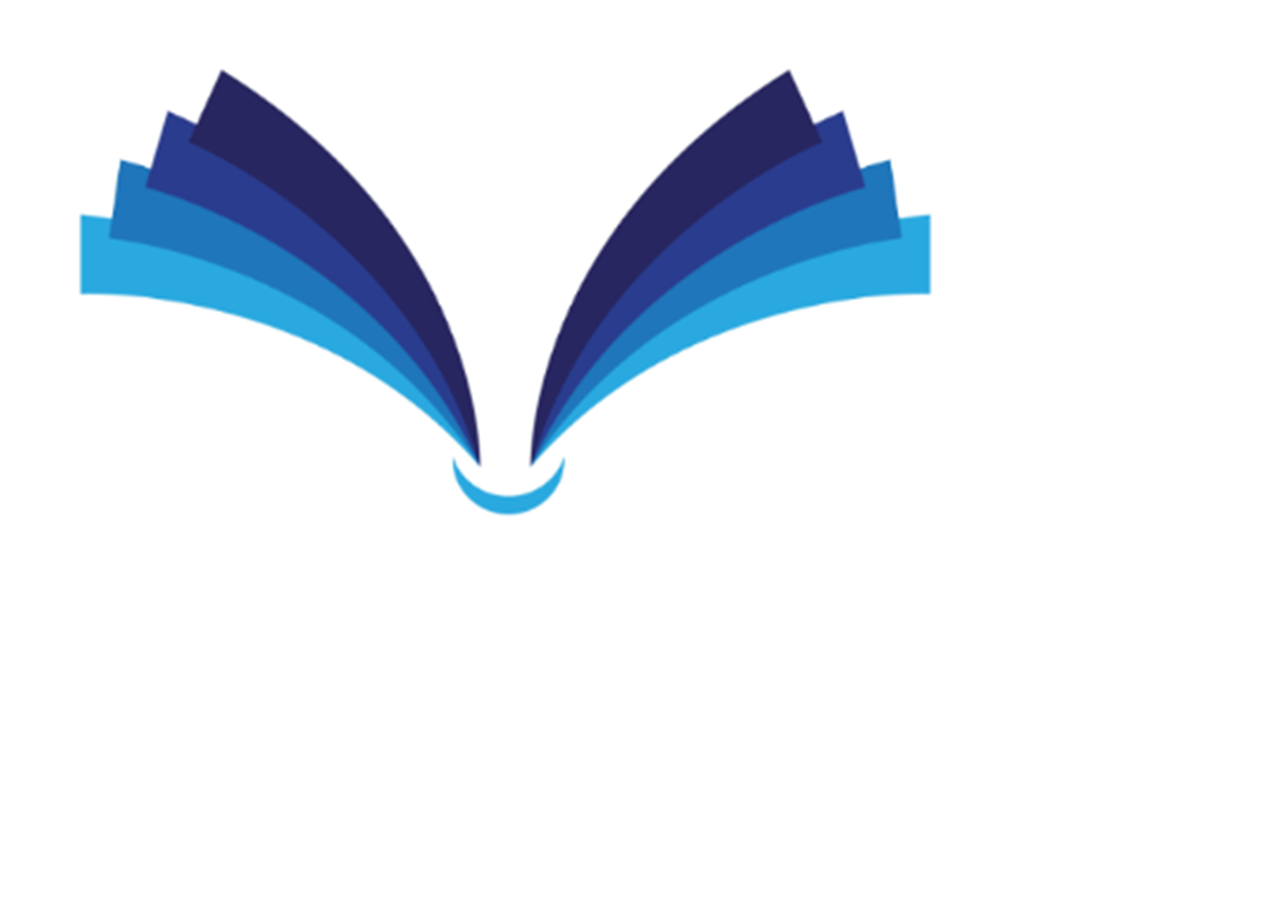
<file: assets/images/openbook.htm>
<html xmlns:v="urn:schemas-microsoft-com:vml"
xmlns:o="urn:schemas-microsoft-com:office:office"
xmlns:w="urn:schemas-microsoft-com:office:word"
xmlns:m="http://schemas.microsoft.com/office/2004/12/omml"
xmlns="http://www.w3.org/TR/REC-html40">

<head>
<meta http-equiv=Content-Type content="text/html; charset=windows-1252">
<meta name=ProgId content=Word.Document>
<meta name=Generator content="Microsoft Word 15">
<meta name=Originator content="Microsoft Word 15">
<link rel=File-List href="openbook_files/filelist.xml">
<link rel=Edit-Time-Data href="openbook_files/editdata.mso">
<!--[if !mso]>
<style>
v\:* {behavior:url(#default#VML);}
o\:* {behavior:url(#default#VML);}
w\:* {behavior:url(#default#VML);}
.shape {behavior:url(#default#VML);}
</style>
<![endif]--><!--[if gte mso 9]><xml>
 <o:DocumentProperties>
  <o:Author>RS COMPUTERS</o:Author>
  <o:LastAuthor>RS COMPUTERS</o:LastAuthor>
  <o:Revision>4</o:Revision>
  <o:TotalTime>339</o:TotalTime>
  <o:Created>2024-02-21T12:34:00Z</o:Created>
  <o:LastSaved>2024-02-21T18:04:00Z</o:LastSaved>
  <o:Pages>1</o:Pages>
  <o:Words>3</o:Words>
  <o:Characters>20</o:Characters>
  <o:Lines>1</o:Lines>
  <o:Paragraphs>1</o:Paragraphs>
  <o:CharactersWithSpaces>22</o:CharactersWithSpaces>
  <o:Version>16.00</o:Version>
 </o:DocumentProperties>
 <o:OfficeDocumentSettings>
  <o:AllowPNG/>
 </o:OfficeDocumentSettings>
</xml><![endif]-->
<link rel=themeData href="openbook_files/themedata.thmx">
<link rel=colorSchemeMapping href="openbook_files/colorschememapping.xml">
<!--[if gte mso 9]><xml>
 <w:WordDocument>
  <w:SpellingState>Clean</w:SpellingState>
  <w:GrammarState>Clean</w:GrammarState>
  <w:TrackMoves>false</w:TrackMoves>
  <w:TrackFormatting/>
  <w:PunctuationKerning/>
  <w:ValidateAgainstSchemas/>
  <w:SaveIfXMLInvalid>false</w:SaveIfXMLInvalid>
  <w:IgnoreMixedContent>false</w:IgnoreMixedContent>
  <w:AlwaysShowPlaceholderText>false</w:AlwaysShowPlaceholderText>
  <w:DoNotPromoteQF/>
  <w:LidThemeOther>EN-US</w:LidThemeOther>
  <w:LidThemeAsian>X-NONE</w:LidThemeAsian>
  <w:LidThemeComplexScript>TA</w:LidThemeComplexScript>
  <w:Compatibility>
   <w:BreakWrappedTables/>
   <w:SnapToGridInCell/>
   <w:WrapTextWithPunct/>
   <w:UseAsianBreakRules/>
   <w:DontGrowAutofit/>
   <w:SplitPgBreakAndParaMark/>
   <w:EnableOpenTypeKerning/>
   <w:DontFlipMirrorIndents/>
   <w:OverrideTableStyleHps/>
  </w:Compatibility>
  <m:mathPr>
   <m:mathFont m:val="Cambria Math"/>
   <m:brkBin m:val="before"/>
   <m:brkBinSub m:val="&#45;-"/>
   <m:smallFrac m:val="off"/>
   <m:dispDef/>
   <m:lMargin m:val="0"/>
   <m:rMargin m:val="0"/>
   <m:defJc m:val="centerGroup"/>
   <m:wrapIndent m:val="1440"/>
   <m:intLim m:val="subSup"/>
   <m:naryLim m:val="undOvr"/>
  </m:mathPr></w:WordDocument>
</xml><![endif]--><!--[if gte mso 9]><xml>
 <w:LatentStyles DefLockedState="false" DefUnhideWhenUsed="false"
  DefSemiHidden="false" DefQFormat="false" DefPriority="99"
  LatentStyleCount="376">
  <w:LsdException Locked="false" Priority="0" QFormat="true" Name="Normal"/>
  <w:LsdException Locked="false" Priority="9" QFormat="true" Name="heading 1"/>
  <w:LsdException Locked="false" Priority="9" SemiHidden="true"
   UnhideWhenUsed="true" QFormat="true" Name="heading 2"/>
  <w:LsdException Locked="false" Priority="9" SemiHidden="true"
   UnhideWhenUsed="true" QFormat="true" Name="heading 3"/>
  <w:LsdException Locked="false" Priority="9" SemiHidden="true"
   UnhideWhenUsed="true" QFormat="true" Name="heading 4"/>
  <w:LsdException Locked="false" Priority="9" SemiHidden="true"
   UnhideWhenUsed="true" QFormat="true" Name="heading 5"/>
  <w:LsdException Locked="false" Priority="9" SemiHidden="true"
   UnhideWhenUsed="true" QFormat="true" Name="heading 6"/>
  <w:LsdException Locked="false" Priority="9" SemiHidden="true"
   UnhideWhenUsed="true" QFormat="true" Name="heading 7"/>
  <w:LsdException Locked="false" Priority="9" SemiHidden="true"
   UnhideWhenUsed="true" QFormat="true" Name="heading 8"/>
  <w:LsdException Locked="false" Priority="9" SemiHidden="true"
   UnhideWhenUsed="true" QFormat="true" Name="heading 9"/>
  <w:LsdException Locked="false" SemiHidden="true" UnhideWhenUsed="true"
   Name="index 1"/>
  <w:LsdException Locked="false" SemiHidden="true" UnhideWhenUsed="true"
   Name="index 2"/>
  <w:LsdException Locked="false" SemiHidden="true" UnhideWhenUsed="true"
   Name="index 3"/>
  <w:LsdException Locked="false" SemiHidden="true" UnhideWhenUsed="true"
   Name="index 4"/>
  <w:LsdException Locked="false" SemiHidden="true" UnhideWhenUsed="true"
   Name="index 5"/>
  <w:LsdException Locked="false" SemiHidden="true" UnhideWhenUsed="true"
   Name="index 6"/>
  <w:LsdException Locked="false" SemiHidden="true" UnhideWhenUsed="true"
   Name="index 7"/>
  <w:LsdException Locked="false" SemiHidden="true" UnhideWhenUsed="true"
   Name="index 8"/>
  <w:LsdException Locked="false" SemiHidden="true" UnhideWhenUsed="true"
   Name="index 9"/>
  <w:LsdException Locked="false" Priority="39" SemiHidden="true"
   UnhideWhenUsed="true" Name="toc 1"/>
  <w:LsdException Locked="false" Priority="39" SemiHidden="true"
   UnhideWhenUsed="true" Name="toc 2"/>
  <w:LsdException Locked="false" Priority="39" SemiHidden="true"
   UnhideWhenUsed="true" Name="toc 3"/>
  <w:LsdException Locked="false" Priority="39" SemiHidden="true"
   UnhideWhenUsed="true" Name="toc 4"/>
  <w:LsdException Locked="false" Priority="39" SemiHidden="true"
   UnhideWhenUsed="true" Name="toc 5"/>
  <w:LsdException Locked="false" Priority="39" SemiHidden="true"
   UnhideWhenUsed="true" Name="toc 6"/>
  <w:LsdException Locked="false" Priority="39" SemiHidden="true"
   UnhideWhenUsed="true" Name="toc 7"/>
  <w:LsdException Locked="false" Priority="39" SemiHidden="true"
   UnhideWhenUsed="true" Name="toc 8"/>
  <w:LsdException Locked="false" Priority="39" SemiHidden="true"
   UnhideWhenUsed="true" Name="toc 9"/>
  <w:LsdException Locked="false" SemiHidden="true" UnhideWhenUsed="true"
   Name="Normal Indent"/>
  <w:LsdException Locked="false" SemiHidden="true" UnhideWhenUsed="true"
   Name="footnote text"/>
  <w:LsdException Locked="false" SemiHidden="true" UnhideWhenUsed="true"
   Name="annotation text"/>
  <w:LsdException Locked="false" SemiHidden="true" UnhideWhenUsed="true"
   Name="header"/>
  <w:LsdException Locked="false" SemiHidden="true" UnhideWhenUsed="true"
   Name="footer"/>
  <w:LsdException Locked="false" SemiHidden="true" UnhideWhenUsed="true"
   Name="index heading"/>
  <w:LsdException Locked="false" Priority="35" SemiHidden="true"
   UnhideWhenUsed="true" QFormat="true" Name="caption"/>
  <w:LsdException Locked="false" SemiHidden="true" UnhideWhenUsed="true"
   Name="table of figures"/>
  <w:LsdException Locked="false" SemiHidden="true" UnhideWhenUsed="true"
   Name="envelope address"/>
  <w:LsdException Locked="false" SemiHidden="true" UnhideWhenUsed="true"
   Name="envelope return"/>
  <w:LsdException Locked="false" SemiHidden="true" UnhideWhenUsed="true"
   Name="footnote reference"/>
  <w:LsdException Locked="false" SemiHidden="true" UnhideWhenUsed="true"
   Name="annotation reference"/>
  <w:LsdException Locked="false" SemiHidden="true" UnhideWhenUsed="true"
   Name="line number"/>
  <w:LsdException Locked="false" SemiHidden="true" UnhideWhenUsed="true"
   Name="page number"/>
  <w:LsdException Locked="false" SemiHidden="true" UnhideWhenUsed="true"
   Name="endnote reference"/>
  <w:LsdException Locked="false" SemiHidden="true" UnhideWhenUsed="true"
   Name="endnote text"/>
  <w:LsdException Locked="false" SemiHidden="true" UnhideWhenUsed="true"
   Name="table of authorities"/>
  <w:LsdException Locked="false" SemiHidden="true" UnhideWhenUsed="true"
   Name="macro"/>
  <w:LsdException Locked="false" SemiHidden="true" UnhideWhenUsed="true"
   Name="toa heading"/>
  <w:LsdException Locked="false" SemiHidden="true" UnhideWhenUsed="true"
   Name="List"/>
  <w:LsdException Locked="false" SemiHidden="true" UnhideWhenUsed="true"
   Name="List Bullet"/>
  <w:LsdException Locked="false" SemiHidden="true" UnhideWhenUsed="true"
   Name="List Number"/>
  <w:LsdException Locked="false" SemiHidden="true" UnhideWhenUsed="true"
   Name="List 2"/>
  <w:LsdException Locked="false" SemiHidden="true" UnhideWhenUsed="true"
   Name="List 3"/>
  <w:LsdException Locked="false" SemiHidden="true" UnhideWhenUsed="true"
   Name="List 4"/>
  <w:LsdException Locked="false" SemiHidden="true" UnhideWhenUsed="true"
   Name="List 5"/>
  <w:LsdException Locked="false" SemiHidden="true" UnhideWhenUsed="true"
   Name="List Bullet 2"/>
  <w:LsdException Locked="false" SemiHidden="true" UnhideWhenUsed="true"
   Name="List Bullet 3"/>
  <w:LsdException Locked="false" SemiHidden="true" UnhideWhenUsed="true"
   Name="List Bullet 4"/>
  <w:LsdException Locked="false" SemiHidden="true" UnhideWhenUsed="true"
   Name="List Bullet 5"/>
  <w:LsdException Locked="false" SemiHidden="true" UnhideWhenUsed="true"
   Name="List Number 2"/>
  <w:LsdException Locked="false" SemiHidden="true" UnhideWhenUsed="true"
   Name="List Number 3"/>
  <w:LsdException Locked="false" SemiHidden="true" UnhideWhenUsed="true"
   Name="List Number 4"/>
  <w:LsdException Locked="false" SemiHidden="true" UnhideWhenUsed="true"
   Name="List Number 5"/>
  <w:LsdException Locked="false" Priority="10" QFormat="true" Name="Title"/>
  <w:LsdException Locked="false" SemiHidden="true" UnhideWhenUsed="true"
   Name="Closing"/>
  <w:LsdException Locked="false" SemiHidden="true" UnhideWhenUsed="true"
   Name="Signature"/>
  <w:LsdException Locked="false" Priority="1" SemiHidden="true"
   UnhideWhenUsed="true" Name="Default Paragraph Font"/>
  <w:LsdException Locked="false" SemiHidden="true" UnhideWhenUsed="true"
   Name="Body Text"/>
  <w:LsdException Locked="false" SemiHidden="true" UnhideWhenUsed="true"
   Name="Body Text Indent"/>
  <w:LsdException Locked="false" SemiHidden="true" UnhideWhenUsed="true"
   Name="List Continue"/>
  <w:LsdException Locked="false" SemiHidden="true" UnhideWhenUsed="true"
   Name="List Continue 2"/>
  <w:LsdException Locked="false" SemiHidden="true" UnhideWhenUsed="true"
   Name="List Continue 3"/>
  <w:LsdException Locked="false" SemiHidden="true" UnhideWhenUsed="true"
   Name="List Continue 4"/>
  <w:LsdException Locked="false" SemiHidden="true" UnhideWhenUsed="true"
   Name="List Continue 5"/>
  <w:LsdException Locked="false" SemiHidden="true" UnhideWhenUsed="true"
   Name="Message Header"/>
  <w:LsdException Locked="false" Priority="11" QFormat="true" Name="Subtitle"/>
  <w:LsdException Locked="false" SemiHidden="true" UnhideWhenUsed="true"
   Name="Salutation"/>
  <w:LsdException Locked="false" SemiHidden="true" UnhideWhenUsed="true"
   Name="Date"/>
  <w:LsdException Locked="false" SemiHidden="true" UnhideWhenUsed="true"
   Name="Body Text First Indent"/>
  <w:LsdException Locked="false" SemiHidden="true" UnhideWhenUsed="true"
   Name="Body Text First Indent 2"/>
  <w:LsdException Locked="false" SemiHidden="true" UnhideWhenUsed="true"
   Name="Note Heading"/>
  <w:LsdException Locked="false" SemiHidden="true" UnhideWhenUsed="true"
   Name="Body Text 2"/>
  <w:LsdException Locked="false" SemiHidden="true" UnhideWhenUsed="true"
   Name="Body Text 3"/>
  <w:LsdException Locked="false" SemiHidden="true" UnhideWhenUsed="true"
   Name="Body Text Indent 2"/>
  <w:LsdException Locked="false" SemiHidden="true" UnhideWhenUsed="true"
   Name="Body Text Indent 3"/>
  <w:LsdException Locked="false" SemiHidden="true" UnhideWhenUsed="true"
   Name="Block Text"/>
  <w:LsdException Locked="false" SemiHidden="true" UnhideWhenUsed="true"
   Name="Hyperlink"/>
  <w:LsdException Locked="false" SemiHidden="true" UnhideWhenUsed="true"
   Name="FollowedHyperlink"/>
  <w:LsdException Locked="false" Priority="22" QFormat="true" Name="Strong"/>
  <w:LsdException Locked="false" Priority="20" QFormat="true" Name="Emphasis"/>
  <w:LsdException Locked="false" SemiHidden="true" UnhideWhenUsed="true"
   Name="Document Map"/>
  <w:LsdException Locked="false" SemiHidden="true" UnhideWhenUsed="true"
   Name="Plain Text"/>
  <w:LsdException Locked="false" SemiHidden="true" UnhideWhenUsed="true"
   Name="E-mail Signature"/>
  <w:LsdException Locked="false" SemiHidden="true" UnhideWhenUsed="true"
   Name="HTML Top of Form"/>
  <w:LsdException Locked="false" SemiHidden="true" UnhideWhenUsed="true"
   Name="HTML Bottom of Form"/>
  <w:LsdException Locked="false" SemiHidden="true" UnhideWhenUsed="true"
   Name="Normal (Web)"/>
  <w:LsdException Locked="false" SemiHidden="true" UnhideWhenUsed="true"
   Name="HTML Acronym"/>
  <w:LsdException Locked="false" SemiHidden="true" UnhideWhenUsed="true"
   Name="HTML Address"/>
  <w:LsdException Locked="false" SemiHidden="true" UnhideWhenUsed="true"
   Name="HTML Cite"/>
  <w:LsdException Locked="false" SemiHidden="true" UnhideWhenUsed="true"
   Name="HTML Code"/>
  <w:LsdException Locked="false" SemiHidden="true" UnhideWhenUsed="true"
   Name="HTML Definition"/>
  <w:LsdException Locked="false" SemiHidden="true" UnhideWhenUsed="true"
   Name="HTML Keyboard"/>
  <w:LsdException Locked="false" SemiHidden="true" UnhideWhenUsed="true"
   Name="HTML Preformatted"/>
  <w:LsdException Locked="false" SemiHidden="true" UnhideWhenUsed="true"
   Name="HTML Sample"/>
  <w:LsdException Locked="false" SemiHidden="true" UnhideWhenUsed="true"
   Name="HTML Typewriter"/>
  <w:LsdException Locked="false" SemiHidden="true" UnhideWhenUsed="true"
   Name="HTML Variable"/>
  <w:LsdException Locked="false" SemiHidden="true" UnhideWhenUsed="true"
   Name="Normal Table"/>
  <w:LsdException Locked="false" SemiHidden="true" UnhideWhenUsed="true"
   Name="annotation subject"/>
  <w:LsdException Locked="false" SemiHidden="true" UnhideWhenUsed="true"
   Name="No List"/>
  <w:LsdException Locked="false" SemiHidden="true" UnhideWhenUsed="true"
   Name="Outline List 1"/>
  <w:LsdException Locked="false" SemiHidden="true" UnhideWhenUsed="true"
   Name="Outline List 2"/>
  <w:LsdException Locked="false" SemiHidden="true" UnhideWhenUsed="true"
   Name="Outline List 3"/>
  <w:LsdException Locked="false" SemiHidden="true" UnhideWhenUsed="true"
   Name="Table Simple 1"/>
  <w:LsdException Locked="false" SemiHidden="true" UnhideWhenUsed="true"
   Name="Table Simple 2"/>
  <w:LsdException Locked="false" SemiHidden="true" UnhideWhenUsed="true"
   Name="Table Simple 3"/>
  <w:LsdException Locked="false" SemiHidden="true" UnhideWhenUsed="true"
   Name="Table Classic 1"/>
  <w:LsdException Locked="false" SemiHidden="true" UnhideWhenUsed="true"
   Name="Table Classic 2"/>
  <w:LsdException Locked="false" SemiHidden="true" UnhideWhenUsed="true"
   Name="Table Classic 3"/>
  <w:LsdException Locked="false" SemiHidden="true" UnhideWhenUsed="true"
   Name="Table Classic 4"/>
  <w:LsdException Locked="false" SemiHidden="true" UnhideWhenUsed="true"
   Name="Table Colorful 1"/>
  <w:LsdException Locked="false" SemiHidden="true" UnhideWhenUsed="true"
   Name="Table Colorful 2"/>
  <w:LsdException Locked="false" SemiHidden="true" UnhideWhenUsed="true"
   Name="Table Colorful 3"/>
  <w:LsdException Locked="false" SemiHidden="true" UnhideWhenUsed="true"
   Name="Table Columns 1"/>
  <w:LsdException Locked="false" SemiHidden="true" UnhideWhenUsed="true"
   Name="Table Columns 2"/>
  <w:LsdException Locked="false" SemiHidden="true" UnhideWhenUsed="true"
   Name="Table Columns 3"/>
  <w:LsdException Locked="false" SemiHidden="true" UnhideWhenUsed="true"
   Name="Table Columns 4"/>
  <w:LsdException Locked="false" SemiHidden="true" UnhideWhenUsed="true"
   Name="Table Columns 5"/>
  <w:LsdException Locked="false" SemiHidden="true" UnhideWhenUsed="true"
   Name="Table Grid 1"/>
  <w:LsdException Locked="false" SemiHidden="true" UnhideWhenUsed="true"
   Name="Table Grid 2"/>
  <w:LsdException Locked="false" SemiHidden="true" UnhideWhenUsed="true"
   Name="Table Grid 3"/>
  <w:LsdException Locked="false" SemiHidden="true" UnhideWhenUsed="true"
   Name="Table Grid 4"/>
  <w:LsdException Locked="false" SemiHidden="true" UnhideWhenUsed="true"
   Name="Table Grid 5"/>
  <w:LsdException Locked="false" SemiHidden="true" UnhideWhenUsed="true"
   Name="Table Grid 6"/>
  <w:LsdException Locked="false" SemiHidden="true" UnhideWhenUsed="true"
   Name="Table Grid 7"/>
  <w:LsdException Locked="false" SemiHidden="true" UnhideWhenUsed="true"
   Name="Table Grid 8"/>
  <w:LsdException Locked="false" SemiHidden="true" UnhideWhenUsed="true"
   Name="Table List 1"/>
  <w:LsdException Locked="false" SemiHidden="true" UnhideWhenUsed="true"
   Name="Table List 2"/>
  <w:LsdException Locked="false" SemiHidden="true" UnhideWhenUsed="true"
   Name="Table List 3"/>
  <w:LsdException Locked="false" SemiHidden="true" UnhideWhenUsed="true"
   Name="Table List 4"/>
  <w:LsdException Locked="false" SemiHidden="true" UnhideWhenUsed="true"
   Name="Table List 5"/>
  <w:LsdException Locked="false" SemiHidden="true" UnhideWhenUsed="true"
   Name="Table List 6"/>
  <w:LsdException Locked="false" SemiHidden="true" UnhideWhenUsed="true"
   Name="Table List 7"/>
  <w:LsdException Locked="false" SemiHidden="true" UnhideWhenUsed="true"
   Name="Table List 8"/>
  <w:LsdException Locked="false" SemiHidden="true" UnhideWhenUsed="true"
   Name="Table 3D effects 1"/>
  <w:LsdException Locked="false" SemiHidden="true" UnhideWhenUsed="true"
   Name="Table 3D effects 2"/>
  <w:LsdException Locked="false" SemiHidden="true" UnhideWhenUsed="true"
   Name="Table 3D effects 3"/>
  <w:LsdException Locked="false" SemiHidden="true" UnhideWhenUsed="true"
   Name="Table Contemporary"/>
  <w:LsdException Locked="false" SemiHidden="true" UnhideWhenUsed="true"
   Name="Table Elegant"/>
  <w:LsdException Locked="false" SemiHidden="true" UnhideWhenUsed="true"
   Name="Table Professional"/>
  <w:LsdException Locked="false" SemiHidden="true" UnhideWhenUsed="true"
   Name="Table Subtle 1"/>
  <w:LsdException Locked="false" SemiHidden="true" UnhideWhenUsed="true"
   Name="Table Subtle 2"/>
  <w:LsdException Locked="false" SemiHidden="true" UnhideWhenUsed="true"
   Name="Table Web 1"/>
  <w:LsdException Locked="false" SemiHidden="true" UnhideWhenUsed="true"
   Name="Table Web 2"/>
  <w:LsdException Locked="false" SemiHidden="true" UnhideWhenUsed="true"
   Name="Table Web 3"/>
  <w:LsdException Locked="false" SemiHidden="true" UnhideWhenUsed="true"
   Name="Balloon Text"/>
  <w:LsdException Locked="false" Priority="39" Name="Table Grid"/>
  <w:LsdException Locked="false" SemiHidden="true" UnhideWhenUsed="true"
   Name="Table Theme"/>
  <w:LsdException Locked="false" SemiHidden="true" Name="Placeholder Text"/>
  <w:LsdException Locked="false" Priority="1" QFormat="true" Name="No Spacing"/>
  <w:LsdException Locked="false" Priority="60" Name="Light Shading"/>
  <w:LsdException Locked="false" Priority="61" Name="Light List"/>
  <w:LsdException Locked="false" Priority="62" Name="Light Grid"/>
  <w:LsdException Locked="false" Priority="63" Name="Medium Shading 1"/>
  <w:LsdException Locked="false" Priority="64" Name="Medium Shading 2"/>
  <w:LsdException Locked="false" Priority="65" Name="Medium List 1"/>
  <w:LsdException Locked="false" Priority="66" Name="Medium List 2"/>
  <w:LsdException Locked="false" Priority="67" Name="Medium Grid 1"/>
  <w:LsdException Locked="false" Priority="68" Name="Medium Grid 2"/>
  <w:LsdException Locked="false" Priority="69" Name="Medium Grid 3"/>
  <w:LsdException Locked="false" Priority="70" Name="Dark List"/>
  <w:LsdException Locked="false" Priority="71" Name="Colorful Shading"/>
  <w:LsdException Locked="false" Priority="72" Name="Colorful List"/>
  <w:LsdException Locked="false" Priority="73" Name="Colorful Grid"/>
  <w:LsdException Locked="false" Priority="60" Name="Light Shading Accent 1"/>
  <w:LsdException Locked="false" Priority="61" Name="Light List Accent 1"/>
  <w:LsdException Locked="false" Priority="62" Name="Light Grid Accent 1"/>
  <w:LsdException Locked="false" Priority="63" Name="Medium Shading 1 Accent 1"/>
  <w:LsdException Locked="false" Priority="64" Name="Medium Shading 2 Accent 1"/>
  <w:LsdException Locked="false" Priority="65" Name="Medium List 1 Accent 1"/>
  <w:LsdException Locked="false" SemiHidden="true" Name="Revision"/>
  <w:LsdException Locked="false" Priority="34" QFormat="true"
   Name="List Paragraph"/>
  <w:LsdException Locked="false" Priority="29" QFormat="true" Name="Quote"/>
  <w:LsdException Locked="false" Priority="30" QFormat="true"
   Name="Intense Quote"/>
  <w:LsdException Locked="false" Priority="66" Name="Medium List 2 Accent 1"/>
  <w:LsdException Locked="false" Priority="67" Name="Medium Grid 1 Accent 1"/>
  <w:LsdException Locked="false" Priority="68" Name="Medium Grid 2 Accent 1"/>
  <w:LsdException Locked="false" Priority="69" Name="Medium Grid 3 Accent 1"/>
  <w:LsdException Locked="false" Priority="70" Name="Dark List Accent 1"/>
  <w:LsdException Locked="false" Priority="71" Name="Colorful Shading Accent 1"/>
  <w:LsdException Locked="false" Priority="72" Name="Colorful List Accent 1"/>
  <w:LsdException Locked="false" Priority="73" Name="Colorful Grid Accent 1"/>
  <w:LsdException Locked="false" Priority="60" Name="Light Shading Accent 2"/>
  <w:LsdException Locked="false" Priority="61" Name="Light List Accent 2"/>
  <w:LsdException Locked="false" Priority="62" Name="Light Grid Accent 2"/>
  <w:LsdException Locked="false" Priority="63" Name="Medium Shading 1 Accent 2"/>
  <w:LsdException Locked="false" Priority="64" Name="Medium Shading 2 Accent 2"/>
  <w:LsdException Locked="false" Priority="65" Name="Medium List 1 Accent 2"/>
  <w:LsdException Locked="false" Priority="66" Name="Medium List 2 Accent 2"/>
  <w:LsdException Locked="false" Priority="67" Name="Medium Grid 1 Accent 2"/>
  <w:LsdException Locked="false" Priority="68" Name="Medium Grid 2 Accent 2"/>
  <w:LsdException Locked="false" Priority="69" Name="Medium Grid 3 Accent 2"/>
  <w:LsdException Locked="false" Priority="70" Name="Dark List Accent 2"/>
  <w:LsdException Locked="false" Priority="71" Name="Colorful Shading Accent 2"/>
  <w:LsdException Locked="false" Priority="72" Name="Colorful List Accent 2"/>
  <w:LsdException Locked="false" Priority="73" Name="Colorful Grid Accent 2"/>
  <w:LsdException Locked="false" Priority="60" Name="Light Shading Accent 3"/>
  <w:LsdException Locked="false" Priority="61" Name="Light List Accent 3"/>
  <w:LsdException Locked="false" Priority="62" Name="Light Grid Accent 3"/>
  <w:LsdException Locked="false" Priority="63" Name="Medium Shading 1 Accent 3"/>
  <w:LsdException Locked="false" Priority="64" Name="Medium Shading 2 Accent 3"/>
  <w:LsdException Locked="false" Priority="65" Name="Medium List 1 Accent 3"/>
  <w:LsdException Locked="false" Priority="66" Name="Medium List 2 Accent 3"/>
  <w:LsdException Locked="false" Priority="67" Name="Medium Grid 1 Accent 3"/>
  <w:LsdException Locked="false" Priority="68" Name="Medium Grid 2 Accent 3"/>
  <w:LsdException Locked="false" Priority="69" Name="Medium Grid 3 Accent 3"/>
  <w:LsdException Locked="false" Priority="70" Name="Dark List Accent 3"/>
  <w:LsdException Locked="false" Priority="71" Name="Colorful Shading Accent 3"/>
  <w:LsdException Locked="false" Priority="72" Name="Colorful List Accent 3"/>
  <w:LsdException Locked="false" Priority="73" Name="Colorful Grid Accent 3"/>
  <w:LsdException Locked="false" Priority="60" Name="Light Shading Accent 4"/>
  <w:LsdException Locked="false" Priority="61" Name="Light List Accent 4"/>
  <w:LsdException Locked="false" Priority="62" Name="Light Grid Accent 4"/>
  <w:LsdException Locked="false" Priority="63" Name="Medium Shading 1 Accent 4"/>
  <w:LsdException Locked="false" Priority="64" Name="Medium Shading 2 Accent 4"/>
  <w:LsdException Locked="false" Priority="65" Name="Medium List 1 Accent 4"/>
  <w:LsdException Locked="false" Priority="66" Name="Medium List 2 Accent 4"/>
  <w:LsdException Locked="false" Priority="67" Name="Medium Grid 1 Accent 4"/>
  <w:LsdException Locked="false" Priority="68" Name="Medium Grid 2 Accent 4"/>
  <w:LsdException Locked="false" Priority="69" Name="Medium Grid 3 Accent 4"/>
  <w:LsdException Locked="false" Priority="70" Name="Dark List Accent 4"/>
  <w:LsdException Locked="false" Priority="71" Name="Colorful Shading Accent 4"/>
  <w:LsdException Locked="false" Priority="72" Name="Colorful List Accent 4"/>
  <w:LsdException Locked="false" Priority="73" Name="Colorful Grid Accent 4"/>
  <w:LsdException Locked="false" Priority="60" Name="Light Shading Accent 5"/>
  <w:LsdException Locked="false" Priority="61" Name="Light List Accent 5"/>
  <w:LsdException Locked="false" Priority="62" Name="Light Grid Accent 5"/>
  <w:LsdException Locked="false" Priority="63" Name="Medium Shading 1 Accent 5"/>
  <w:LsdException Locked="false" Priority="64" Name="Medium Shading 2 Accent 5"/>
  <w:LsdException Locked="false" Priority="65" Name="Medium List 1 Accent 5"/>
  <w:LsdException Locked="false" Priority="66" Name="Medium List 2 Accent 5"/>
  <w:LsdException Locked="false" Priority="67" Name="Medium Grid 1 Accent 5"/>
  <w:LsdException Locked="false" Priority="68" Name="Medium Grid 2 Accent 5"/>
  <w:LsdException Locked="false" Priority="69" Name="Medium Grid 3 Accent 5"/>
  <w:LsdException Locked="false" Priority="70" Name="Dark List Accent 5"/>
  <w:LsdException Locked="false" Priority="71" Name="Colorful Shading Accent 5"/>
  <w:LsdException Locked="false" Priority="72" Name="Colorful List Accent 5"/>
  <w:LsdException Locked="false" Priority="73" Name="Colorful Grid Accent 5"/>
  <w:LsdException Locked="false" Priority="60" Name="Light Shading Accent 6"/>
  <w:LsdException Locked="false" Priority="61" Name="Light List Accent 6"/>
  <w:LsdException Locked="false" Priority="62" Name="Light Grid Accent 6"/>
  <w:LsdException Locked="false" Priority="63" Name="Medium Shading 1 Accent 6"/>
  <w:LsdException Locked="false" Priority="64" Name="Medium Shading 2 Accent 6"/>
  <w:LsdException Locked="false" Priority="65" Name="Medium List 1 Accent 6"/>
  <w:LsdException Locked="false" Priority="66" Name="Medium List 2 Accent 6"/>
  <w:LsdException Locked="false" Priority="67" Name="Medium Grid 1 Accent 6"/>
  <w:LsdException Locked="false" Priority="68" Name="Medium Grid 2 Accent 6"/>
  <w:LsdException Locked="false" Priority="69" Name="Medium Grid 3 Accent 6"/>
  <w:LsdException Locked="false" Priority="70" Name="Dark List Accent 6"/>
  <w:LsdException Locked="false" Priority="71" Name="Colorful Shading Accent 6"/>
  <w:LsdException Locked="false" Priority="72" Name="Colorful List Accent 6"/>
  <w:LsdException Locked="false" Priority="73" Name="Colorful Grid Accent 6"/>
  <w:LsdException Locked="false" Priority="19" QFormat="true"
   Name="Subtle Emphasis"/>
  <w:LsdException Locked="false" Priority="21" QFormat="true"
   Name="Intense Emphasis"/>
  <w:LsdException Locked="false" Priority="31" QFormat="true"
   Name="Subtle Reference"/>
  <w:LsdException Locked="false" Priority="32" QFormat="true"
   Name="Intense Reference"/>
  <w:LsdException Locked="false" Priority="33" QFormat="true" Name="Book Title"/>
  <w:LsdException Locked="false" Priority="37" SemiHidden="true"
   UnhideWhenUsed="true" Name="Bibliography"/>
  <w:LsdException Locked="false" Priority="39" SemiHidden="true"
   UnhideWhenUsed="true" QFormat="true" Name="TOC Heading"/>
  <w:LsdException Locked="false" Priority="41" Name="Plain Table 1"/>
  <w:LsdException Locked="false" Priority="42" Name="Plain Table 2"/>
  <w:LsdException Locked="false" Priority="43" Name="Plain Table 3"/>
  <w:LsdException Locked="false" Priority="44" Name="Plain Table 4"/>
  <w:LsdException Locked="false" Priority="45" Name="Plain Table 5"/>
  <w:LsdException Locked="false" Priority="40" Name="Grid Table Light"/>
  <w:LsdException Locked="false" Priority="46" Name="Grid Table 1 Light"/>
  <w:LsdException Locked="false" Priority="47" Name="Grid Table 2"/>
  <w:LsdException Locked="false" Priority="48" Name="Grid Table 3"/>
  <w:LsdException Locked="false" Priority="49" Name="Grid Table 4"/>
  <w:LsdException Locked="false" Priority="50" Name="Grid Table 5 Dark"/>
  <w:LsdException Locked="false" Priority="51" Name="Grid Table 6 Colorful"/>
  <w:LsdException Locked="false" Priority="52" Name="Grid Table 7 Colorful"/>
  <w:LsdException Locked="false" Priority="46"
   Name="Grid Table 1 Light Accent 1"/>
  <w:LsdException Locked="false" Priority="47" Name="Grid Table 2 Accent 1"/>
  <w:LsdException Locked="false" Priority="48" Name="Grid Table 3 Accent 1"/>
  <w:LsdException Locked="false" Priority="49" Name="Grid Table 4 Accent 1"/>
  <w:LsdException Locked="false" Priority="50" Name="Grid Table 5 Dark Accent 1"/>
  <w:LsdException Locked="false" Priority="51"
   Name="Grid Table 6 Colorful Accent 1"/>
  <w:LsdException Locked="false" Priority="52"
   Name="Grid Table 7 Colorful Accent 1"/>
  <w:LsdException Locked="false" Priority="46"
   Name="Grid Table 1 Light Accent 2"/>
  <w:LsdException Locked="false" Priority="47" Name="Grid Table 2 Accent 2"/>
  <w:LsdException Locked="false" Priority="48" Name="Grid Table 3 Accent 2"/>
  <w:LsdException Locked="false" Priority="49" Name="Grid Table 4 Accent 2"/>
  <w:LsdException Locked="false" Priority="50" Name="Grid Table 5 Dark Accent 2"/>
  <w:LsdException Locked="false" Priority="51"
   Name="Grid Table 6 Colorful Accent 2"/>
  <w:LsdException Locked="false" Priority="52"
   Name="Grid Table 7 Colorful Accent 2"/>
  <w:LsdException Locked="false" Priority="46"
   Name="Grid Table 1 Light Accent 3"/>
  <w:LsdException Locked="false" Priority="47" Name="Grid Table 2 Accent 3"/>
  <w:LsdException Locked="false" Priority="48" Name="Grid Table 3 Accent 3"/>
  <w:LsdException Locked="false" Priority="49" Name="Grid Table 4 Accent 3"/>
  <w:LsdException Locked="false" Priority="50" Name="Grid Table 5 Dark Accent 3"/>
  <w:LsdException Locked="false" Priority="51"
   Name="Grid Table 6 Colorful Accent 3"/>
  <w:LsdException Locked="false" Priority="52"
   Name="Grid Table 7 Colorful Accent 3"/>
  <w:LsdException Locked="false" Priority="46"
   Name="Grid Table 1 Light Accent 4"/>
  <w:LsdException Locked="false" Priority="47" Name="Grid Table 2 Accent 4"/>
  <w:LsdException Locked="false" Priority="48" Name="Grid Table 3 Accent 4"/>
  <w:LsdException Locked="false" Priority="49" Name="Grid Table 4 Accent 4"/>
  <w:LsdException Locked="false" Priority="50" Name="Grid Table 5 Dark Accent 4"/>
  <w:LsdException Locked="false" Priority="51"
   Name="Grid Table 6 Colorful Accent 4"/>
  <w:LsdException Locked="false" Priority="52"
   Name="Grid Table 7 Colorful Accent 4"/>
  <w:LsdException Locked="false" Priority="46"
   Name="Grid Table 1 Light Accent 5"/>
  <w:LsdException Locked="false" Priority="47" Name="Grid Table 2 Accent 5"/>
  <w:LsdException Locked="false" Priority="48" Name="Grid Table 3 Accent 5"/>
  <w:LsdException Locked="false" Priority="49" Name="Grid Table 4 Accent 5"/>
  <w:LsdException Locked="false" Priority="50" Name="Grid Table 5 Dark Accent 5"/>
  <w:LsdException Locked="false" Priority="51"
   Name="Grid Table 6 Colorful Accent 5"/>
  <w:LsdException Locked="false" Priority="52"
   Name="Grid Table 7 Colorful Accent 5"/>
  <w:LsdException Locked="false" Priority="46"
   Name="Grid Table 1 Light Accent 6"/>
  <w:LsdException Locked="false" Priority="47" Name="Grid Table 2 Accent 6"/>
  <w:LsdException Locked="false" Priority="48" Name="Grid Table 3 Accent 6"/>
  <w:LsdException Locked="false" Priority="49" Name="Grid Table 4 Accent 6"/>
  <w:LsdException Locked="false" Priority="50" Name="Grid Table 5 Dark Accent 6"/>
  <w:LsdException Locked="false" Priority="51"
   Name="Grid Table 6 Colorful Accent 6"/>
  <w:LsdException Locked="false" Priority="52"
   Name="Grid Table 7 Colorful Accent 6"/>
  <w:LsdException Locked="false" Priority="46" Name="List Table 1 Light"/>
  <w:LsdException Locked="false" Priority="47" Name="List Table 2"/>
  <w:LsdException Locked="false" Priority="48" Name="List Table 3"/>
  <w:LsdException Locked="false" Priority="49" Name="List Table 4"/>
  <w:LsdException Locked="false" Priority="50" Name="List Table 5 Dark"/>
  <w:LsdException Locked="false" Priority="51" Name="List Table 6 Colorful"/>
  <w:LsdException Locked="false" Priority="52" Name="List Table 7 Colorful"/>
  <w:LsdException Locked="false" Priority="46"
   Name="List Table 1 Light Accent 1"/>
  <w:LsdException Locked="false" Priority="47" Name="List Table 2 Accent 1"/>
  <w:LsdException Locked="false" Priority="48" Name="List Table 3 Accent 1"/>
  <w:LsdException Locked="false" Priority="49" Name="List Table 4 Accent 1"/>
  <w:LsdException Locked="false" Priority="50" Name="List Table 5 Dark Accent 1"/>
  <w:LsdException Locked="false" Priority="51"
   Name="List Table 6 Colorful Accent 1"/>
  <w:LsdException Locked="false" Priority="52"
   Name="List Table 7 Colorful Accent 1"/>
  <w:LsdException Locked="false" Priority="46"
   Name="List Table 1 Light Accent 2"/>
  <w:LsdException Locked="false" Priority="47" Name="List Table 2 Accent 2"/>
  <w:LsdException Locked="false" Priority="48" Name="List Table 3 Accent 2"/>
  <w:LsdException Locked="false" Priority="49" Name="List Table 4 Accent 2"/>
  <w:LsdException Locked="false" Priority="50" Name="List Table 5 Dark Accent 2"/>
  <w:LsdException Locked="false" Priority="51"
   Name="List Table 6 Colorful Accent 2"/>
  <w:LsdException Locked="false" Priority="52"
   Name="List Table 7 Colorful Accent 2"/>
  <w:LsdException Locked="false" Priority="46"
   Name="List Table 1 Light Accent 3"/>
  <w:LsdException Locked="false" Priority="47" Name="List Table 2 Accent 3"/>
  <w:LsdException Locked="false" Priority="48" Name="List Table 3 Accent 3"/>
  <w:LsdException Locked="false" Priority="49" Name="List Table 4 Accent 3"/>
  <w:LsdException Locked="false" Priority="50" Name="List Table 5 Dark Accent 3"/>
  <w:LsdException Locked="false" Priority="51"
   Name="List Table 6 Colorful Accent 3"/>
  <w:LsdException Locked="false" Priority="52"
   Name="List Table 7 Colorful Accent 3"/>
  <w:LsdException Locked="false" Priority="46"
   Name="List Table 1 Light Accent 4"/>
  <w:LsdException Locked="false" Priority="47" Name="List Table 2 Accent 4"/>
  <w:LsdException Locked="false" Priority="48" Name="List Table 3 Accent 4"/>
  <w:LsdException Locked="false" Priority="49" Name="List Table 4 Accent 4"/>
  <w:LsdException Locked="false" Priority="50" Name="List Table 5 Dark Accent 4"/>
  <w:LsdException Locked="false" Priority="51"
   Name="List Table 6 Colorful Accent 4"/>
  <w:LsdException Locked="false" Priority="52"
   Name="List Table 7 Colorful Accent 4"/>
  <w:LsdException Locked="false" Priority="46"
   Name="List Table 1 Light Accent 5"/>
  <w:LsdException Locked="false" Priority="47" Name="List Table 2 Accent 5"/>
  <w:LsdException Locked="false" Priority="48" Name="List Table 3 Accent 5"/>
  <w:LsdException Locked="false" Priority="49" Name="List Table 4 Accent 5"/>
  <w:LsdException Locked="false" Priority="50" Name="List Table 5 Dark Accent 5"/>
  <w:LsdException Locked="false" Priority="51"
   Name="List Table 6 Colorful Accent 5"/>
  <w:LsdException Locked="false" Priority="52"
   Name="List Table 7 Colorful Accent 5"/>
  <w:LsdException Locked="false" Priority="46"
   Name="List Table 1 Light Accent 6"/>
  <w:LsdException Locked="false" Priority="47" Name="List Table 2 Accent 6"/>
  <w:LsdException Locked="false" Priority="48" Name="List Table 3 Accent 6"/>
  <w:LsdException Locked="false" Priority="49" Name="List Table 4 Accent 6"/>
  <w:LsdException Locked="false" Priority="50" Name="List Table 5 Dark Accent 6"/>
  <w:LsdException Locked="false" Priority="51"
   Name="List Table 6 Colorful Accent 6"/>
  <w:LsdException Locked="false" Priority="52"
   Name="List Table 7 Colorful Accent 6"/>
  <w:LsdException Locked="false" SemiHidden="true" UnhideWhenUsed="true"
   Name="Mention"/>
  <w:LsdException Locked="false" SemiHidden="true" UnhideWhenUsed="true"
   Name="Smart Hyperlink"/>
  <w:LsdException Locked="false" SemiHidden="true" UnhideWhenUsed="true"
   Name="Hashtag"/>
  <w:LsdException Locked="false" SemiHidden="true" UnhideWhenUsed="true"
   Name="Unresolved Mention"/>
  <w:LsdException Locked="false" SemiHidden="true" UnhideWhenUsed="true"
   Name="Smart Link"/>
 </w:LatentStyles>
</xml><![endif]-->
<style>
<!--
 /* Font Definitions */
 @font-face
	{font-family:Latha;
	panose-1:2 0 4 0 0 0 0 0 0 0;
	mso-font-charset:0;
	mso-generic-font-family:swiss;
	mso-font-pitch:variable;
	mso-font-signature:1048579 0 0 0 1 0;}
@font-face
	{font-family:"Cambria Math";
	panose-1:2 4 5 3 5 4 6 3 2 4;
	mso-font-charset:0;
	mso-generic-font-family:roman;
	mso-font-pitch:variable;
	mso-font-signature:-536869121 1107305727 33554432 0 415 0;}
@font-face
	{font-family:Calibri;
	panose-1:2 15 5 2 2 2 4 3 2 4;
	mso-font-charset:0;
	mso-generic-font-family:swiss;
	mso-font-pitch:variable;
	mso-font-signature:-469750017 -1073732485 9 0 511 0;}
@font-face
	{font-family:"Berlin Sans FB Demi";
	panose-1:2 14 8 2 2 5 2 2 3 6;
	mso-font-charset:0;
	mso-generic-font-family:swiss;
	mso-font-pitch:variable;
	mso-font-signature:3 0 0 0 1 0;}
 /* Style Definitions */
 p.MsoNormal, li.MsoNormal, div.MsoNormal
	{mso-style-unhide:no;
	mso-style-qformat:yes;
	mso-style-parent:"";
	margin-top:0in;
	margin-right:0in;
	margin-bottom:8.0pt;
	margin-left:0in;
	line-height:107%;
	mso-pagination:widow-orphan;
	font-size:11.0pt;
	font-family:"Calibri",sans-serif;
	mso-ascii-font-family:Calibri;
	mso-ascii-theme-font:minor-latin;
	mso-fareast-font-family:Calibri;
	mso-fareast-theme-font:minor-latin;
	mso-hansi-font-family:Calibri;
	mso-hansi-theme-font:minor-latin;
	mso-bidi-font-family:Latha;
	mso-font-kerning:1.0pt;
	mso-ligatures:standardcontextual;}
.MsoChpDefault
	{mso-style-type:export-only;
	mso-default-props:yes;
	font-family:"Calibri",sans-serif;
	mso-ascii-font-family:Calibri;
	mso-ascii-theme-font:minor-latin;
	mso-fareast-font-family:Calibri;
	mso-fareast-theme-font:minor-latin;
	mso-hansi-font-family:Calibri;
	mso-hansi-theme-font:minor-latin;
	mso-bidi-font-family:Latha;
	mso-bidi-theme-font:minor-bidi;}
.MsoPapDefault
	{mso-style-type:export-only;
	margin-bottom:8.0pt;
	line-height:107%;}
@page WordSection1
	{size:8.5in 11.0in;
	margin:1.0in 1.0in 1.0in 1.0in;
	mso-header-margin:.5in;
	mso-footer-margin:.5in;
	mso-paper-source:0;}
div.WordSection1
	{page:WordSection1;}
-->
</style>
<!--[if gte mso 10]>
<style>
 /* Style Definitions */
 table.MsoNormalTable
	{mso-style-name:"Table Normal";
	mso-tstyle-rowband-size:0;
	mso-tstyle-colband-size:0;
	mso-style-noshow:yes;
	mso-style-priority:99;
	mso-style-parent:"";
	mso-padding-alt:0in 5.4pt 0in 5.4pt;
	mso-para-margin-top:0in;
	mso-para-margin-right:0in;
	mso-para-margin-bottom:8.0pt;
	mso-para-margin-left:0in;
	line-height:107%;
	mso-pagination:widow-orphan;
	font-size:11.0pt;
	font-family:"Calibri",sans-serif;
	mso-ascii-font-family:Calibri;
	mso-ascii-theme-font:minor-latin;
	mso-hansi-font-family:Calibri;
	mso-hansi-theme-font:minor-latin;
	mso-bidi-font-family:Latha;
	mso-bidi-theme-font:minor-bidi;
	mso-font-kerning:1.0pt;
	mso-ligatures:standardcontextual;}
</style>
<![endif]--><!--[if gte mso 9]><xml>
 <o:shapedefaults v:ext="edit" spidmax="1027"/>
</xml><![endif]--><!--[if gte mso 9]><xml>
 <o:shapelayout v:ext="edit">
  <o:idmap v:ext="edit" data="1"/>
 </o:shapelayout></xml><![endif]-->
</head>

<body lang=EN-US style='tab-interval:.5in;word-wrap:break-word'>

<div class=WordSection1>

<p class=MsoNormal><!--[if gte vml 1]><v:shapetype id="_x0000_t75" coordsize="21600,21600"
 o:spt="75" o:preferrelative="t" path="m@4@5l@4@11@9@11@9@5xe" filled="f"
 stroked="f">
 <v:stroke joinstyle="miter"/>
 <v:formulas>
  <v:f eqn="if lineDrawn pixelLineWidth 0"/>
  <v:f eqn="sum @0 1 0"/>
  <v:f eqn="sum 0 0 @1"/>
  <v:f eqn="prod @2 1 2"/>
  <v:f eqn="prod @3 21600 pixelWidth"/>
  <v:f eqn="prod @3 21600 pixelHeight"/>
  <v:f eqn="sum @0 0 1"/>
  <v:f eqn="prod @6 1 2"/>
  <v:f eqn="prod @7 21600 pixelWidth"/>
  <v:f eqn="sum @8 21600 0"/>
  <v:f eqn="prod @7 21600 pixelHeight"/>
  <v:f eqn="sum @10 21600 0"/>
 </v:formulas>
 <v:path o:extrusionok="f" gradientshapeok="t" o:connecttype="rect"/>
 <o:lock v:ext="edit" aspectratio="t"/>
</v:shapetype><v:shape id="Picture_x0020_1" o:spid="_x0000_s1026" type="#_x0000_t75"
 style='position:absolute;margin-left:9pt;margin-top:-2.25pt;width:747.75pt;
 height:431.25pt;z-index:-251656192;visibility:visible;mso-wrap-style:square;
 mso-width-percent:0;mso-height-percent:0;mso-wrap-distance-left:9pt;
 mso-wrap-distance-top:0;mso-wrap-distance-right:9pt;
 mso-wrap-distance-bottom:0;mso-position-horizontal:absolute;
 mso-position-horizontal-relative:text;mso-position-vertical:absolute;
 mso-position-vertical-relative:text;mso-width-percent:0;mso-height-percent:0;
 mso-width-relative:margin;mso-height-relative:margin'>
 <v:imagedata src="openbook_files/image001.png" o:title=""/>
</v:shape><![endif]--><![if !vml]><span style='mso-ignore:vglayout;position:
relative;z-index:-1895823360'><span style='position:absolute;left:12px;
top:-3px;width:997px;height:575px'><img width=997 height=575
src="openbook_files/image002.png" v:shapes="Picture_x0020_1"></span></span><![endif]><span
style='color:black;mso-themecolor:text1;mso-style-textoutline-type:none;
mso-style-textoutline-outlinestyle-dpiwidth:0pt;mso-style-textoutline-outlinestyle-linecap:
flat;mso-style-textoutline-outlinestyle-join:round;mso-style-textoutline-outlinestyle-pctmiterlimit:
0%;mso-style-textoutline-outlinestyle-dash:solid;mso-style-textoutline-outlinestyle-align:
center;mso-style-textoutline-outlinestyle-compound:simple;mso-effects-shadow-color:
black;mso-effects-shadow-themecolor:dark1;mso-effects-shadow-alpha:40.0%;
mso-effects-shadow-dpiradius:3.0pt;mso-effects-shadow-dpidistance:1.5pt;
mso-effects-shadow-angledirection:2700000;mso-effects-shadow-align:topleft;
mso-effects-shadow-pctsx:100.0%;mso-effects-shadow-pctsy:100.0%;mso-effects-shadow-anglekx:
0;mso-effects-shadow-angleky:0'><o:p></o:p></span></p>

<p class=MsoNormal><span style='color:black;mso-themecolor:text1;mso-style-textoutline-type:
none;mso-style-textoutline-outlinestyle-dpiwidth:0pt;mso-style-textoutline-outlinestyle-linecap:
flat;mso-style-textoutline-outlinestyle-join:round;mso-style-textoutline-outlinestyle-pctmiterlimit:
0%;mso-style-textoutline-outlinestyle-dash:solid;mso-style-textoutline-outlinestyle-align:
center;mso-style-textoutline-outlinestyle-compound:simple;mso-effects-shadow-color:
black;mso-effects-shadow-themecolor:dark1;mso-effects-shadow-alpha:40.0%;
mso-effects-shadow-dpiradius:3.0pt;mso-effects-shadow-dpidistance:1.5pt;
mso-effects-shadow-angledirection:2700000;mso-effects-shadow-align:topleft;
mso-effects-shadow-pctsx:100.0%;mso-effects-shadow-pctsy:100.0%;mso-effects-shadow-anglekx:
0;mso-effects-shadow-angleky:0'><o:p>&nbsp;</o:p></span></p>

<p class=MsoNormal><span style='color:black;mso-themecolor:text1;mso-style-textoutline-type:
none;mso-style-textoutline-outlinestyle-dpiwidth:0pt;mso-style-textoutline-outlinestyle-linecap:
flat;mso-style-textoutline-outlinestyle-join:round;mso-style-textoutline-outlinestyle-pctmiterlimit:
0%;mso-style-textoutline-outlinestyle-dash:solid;mso-style-textoutline-outlinestyle-align:
center;mso-style-textoutline-outlinestyle-compound:simple;mso-effects-shadow-color:
black;mso-effects-shadow-themecolor:dark1;mso-effects-shadow-alpha:40.0%;
mso-effects-shadow-dpiradius:3.0pt;mso-effects-shadow-dpidistance:1.5pt;
mso-effects-shadow-angledirection:2700000;mso-effects-shadow-align:topleft;
mso-effects-shadow-pctsx:100.0%;mso-effects-shadow-pctsy:100.0%;mso-effects-shadow-anglekx:
0;mso-effects-shadow-angleky:0'><o:p>&nbsp;</o:p></span></p>

<p class=MsoNormal><span style='color:black;mso-themecolor:text1;mso-style-textoutline-type:
none;mso-style-textoutline-outlinestyle-dpiwidth:0pt;mso-style-textoutline-outlinestyle-linecap:
flat;mso-style-textoutline-outlinestyle-join:round;mso-style-textoutline-outlinestyle-pctmiterlimit:
0%;mso-style-textoutline-outlinestyle-dash:solid;mso-style-textoutline-outlinestyle-align:
center;mso-style-textoutline-outlinestyle-compound:simple;mso-effects-shadow-color:
black;mso-effects-shadow-themecolor:dark1;mso-effects-shadow-alpha:40.0%;
mso-effects-shadow-dpiradius:3.0pt;mso-effects-shadow-dpidistance:1.5pt;
mso-effects-shadow-angledirection:2700000;mso-effects-shadow-align:topleft;
mso-effects-shadow-pctsx:100.0%;mso-effects-shadow-pctsy:100.0%;mso-effects-shadow-anglekx:
0;mso-effects-shadow-angleky:0'><o:p>&nbsp;</o:p></span></p>

<p class=MsoNormal><span style='color:black;mso-themecolor:text1;mso-style-textoutline-type:
none;mso-style-textoutline-outlinestyle-dpiwidth:0pt;mso-style-textoutline-outlinestyle-linecap:
flat;mso-style-textoutline-outlinestyle-join:round;mso-style-textoutline-outlinestyle-pctmiterlimit:
0%;mso-style-textoutline-outlinestyle-dash:solid;mso-style-textoutline-outlinestyle-align:
center;mso-style-textoutline-outlinestyle-compound:simple;mso-effects-shadow-color:
black;mso-effects-shadow-themecolor:dark1;mso-effects-shadow-alpha:40.0%;
mso-effects-shadow-dpiradius:3.0pt;mso-effects-shadow-dpidistance:1.5pt;
mso-effects-shadow-angledirection:2700000;mso-effects-shadow-align:topleft;
mso-effects-shadow-pctsx:100.0%;mso-effects-shadow-pctsy:100.0%;mso-effects-shadow-anglekx:
0;mso-effects-shadow-angleky:0'><o:p>&nbsp;</o:p></span></p>

<p class=MsoNormal><span style='color:black;mso-themecolor:text1;mso-style-textoutline-type:
none;mso-style-textoutline-outlinestyle-dpiwidth:0pt;mso-style-textoutline-outlinestyle-linecap:
flat;mso-style-textoutline-outlinestyle-join:round;mso-style-textoutline-outlinestyle-pctmiterlimit:
0%;mso-style-textoutline-outlinestyle-dash:solid;mso-style-textoutline-outlinestyle-align:
center;mso-style-textoutline-outlinestyle-compound:simple;mso-effects-shadow-color:
black;mso-effects-shadow-themecolor:dark1;mso-effects-shadow-alpha:40.0%;
mso-effects-shadow-dpiradius:3.0pt;mso-effects-shadow-dpidistance:1.5pt;
mso-effects-shadow-angledirection:2700000;mso-effects-shadow-align:topleft;
mso-effects-shadow-pctsx:100.0%;mso-effects-shadow-pctsy:100.0%;mso-effects-shadow-anglekx:
0;mso-effects-shadow-angleky:0'><o:p>&nbsp;</o:p></span></p>

<p class=MsoNormal><span style='color:black;mso-themecolor:text1;mso-style-textoutline-type:
none;mso-style-textoutline-outlinestyle-dpiwidth:0pt;mso-style-textoutline-outlinestyle-linecap:
flat;mso-style-textoutline-outlinestyle-join:round;mso-style-textoutline-outlinestyle-pctmiterlimit:
0%;mso-style-textoutline-outlinestyle-dash:solid;mso-style-textoutline-outlinestyle-align:
center;mso-style-textoutline-outlinestyle-compound:simple;mso-effects-shadow-color:
black;mso-effects-shadow-themecolor:dark1;mso-effects-shadow-alpha:40.0%;
mso-effects-shadow-dpiradius:3.0pt;mso-effects-shadow-dpidistance:1.5pt;
mso-effects-shadow-angledirection:2700000;mso-effects-shadow-align:topleft;
mso-effects-shadow-pctsx:100.0%;mso-effects-shadow-pctsy:100.0%;mso-effects-shadow-anglekx:
0;mso-effects-shadow-angleky:0'><o:p>&nbsp;</o:p></span></p>

<p class=MsoNormal><span style='color:black;mso-themecolor:text1;mso-style-textoutline-type:
none;mso-style-textoutline-outlinestyle-dpiwidth:0pt;mso-style-textoutline-outlinestyle-linecap:
flat;mso-style-textoutline-outlinestyle-join:round;mso-style-textoutline-outlinestyle-pctmiterlimit:
0%;mso-style-textoutline-outlinestyle-dash:solid;mso-style-textoutline-outlinestyle-align:
center;mso-style-textoutline-outlinestyle-compound:simple;mso-effects-shadow-color:
black;mso-effects-shadow-themecolor:dark1;mso-effects-shadow-alpha:40.0%;
mso-effects-shadow-dpiradius:3.0pt;mso-effects-shadow-dpidistance:1.5pt;
mso-effects-shadow-angledirection:2700000;mso-effects-shadow-align:topleft;
mso-effects-shadow-pctsx:100.0%;mso-effects-shadow-pctsy:100.0%;mso-effects-shadow-anglekx:
0;mso-effects-shadow-angleky:0'><o:p>&nbsp;</o:p></span></p>

<p class=MsoNormal><span style='color:black;mso-themecolor:text1;mso-style-textoutline-type:
none;mso-style-textoutline-outlinestyle-dpiwidth:0pt;mso-style-textoutline-outlinestyle-linecap:
flat;mso-style-textoutline-outlinestyle-join:round;mso-style-textoutline-outlinestyle-pctmiterlimit:
0%;mso-style-textoutline-outlinestyle-dash:solid;mso-style-textoutline-outlinestyle-align:
center;mso-style-textoutline-outlinestyle-compound:simple;mso-effects-shadow-color:
black;mso-effects-shadow-themecolor:dark1;mso-effects-shadow-alpha:40.0%;
mso-effects-shadow-dpiradius:3.0pt;mso-effects-shadow-dpidistance:1.5pt;
mso-effects-shadow-angledirection:2700000;mso-effects-shadow-align:topleft;
mso-effects-shadow-pctsx:100.0%;mso-effects-shadow-pctsy:100.0%;mso-effects-shadow-anglekx:
0;mso-effects-shadow-angleky:0'><o:p>&nbsp;</o:p></span></p>

<p class=MsoNormal><span style='color:black;mso-themecolor:text1;mso-style-textoutline-type:
none;mso-style-textoutline-outlinestyle-dpiwidth:0pt;mso-style-textoutline-outlinestyle-linecap:
flat;mso-style-textoutline-outlinestyle-join:round;mso-style-textoutline-outlinestyle-pctmiterlimit:
0%;mso-style-textoutline-outlinestyle-dash:solid;mso-style-textoutline-outlinestyle-align:
center;mso-style-textoutline-outlinestyle-compound:simple;mso-effects-shadow-color:
black;mso-effects-shadow-themecolor:dark1;mso-effects-shadow-alpha:40.0%;
mso-effects-shadow-dpiradius:3.0pt;mso-effects-shadow-dpidistance:1.5pt;
mso-effects-shadow-angledirection:2700000;mso-effects-shadow-align:topleft;
mso-effects-shadow-pctsx:100.0%;mso-effects-shadow-pctsy:100.0%;mso-effects-shadow-anglekx:
0;mso-effects-shadow-angleky:0'><o:p>&nbsp;</o:p></span></p>

<p class=MsoNormal><span style='color:black;mso-themecolor:text1;mso-style-textoutline-type:
none;mso-style-textoutline-outlinestyle-dpiwidth:0pt;mso-style-textoutline-outlinestyle-linecap:
flat;mso-style-textoutline-outlinestyle-join:round;mso-style-textoutline-outlinestyle-pctmiterlimit:
0%;mso-style-textoutline-outlinestyle-dash:solid;mso-style-textoutline-outlinestyle-align:
center;mso-style-textoutline-outlinestyle-compound:simple;mso-effects-shadow-color:
black;mso-effects-shadow-themecolor:dark1;mso-effects-shadow-alpha:40.0%;
mso-effects-shadow-dpiradius:3.0pt;mso-effects-shadow-dpidistance:1.5pt;
mso-effects-shadow-angledirection:2700000;mso-effects-shadow-align:topleft;
mso-effects-shadow-pctsx:100.0%;mso-effects-shadow-pctsy:100.0%;mso-effects-shadow-anglekx:
0;mso-effects-shadow-angleky:0'><o:p>&nbsp;</o:p></span></p>

<p class=MsoNormal><span style='color:black;mso-themecolor:text1;mso-style-textoutline-type:
none;mso-style-textoutline-outlinestyle-dpiwidth:0pt;mso-style-textoutline-outlinestyle-linecap:
flat;mso-style-textoutline-outlinestyle-join:round;mso-style-textoutline-outlinestyle-pctmiterlimit:
0%;mso-style-textoutline-outlinestyle-dash:solid;mso-style-textoutline-outlinestyle-align:
center;mso-style-textoutline-outlinestyle-compound:simple;mso-effects-shadow-color:
black;mso-effects-shadow-themecolor:dark1;mso-effects-shadow-alpha:40.0%;
mso-effects-shadow-dpiradius:3.0pt;mso-effects-shadow-dpidistance:1.5pt;
mso-effects-shadow-angledirection:2700000;mso-effects-shadow-align:topleft;
mso-effects-shadow-pctsx:100.0%;mso-effects-shadow-pctsy:100.0%;mso-effects-shadow-anglekx:
0;mso-effects-shadow-angleky:0'><o:p>&nbsp;</o:p></span></p>

<p class=MsoNormal><span style='color:black;mso-themecolor:text1;mso-style-textoutline-type:
none;mso-style-textoutline-outlinestyle-dpiwidth:0pt;mso-style-textoutline-outlinestyle-linecap:
flat;mso-style-textoutline-outlinestyle-join:round;mso-style-textoutline-outlinestyle-pctmiterlimit:
0%;mso-style-textoutline-outlinestyle-dash:solid;mso-style-textoutline-outlinestyle-align:
center;mso-style-textoutline-outlinestyle-compound:simple;mso-effects-shadow-color:
black;mso-effects-shadow-themecolor:dark1;mso-effects-shadow-alpha:40.0%;
mso-effects-shadow-dpiradius:3.0pt;mso-effects-shadow-dpidistance:1.5pt;
mso-effects-shadow-angledirection:2700000;mso-effects-shadow-align:topleft;
mso-effects-shadow-pctsx:100.0%;mso-effects-shadow-pctsy:100.0%;mso-effects-shadow-anglekx:
0;mso-effects-shadow-angleky:0'><o:p>&nbsp;</o:p></span></p>

<p class=MsoNormal><span style='color:black;mso-themecolor:text1;mso-style-textoutline-type:
none;mso-style-textoutline-outlinestyle-dpiwidth:0pt;mso-style-textoutline-outlinestyle-linecap:
flat;mso-style-textoutline-outlinestyle-join:round;mso-style-textoutline-outlinestyle-pctmiterlimit:
0%;mso-style-textoutline-outlinestyle-dash:solid;mso-style-textoutline-outlinestyle-align:
center;mso-style-textoutline-outlinestyle-compound:simple;mso-effects-shadow-color:
black;mso-effects-shadow-themecolor:dark1;mso-effects-shadow-alpha:40.0%;
mso-effects-shadow-dpiradius:3.0pt;mso-effects-shadow-dpidistance:1.5pt;
mso-effects-shadow-angledirection:2700000;mso-effects-shadow-align:topleft;
mso-effects-shadow-pctsx:100.0%;mso-effects-shadow-pctsy:100.0%;mso-effects-shadow-anglekx:
0;mso-effects-shadow-angleky:0'><o:p>&nbsp;</o:p></span></p>

<p class=MsoNormal><span style='color:black;mso-themecolor:text1;mso-style-textoutline-type:
none;mso-style-textoutline-outlinestyle-dpiwidth:0pt;mso-style-textoutline-outlinestyle-linecap:
flat;mso-style-textoutline-outlinestyle-join:round;mso-style-textoutline-outlinestyle-pctmiterlimit:
0%;mso-style-textoutline-outlinestyle-dash:solid;mso-style-textoutline-outlinestyle-align:
center;mso-style-textoutline-outlinestyle-compound:simple;mso-effects-shadow-color:
black;mso-effects-shadow-themecolor:dark1;mso-effects-shadow-alpha:40.0%;
mso-effects-shadow-dpiradius:3.0pt;mso-effects-shadow-dpidistance:1.5pt;
mso-effects-shadow-angledirection:2700000;mso-effects-shadow-align:topleft;
mso-effects-shadow-pctsx:100.0%;mso-effects-shadow-pctsy:100.0%;mso-effects-shadow-anglekx:
0;mso-effects-shadow-angleky:0'><o:p>&nbsp;</o:p></span></p>

<p class=MsoNormal><span style='color:black;mso-themecolor:text1;mso-style-textoutline-type:
none;mso-style-textoutline-outlinestyle-dpiwidth:0pt;mso-style-textoutline-outlinestyle-linecap:
flat;mso-style-textoutline-outlinestyle-join:round;mso-style-textoutline-outlinestyle-pctmiterlimit:
0%;mso-style-textoutline-outlinestyle-dash:solid;mso-style-textoutline-outlinestyle-align:
center;mso-style-textoutline-outlinestyle-compound:simple;mso-effects-shadow-color:
black;mso-effects-shadow-themecolor:dark1;mso-effects-shadow-alpha:40.0%;
mso-effects-shadow-dpiradius:3.0pt;mso-effects-shadow-dpidistance:1.5pt;
mso-effects-shadow-angledirection:2700000;mso-effects-shadow-align:topleft;
mso-effects-shadow-pctsx:100.0%;mso-effects-shadow-pctsy:100.0%;mso-effects-shadow-anglekx:
0;mso-effects-shadow-angleky:0'><o:p>&nbsp;</o:p></span></p>

<p class=MsoNormal><span style='color:black;mso-themecolor:text1;mso-style-textoutline-type:
none;mso-style-textoutline-outlinestyle-dpiwidth:0pt;mso-style-textoutline-outlinestyle-linecap:
flat;mso-style-textoutline-outlinestyle-join:round;mso-style-textoutline-outlinestyle-pctmiterlimit:
0%;mso-style-textoutline-outlinestyle-dash:solid;mso-style-textoutline-outlinestyle-align:
center;mso-style-textoutline-outlinestyle-compound:simple;mso-effects-shadow-color:
black;mso-effects-shadow-themecolor:dark1;mso-effects-shadow-alpha:40.0%;
mso-effects-shadow-dpiradius:3.0pt;mso-effects-shadow-dpidistance:1.5pt;
mso-effects-shadow-angledirection:2700000;mso-effects-shadow-align:topleft;
mso-effects-shadow-pctsx:100.0%;mso-effects-shadow-pctsy:100.0%;mso-effects-shadow-anglekx:
0;mso-effects-shadow-angleky:0'><o:p>&nbsp;</o:p></span></p>

<p class=MsoNormal><span style='color:black;mso-themecolor:text1;mso-style-textoutline-type:
none;mso-style-textoutline-outlinestyle-dpiwidth:0pt;mso-style-textoutline-outlinestyle-linecap:
flat;mso-style-textoutline-outlinestyle-join:round;mso-style-textoutline-outlinestyle-pctmiterlimit:
0%;mso-style-textoutline-outlinestyle-dash:solid;mso-style-textoutline-outlinestyle-align:
center;mso-style-textoutline-outlinestyle-compound:simple;mso-effects-shadow-color:
black;mso-effects-shadow-themecolor:dark1;mso-effects-shadow-alpha:40.0%;
mso-effects-shadow-dpiradius:3.0pt;mso-effects-shadow-dpidistance:1.5pt;
mso-effects-shadow-angledirection:2700000;mso-effects-shadow-align:topleft;
mso-effects-shadow-pctsx:100.0%;mso-effects-shadow-pctsy:100.0%;mso-effects-shadow-anglekx:
0;mso-effects-shadow-angleky:0'><o:p>&nbsp;</o:p></span></p>

<p class=MsoNormal><span style='font-family:"Berlin Sans FB Demi",sans-serif;
color:black;mso-themecolor:text1;mso-style-textoutline-type:none;mso-style-textoutline-outlinestyle-dpiwidth:
0pt;mso-style-textoutline-outlinestyle-linecap:flat;mso-style-textoutline-outlinestyle-join:
round;mso-style-textoutline-outlinestyle-pctmiterlimit:0%;mso-style-textoutline-outlinestyle-dash:
solid;mso-style-textoutline-outlinestyle-align:center;mso-style-textoutline-outlinestyle-compound:
simple;mso-effects-shadow-color:black;mso-effects-shadow-themecolor:dark1;
mso-effects-shadow-alpha:40.0%;mso-effects-shadow-dpiradius:3.0pt;mso-effects-shadow-dpidistance:
1.5pt;mso-effects-shadow-angledirection:2700000;mso-effects-shadow-align:topleft;
mso-effects-shadow-pctsx:100.0%;mso-effects-shadow-pctsy:100.0%;mso-effects-shadow-anglekx:
0;mso-effects-shadow-angleky:0'><o:p>&nbsp;</o:p></span></p>

<p class=MsoNormal><span style='color:black;mso-themecolor:text1;mso-style-textoutline-type:
none;mso-style-textoutline-outlinestyle-dpiwidth:0pt;mso-style-textoutline-outlinestyle-linecap:
flat;mso-style-textoutline-outlinestyle-join:round;mso-style-textoutline-outlinestyle-pctmiterlimit:
0%;mso-style-textoutline-outlinestyle-dash:solid;mso-style-textoutline-outlinestyle-align:
center;mso-style-textoutline-outlinestyle-compound:simple;mso-effects-shadow-color:
black;mso-effects-shadow-themecolor:dark1;mso-effects-shadow-alpha:40.0%;
mso-effects-shadow-dpiradius:3.0pt;mso-effects-shadow-dpidistance:1.5pt;
mso-effects-shadow-angledirection:2700000;mso-effects-shadow-align:topleft;
mso-effects-shadow-pctsx:100.0%;mso-effects-shadow-pctsy:100.0%;mso-effects-shadow-anglekx:
0;mso-effects-shadow-angleky:0'><o:p>&nbsp;</o:p></span></p>

<p class=MsoNormal><span style='color:black;mso-themecolor:text1;mso-style-textoutline-type:
none;mso-style-textoutline-outlinestyle-dpiwidth:0pt;mso-style-textoutline-outlinestyle-linecap:
flat;mso-style-textoutline-outlinestyle-join:round;mso-style-textoutline-outlinestyle-pctmiterlimit:
0%;mso-style-textoutline-outlinestyle-dash:solid;mso-style-textoutline-outlinestyle-align:
center;mso-style-textoutline-outlinestyle-compound:simple;mso-effects-shadow-color:
black;mso-effects-shadow-themecolor:dark1;mso-effects-shadow-alpha:40.0%;
mso-effects-shadow-dpiradius:3.0pt;mso-effects-shadow-dpidistance:1.5pt;
mso-effects-shadow-angledirection:2700000;mso-effects-shadow-align:topleft;
mso-effects-shadow-pctsx:100.0%;mso-effects-shadow-pctsy:100.0%;mso-effects-shadow-anglekx:
0;mso-effects-shadow-angleky:0'><o:p>&nbsp;</o:p></span></p>

<p class=MsoNormal><span style='color:black;mso-themecolor:text1;mso-style-textoutline-type:
none;mso-style-textoutline-outlinestyle-dpiwidth:0pt;mso-style-textoutline-outlinestyle-linecap:
flat;mso-style-textoutline-outlinestyle-join:round;mso-style-textoutline-outlinestyle-pctmiterlimit:
0%;mso-style-textoutline-outlinestyle-dash:solid;mso-style-textoutline-outlinestyle-align:
center;mso-style-textoutline-outlinestyle-compound:simple;mso-effects-shadow-color:
black;mso-effects-shadow-themecolor:dark1;mso-effects-shadow-alpha:40.0%;
mso-effects-shadow-dpiradius:3.0pt;mso-effects-shadow-dpidistance:1.5pt;
mso-effects-shadow-angledirection:2700000;mso-effects-shadow-align:topleft;
mso-effects-shadow-pctsx:100.0%;mso-effects-shadow-pctsy:100.0%;mso-effects-shadow-anglekx:
0;mso-effects-shadow-angleky:0'><o:p>&nbsp;</o:p></span></p>

</div>

</body>

</html>
</file>
